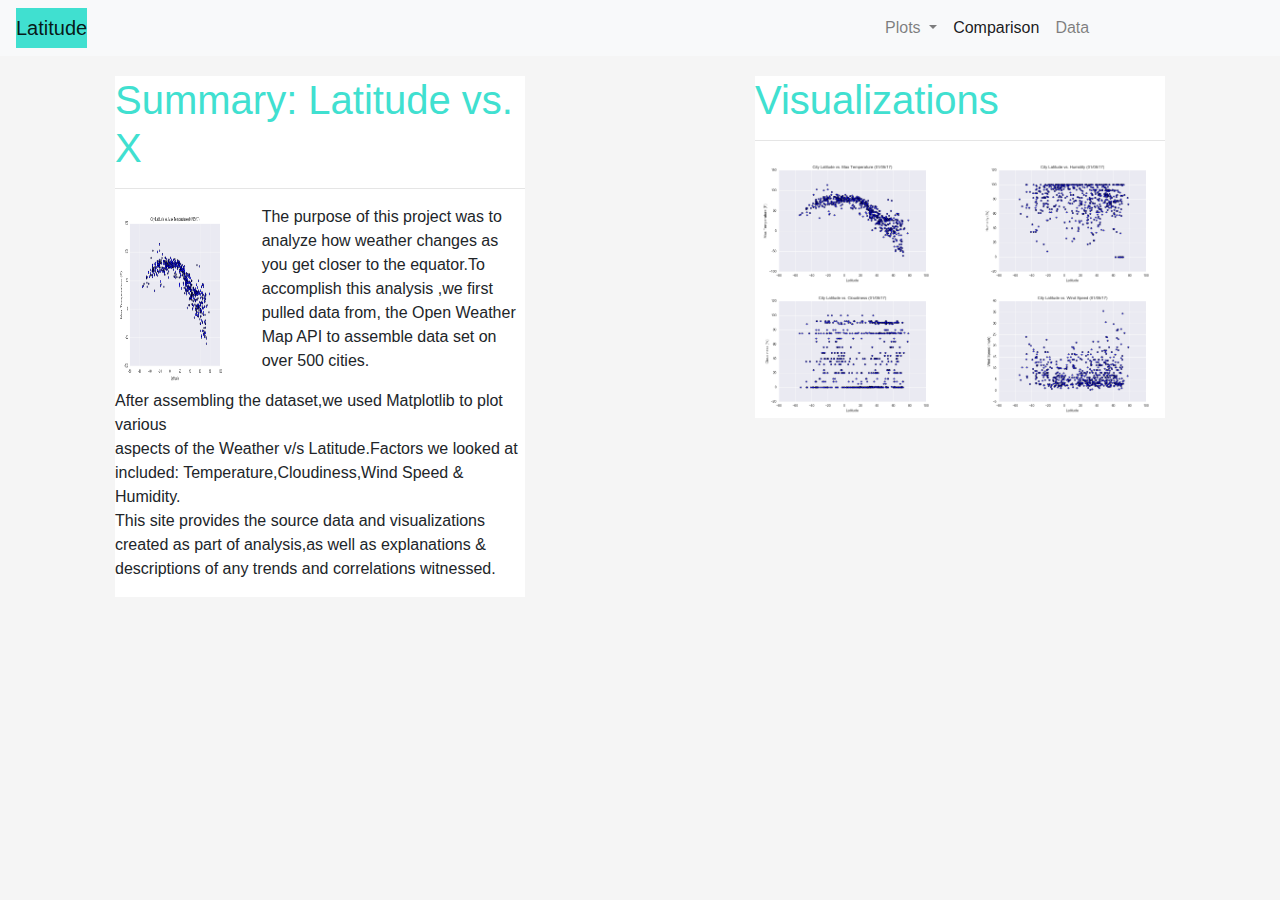
<file: index.html>
<!DOCTYPE html>
<html lang-en>

    <head>
        <meta charset="UTF-8">
        <title> Summary:Latitude vs. X</title>
       <!-- Added links to the Bootstrap & Style.css -->
        <link rel="stylesheet" href="https://stackpath.bootstrapcdn.com/bootstrap/4.5.2/css/bootstrap.min.css" integrity="sha384-JcKb8q3iqJ61gNV9KGb8thSsNjpSL0n8PARn9HuZOnIxN0hoP+VmmDGMN5t9UJ0Z" crossorigin="anonymous">
        <link rel = "stylesheet" href="style.css" type = "text/css">
    </head>
        <body>
    <!-- Bootstrap Navbar crreation -->
            <nav class="navbar navbar-expand-lg navbar-light bg-light" >
                <a class="navbar-brand" href="#">Latitude</a>
                <button class="navbar-toggler" type="button" data-toggle="collapse" data-target="#navbarSupportedContent" aria-controls="navbarSupportedContent" aria-expanded="false" aria-label="Toggle navigation">
                  <span class="navbar-toggler-icon"></span>
                </button>
                <div class="collapse navbar-collapse" id="navbarSupportedContent">
                  <ul class="navbar-nav mr-auto offset-lg-8 offset-md-0 offset-sm-0 ">
                <li class="nav-item dropdown">
                  <a class="nav-link dropdown-toggle" href="#" id="navbarDropdown" role="button" data-toggle="dropdown" aria-haspopup="true" aria-expanded="false">
                    Plots
                  </a>
            <!-- Added contents  and their links to the Drop-Down Menu -->
                  <div class="dropdown-menu" aria-labelledby="navbarDropdown">
                    <a class="dropdown-item" href="MaxTemp.html">Max Temperature</a>
                    <a class="dropdown-item" href="Humidity.html">Humidity</a>
                    <a class="dropdown-item" href="Cloudiness.html">Cloudiness</a>
                    <a class="dropdown-item" href="WindSpeed.html">Wind Speed</a>
                  </div>
                </li>
              
                
                    <li class="nav-item active">
                      <a class="nav-link" href="Comparison.html">Comparison <span class="sr-only">(current)</span></a>
                    </li>
                    <li class="nav-item">
                      <a class="nav-link" href="Data.html">Data</a>
                    </li>
                    
                    
                  </ul>
                  
                </div>
              </nav>
            <!-- Scripts requireed top run Bootstrap components -->
              <script src="https://code.jquery.com/jquery-3.5.1.slim.min.js" integrity="sha384-DfXdz2htPH0lsSSs5nCTpuj/zy4C+OGpamoFVy38MVBnE+IbbVYUew+OrCXaRkfj" crossorigin="anonymous"></script>
              <script src="https://cdn.jsdelivr.net/npm/popper.js@1.16.1/dist/umd/popper.min.js" integrity="sha384-9/reFTGAW83EW2RDu2S0VKaIzap3H66lZH81PoYlFhbGU+6BZp6G7niu735Sk7lN" crossorigin="anonymous"></script>
              <script src="https://stackpath.bootstrapcdn.com/bootstrap/4.5.2/js/bootstrap.min.js" integrity="sha384-B4gt1jrGC7Jh4AgTPSdUtOBvfO8shuf57BaghqFfPlYxofvL8/KUEfYiJOMMV+rV" crossorigin="anonymous"></script>
   
              <div class="container-fluid">
                <div class="row">
                    <div class="col-md-6">
                        <div class="row">
                            <div class="col-md-12">
                                 <!-- Box number 1 -->
                                <div class="box">         
                                <div class="row">
                                    <div class="col-md-12">
                                        <h1 class="title">Summary: Latitude vs. X</h1>
                                            <hr>
                                    </div>
                                </div>
                                <div class="row">
                                    <div class="col-md-4">
                                        <img src="Resources/assets/images/Fig1.png" alt = "MaxTemp">
                                    </div>
                                    <div class="col-md-8">
                                        
                    <p>The purpose of this project was to analyze how weather changes as<br>
                         you get closer to the equator.To accomplish this analysis ,we first<br>
                          pulled data from, the Open Weather Map API to assemble data set on <br>
                          over 500 cities.</p>

                                    </div>
                                </div>
                            <div class ="row">
                                <div class = "col-md-12">
                            
                                <p>After assembling the dataset,we used Matplotlib to plot various<br>
                         aspects of the Weather v/s Latitude.Factors we looked at included:
                         Temperature,Cloudiness,Wind Speed & Humidity.<br>This site provides the source data and 
                         visualizations created as part of analysis,as well as explanations & descriptions of any trends
                          and correlations witnessed.</p> 
                        </div>
                        </div>
                            </div>
                        </div>
                    </div>
                </div>
                    <div class="col-md-6">
                        <div class="row">
                            <div class="col-md-12">
                                 <!-- Box number 2 -->
                                <div class="box">
                                <div class="row">
                                    <div class="col-md-12">
                                        <h1>Visualizations</h1>
                                        <hr>
                                    </div>
                                </div>
                                <div class="row">
                                    <div class="col-md-6 col-sm-3 col-xs-3">
                                        <a href="MaxTemp.html">
                                        <img src="Resources/assets/images/Fig1.png" alt="Max Temp" >
                                    </a>
                                    </div>
                                    <div class="col-md-6 col-sm-3 col-xs-3">
                                        <a href="Humidity.html">
                                        <img src="Resources/assets/images/Fig2.png" alt="Humidity">
                                    </a>
                                    </div>
                                
                                    <div class="col-md-6 col-sm-3 col-xs-3">
                                        <a href="Cloudiness.html">
                                        <img src="Resources/assets/images/Fig3.png" alt="Cloudiness">
                                    </a>
                                    </div>
                                    <div class="col-md-6 col-sm-3 col-xs-3">
                                        <a href="WindSpeed.html">
                                        <img src="Resources/assets/images/Fig4.png" alt="Wind Speed">
                                    </a>
                                    </div>
                                </div>
                            </div>
                        </div>
                    </div>
                </div>
            </div>
        </div>
   
   
   
   
   
            </body>
   </html>
</file>
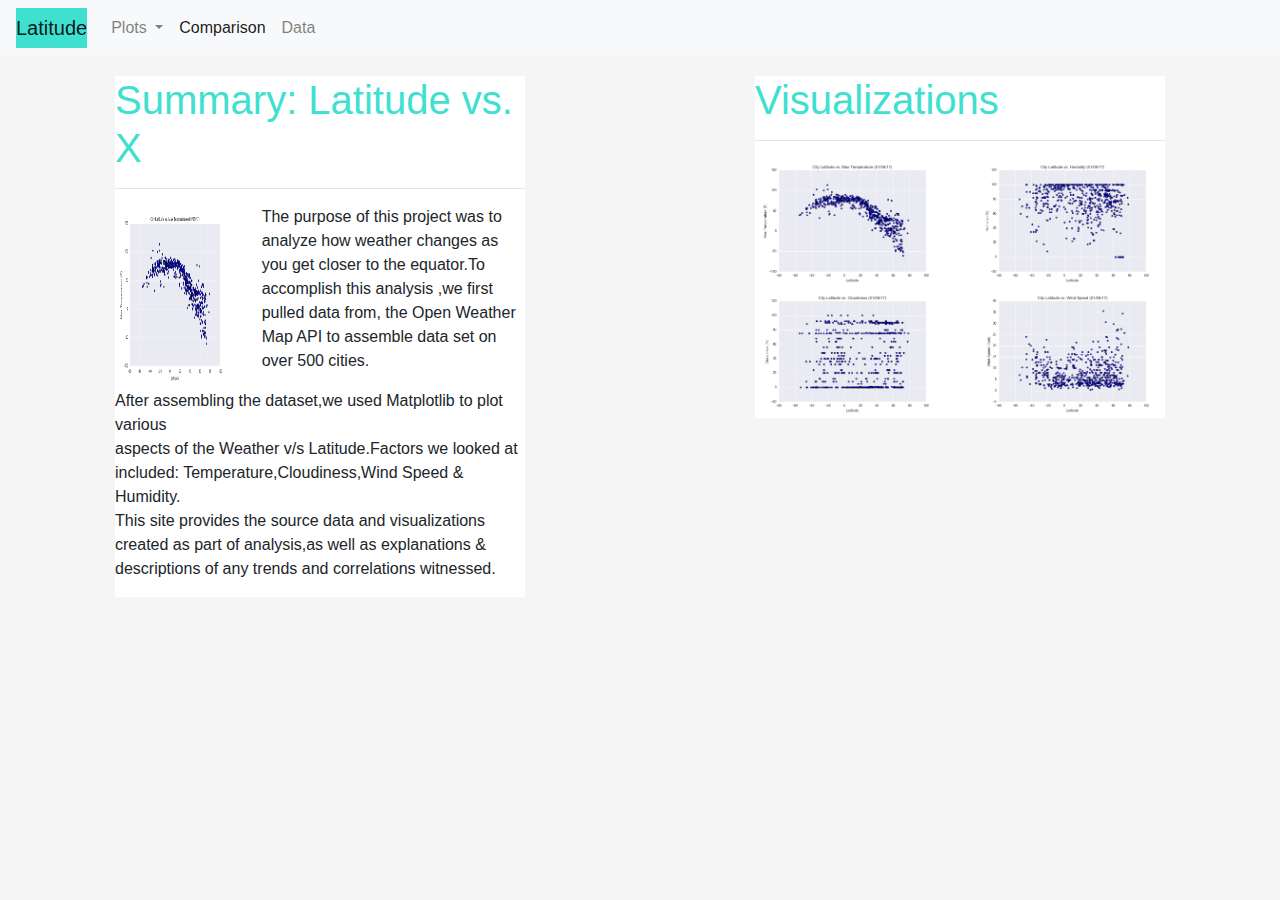
<file: Analysis.html>
<!DOCTYPE html>
<html lang-en>

    <head>
        <meta charset="UTF-8">
        <title> Summary:Latitude vs. X</title>
        
        <link rel="stylesheet" href="https://stackpath.bootstrapcdn.com/bootstrap/4.5.2/css/bootstrap.min.css" integrity="sha384-JcKb8q3iqJ61gNV9KGb8thSsNjpSL0n8PARn9HuZOnIxN0hoP+VmmDGMN5t9UJ0Z" crossorigin="anonymous">
        <link rel = "stylesheet" href="style.css" type = "text/css">
    </head>
        <body>
            <nav class="navbar navbar-expand-lg navbar-light bg-light" >
                <a class="navbar-brand" href="#">Latitude</a>
                <button class="navbar-toggler" type="button" data-toggle="collapse" data-target="#navbarSupportedContent" aria-controls="navbarSupportedContent" aria-expanded="false" aria-label="Toggle navigation">
                  <span class="navbar-toggler-icon"></span>
                </button>
                <div class="collapse navbar-collapse" id="navbarSupportedContent">
                  <ul class="navbar-nav mr-auto">
                <li class="nav-item dropdown">
                  <a class="nav-link dropdown-toggle" href="#" id="navbarDropdown" role="button" data-toggle="dropdown" aria-haspopup="true" aria-expanded="false">
                    Plots
                  </a>
                  <div class="dropdown-menu" aria-labelledby="navbarDropdown">
                    <a class="dropdown-item" href="MaxTemp.html">Max Temperature</a>
                    <a class="dropdown-item" href="Humidity.html">Humidity</a>
                    <a class="dropdown-item" href="Cloudiness.html">Cloudiness</a>
                    <a class="dropdown-item" href="WindSpeed.html">Wind Speed</a>
                  </div>
                </li>
              
                
                    <li class="nav-item active">
                      <a class="nav-link" href="Comparison.html">Comparison <span class="sr-only">(current)</span></a>
                    </li>
                    <li class="nav-item">
                      <a class="nav-link" href="Data.html">Data</a>
                    </li>
                    
                    
                  </ul>
                  
                </div>
              </nav>
              <script src="https://code.jquery.com/jquery-3.5.1.slim.min.js" integrity="sha384-DfXdz2htPH0lsSSs5nCTpuj/zy4C+OGpamoFVy38MVBnE+IbbVYUew+OrCXaRkfj" crossorigin="anonymous"></script>
              <script src="https://cdn.jsdelivr.net/npm/popper.js@1.16.1/dist/umd/popper.min.js" integrity="sha384-9/reFTGAW83EW2RDu2S0VKaIzap3H66lZH81PoYlFhbGU+6BZp6G7niu735Sk7lN" crossorigin="anonymous"></script>
              <script src="https://stackpath.bootstrapcdn.com/bootstrap/4.5.2/js/bootstrap.min.js" integrity="sha384-B4gt1jrGC7Jh4AgTPSdUtOBvfO8shuf57BaghqFfPlYxofvL8/KUEfYiJOMMV+rV" crossorigin="anonymous"></script>
   
              <div class="container-fluid">
                <div class="row">
                    <div class="col-md-6">
                        <div class="row">
                            <div class="col-md-12">
                                <div class="box">
                                <div class="row">
                                    <div class="col-md-12">
                                        <h1 class="title">Summary: Latitude vs. X</h1>
                                            <hr>
                                    </div>
                                </div>
                                <div class="row">
                                    <div class="col-md-4">
                                        <img src="../Resources/assets/images/Fig1.png" alt = "MaxTemp">
                                    </div>
                                    <div class="col-md-8">
                                        
                    <p>The purpose of this project was to analyze how weather changes as<br>
                         you get closer to the equator.To accomplish this analysis ,we first<br>
                          pulled data from, the Open Weather Map API to assemble data set on <br>
                          over 500 cities.</p>

                                    </div>
                                </div>
                            <div class ="row">
                                <div class = "col-md-12">
                            
                                <p>After assembling the dataset,we used Matplotlib to plot various<br>
                         aspects of the Weather v/s Latitude.Factors we looked at included:
                         Temperature,Cloudiness,Wind Speed & Humidity.<br>This site provides the source data and 
                         visualizations created as part of analysis,as well as explanations & descriptions of any trends
                          and correlations witnessed.</p> 
                        </div>
                        </div>
                            </div>
                        </div>
                    </div>
                </div>
                    <div class="col-md-6">
                        <div class="row">
                            <div class="col-md-12">
                                <div class="box">
                                <div class="row">
                                    <div class="col-md-12">
                                        <h1>Visualizations</h1>
                                        <hr>
                                    </div>
                                </div>
                                <div class="row">
                                    <div class="col-md-6 col-sm-3 col-xs-3">
                                        <a href="MaxTemp.html">
                                        <img src="../Resources/assets/images/Fig1.png" alt="Max Temp" >
                                    </a>
                                    </div>
                                    <div class="col-md-6 col-sm-3 col-xs-3">
                                        <a href="Humidity.html">
                                        <img src="../Resources/assets/images/Fig2.png" alt="Max Temp">
                                    </a>
                                    </div>
                                
                                    <div class="col-md-6 col-sm-3 col-xs-3">
                                        <a href="Cloudiness.html">
                                        <img src="../Resources/assets/images/Fig3.png" alt="Max Temp">
                                    </a>
                                    </div>
                                    <div class="col-md-6 col-sm-3 col-xs-3">
                                        <a href="WindSpeed.html">
                                        <img src="../Resources/assets/images/Fig4.png" alt="Max Temp">
                                    </a>
                                    </div>
                                </div>
                            </div>
                        </div>
                    </div>
                </div>
            </div>
        </div>
   
   
   
   
   
            </body>
   </html>
</file>
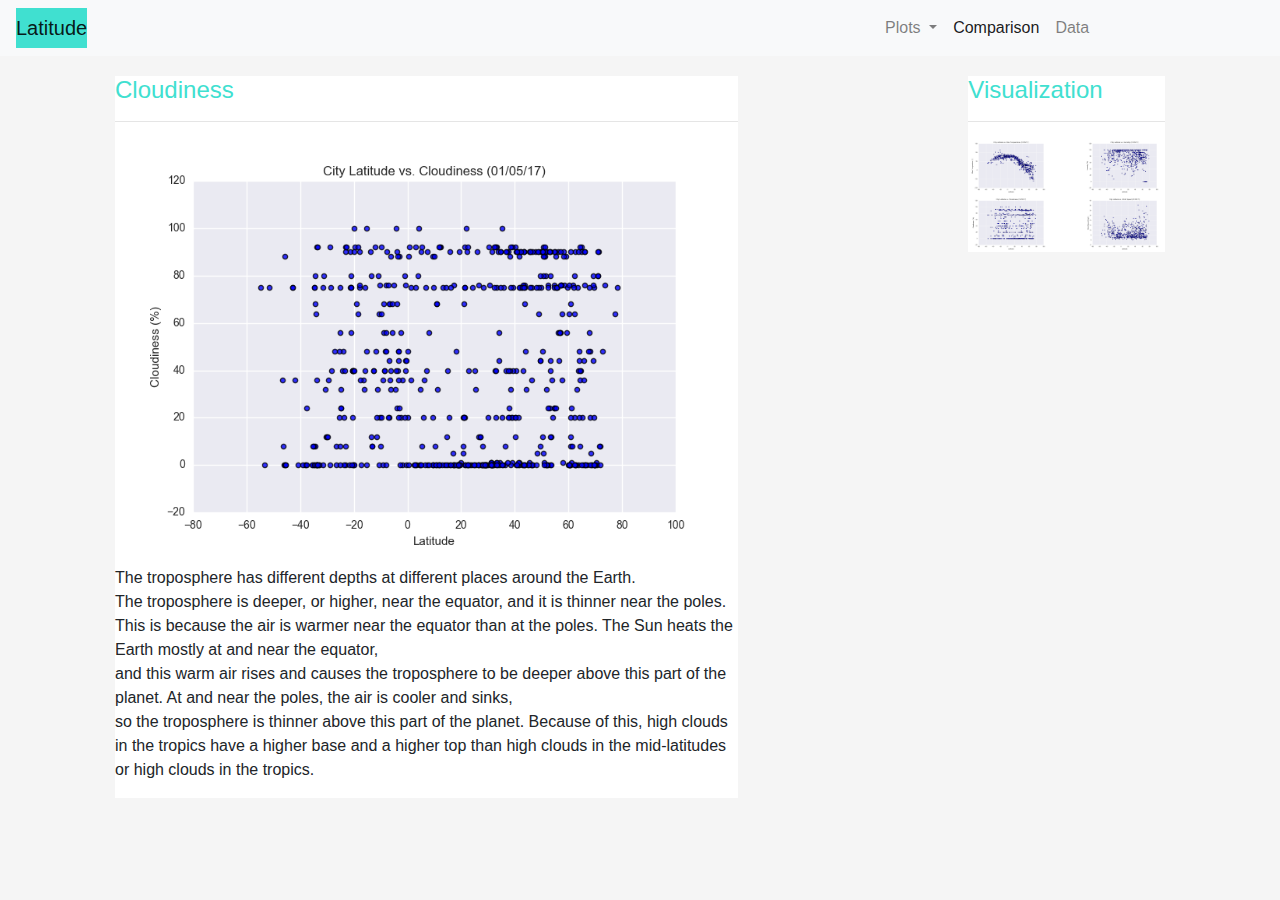
<file: Cloudiness.html>
<!DOCTYPE html>
<html lang ="en">
<head>
<meta charset="UTF-8">
    <link rel="stylesheet" href="https://stackpath.bootstrapcdn.com/bootstrap/4.5.2/css/bootstrap.min.css" integrity="sha384-JcKb8q3iqJ61gNV9KGb8thSsNjpSL0n8PARn9HuZOnIxN0hoP+VmmDGMN5t9UJ0Z" crossorigin="anonymous">
    <link rel = "stylesheet" href="style.css" type = "text/css">
</head>
<body>
    <!DOCTYPE html>
<html lang="en">
<head charset="UTF-8">
    <link rel="stylesheet" href="https://stackpath.bootstrapcdn.com/bootstrap/4.5.2/css/bootstrap.min.css" integrity="sha384-JcKb8q3iqJ61gNV9KGb8thSsNjpSL0n8PARn9HuZOnIxN0hoP+VmmDGMN5t9UJ0Z" crossorigin="anonymous">
    <link rel = "stylesheet" href="style.css" type = "text/css">
</head>
    <body>
         <!-- Bootstrap Navbar crreation -->
        <nav class="navbar navbar-expand-lg navbar-light bg-light" >
            <a class="navbar-brand" href="#">Latitude</a>
            <button class="navbar-toggler" type="button" data-toggle="collapse" data-target="#navbarSupportedContent" aria-controls="navbarSupportedContent" aria-expanded="false" aria-label="Toggle navigation">
              <span class="navbar-toggler-icon"></span>
            </button>
            <div class="collapse navbar-collapse" id="navbarSupportedContent">
              <ul class="navbar-nav mr-auto offset-lg-8 offset-md-0 offset-sm-0">
            <li class="nav-item dropdown">
              <a class="nav-link dropdown-toggle" href="#" id="navbarDropdown" role="button" data-toggle="dropdown" aria-haspopup="true" aria-expanded="false">
                Plots
              </a>
              <div class="dropdown-menu" aria-labelledby="navbarDropdown">
                <a class="dropdown-item" href="MaxTemp.html">Max Temperature</a>
                <a class="dropdown-item" href="Humidity.html">Humidity</a>
                <a class="dropdown-item" href="Cloudiness.html">Cloudiness</a>
                <a class="dropdown-item" href="WindSpeed.html">Wind Speed</a>
              </div>
            </li>
          
            
                <li class="nav-item active">
                  <a class="nav-link" href="Comparison.html">Comparison <span class="sr-only">(current)</span></a>
                </li>
                <li class="nav-item">
                  <a class="nav-link" href="Data.html">Data</a>
                </li>
                
                
              </ul>
              
            </div>
          </nav>
          <script src="https://code.jquery.com/jquery-3.5.1.slim.min.js" integrity="sha384-DfXdz2htPH0lsSSs5nCTpuj/zy4C+OGpamoFVy38MVBnE+IbbVYUew+OrCXaRkfj" crossorigin="anonymous"></script>
          <script src="https://cdn.jsdelivr.net/npm/popper.js@1.16.1/dist/umd/popper.min.js" integrity="sha384-9/reFTGAW83EW2RDu2S0VKaIzap3H66lZH81PoYlFhbGU+6BZp6G7niu735Sk7lN" crossorigin="anonymous"></script>
          <script src="https://stackpath.bootstrapcdn.com/bootstrap/4.5.2/js/bootstrap.min.js" integrity="sha384-B4gt1jrGC7Jh4AgTPSdUtOBvfO8shuf57BaghqFfPlYxofvL8/KUEfYiJOMMV+rV" crossorigin="anonymous"></script>
          
          
          <div class="container-fluid">
            <div class="row">
                <div class="col-md-8">
                    <div class="row">
                        <div class="col-md-12">
                           <!-- Box number 1 -->
                            <div class="box">
                            <div class="row">
                                <div class="col-md-12">
                                    <h4>Cloudiness</h4>
                                    <hr>
                                </div>
                            </div>
                            <div class="row">
                                <div class="col-md-12">
                                    <img src="Resources/assets/images/Fig3.png" alt="Humidity">
                                </div>
                            </div>
                            <div class="row">
                                <div class="col-md-12">
                                    <p>The troposphere has different depths at different places around the Earth. <br>
                                        The troposphere is deeper, or higher, near the equator, and it is thinner near the poles.<br>
                                         This is because the air is warmer near the equator than at the poles. The Sun heats the Earth mostly at and near the equator, <br>
                                         and this warm air rises and causes the troposphere to be deeper above this part of the planet. At and near the poles, the air is cooler and sinks,<br>
                                          so the troposphere is thinner above this part of the planet. Because of this, high clouds in the tropics have a higher base and a higher top than high clouds in the mid-latitudes or high clouds in the tropics.</p>
                                </div>
                            </div>
                        </div>
                    </div>
                </div>
            </div>
                <div class="col-md-4">
                    <div class="row">
                        <div class="col-md-12">
                           <!-- Box number 2 -->
                            <div class="box">
                            <div class="row">
                                <div class="col-md-12">
                                    <h4>Visualization</h4>
                                    <hr>
                                </div>
                            </div>
                            <div class="row">
                                <div class="col-md-6 col-sm-4 col-xs-4">
                                    <a href="MaxTemp.html">
                                  <img src="Resources/assets/images/Fig1.png" alt="MaxTemp">
                                </a>
                                </div>
                                <div class="col-md-6 col-sm-4 col-xs-4">
                                    <a href="Humidity.html">
                                  <img src="Resources/assets/images/Fig2.png" alt="Humidity">
                                </a>
                                </div>
                                <div class="col-md-6 col-sm-4 col-xs-4">
                                    <a href="Cloudiness.html">
                                  <img src="Resources/assets/images/Fig3.png" alt="Cloudiness">
                                </a>
                                </div>
     <!-- Used offset to adjust the image size on the small screen                            -->
                                <div class="col-md-6 col-sm-4 col-xs-4 offset-sm-4 offset-md-0 offset-xs-4">
                                    <a href="WindSpeed.html">
                                  <img src="Resources/assets/images/Fig4.png" alt="WindSpeed">
                                </a>
                                </div>
                            </div>
                        </div>
                    </div>
                </div>
            </div>
        </div>
    </div>
  </body>
</html>

</body>
</html>
</file>
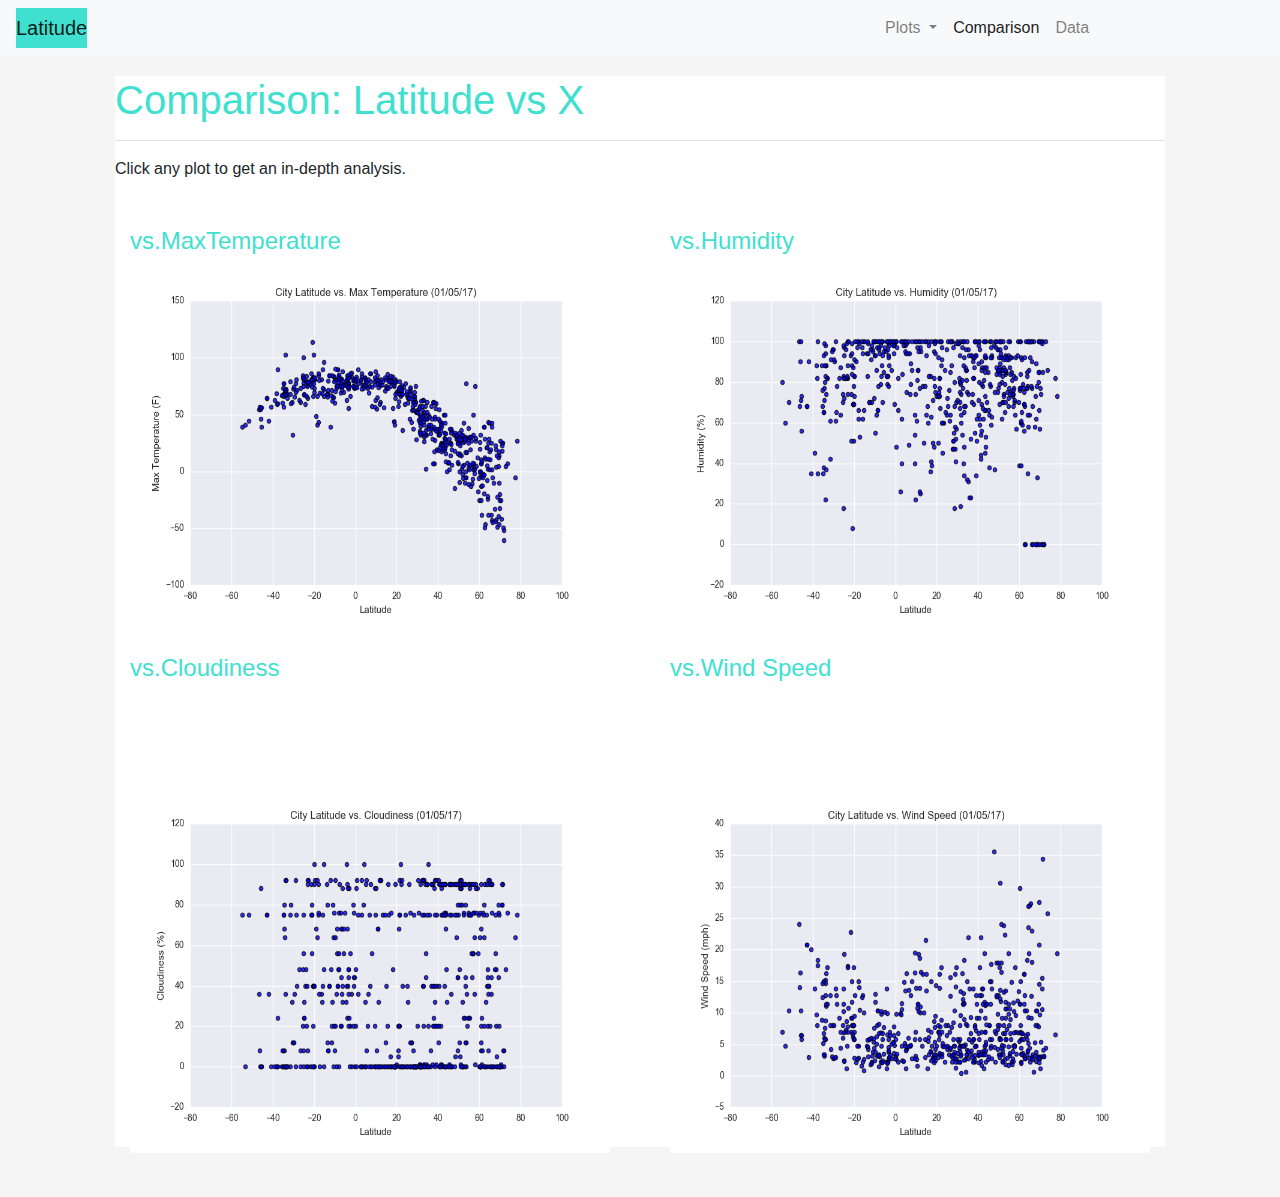
<file: Comparison.html>
<!DOCTYPE html>
<html>
    <head>
        <meta charset="UTF-8">
    <!-- Added links to the Bootstrap & Style.css -->
        <link rel="stylesheet" href="https://stackpath.bootstrapcdn.com/bootstrap/4.5.2/css/bootstrap.min.css" integrity="sha384-JcKb8q3iqJ61gNV9KGb8thSsNjpSL0n8PARn9HuZOnIxN0hoP+VmmDGMN5t9UJ0Z" crossorigin="anonymous">
        <link rel = "stylesheet" href="style.css" type = "text/css">
    </head>
    <body>
        <!-- Bootstrap Navbar crreation -->
        <nav class="navbar navbar-expand-lg navbar-light bg-light" >
            <a class="navbar-brand" href="#">Latitude</a>
            <button class="navbar-toggler" type="button" data-toggle="collapse" data-target="#navbarSupportedContent" aria-controls="navbarSupportedContent" aria-expanded="false" aria-label="Toggle navigation">
              <span class="navbar-toggler-icon"></span>
            </button>
            <div class="collapse navbar-collapse" id="navbarSupportedContent">
              <ul class="navbar-nav mr-auto offset-lg-8 offset-md-0 offset-sm-0">
            <li class="nav-item dropdown">
              <a class="nav-link dropdown-toggle" href="#" id="navbarDropdown" role="button" data-toggle="dropdown" aria-haspopup="true" aria-expanded="false">
                Plots
              </a>
            <!-- Added contents  and their links to the Drop-Down Menu -->
              <div class="dropdown-menu" aria-labelledby="navbarDropdown">
                <a class="dropdown-item" href="MaxTemp.html">Max Temperature</a>
                <a class="dropdown-item" href="Humidity.html">Humidity</a>
                <a class="dropdown-item" href="Cloudiness.html">Cloudiness</a>
                <a class="dropdown-item" href="WindSpeed.html">Wind Speed</a>
              </div>
            </li>
          
            
                <li class="nav-item active">
                  <a class="nav-link" href="Comparison.html">Comparison <span class="sr-only">(current)</span></a>
                </li>
                <li class="nav-item">
                  <a class="nav-link" href="Data.html">Data</a>
                </li>
                
                
              </ul>
              
            </div>
          </nav>
          <!-- Scripts requireed top run Bootstrap components -->
          <script src="https://code.jquery.com/jquery-3.5.1.slim.min.js" integrity="sha384-DfXdz2htPH0lsSSs5nCTpuj/zy4C+OGpamoFVy38MVBnE+IbbVYUew+OrCXaRkfj" crossorigin="anonymous"></script>
          <script src="https://cdn.jsdelivr.net/npm/popper.js@1.16.1/dist/umd/popper.min.js" integrity="sha384-9/reFTGAW83EW2RDu2S0VKaIzap3H66lZH81PoYlFhbGU+6BZp6G7niu735Sk7lN" crossorigin="anonymous"></script>
          <script src="https://stackpath.bootstrapcdn.com/bootstrap/4.5.2/js/bootstrap.min.js" integrity="sha384-B4gt1jrGC7Jh4AgTPSdUtOBvfO8shuf57BaghqFfPlYxofvL8/KUEfYiJOMMV+rV" crossorigin="anonymous"></script>
          
          <div class="container-fluid">
            <div class="row">
                <div class="col-md-12">
                     <!-- Box number 1 -->
                    <div class="box">
                    <div class="row">
                        <div class="col-md-12 col-sm-12">
                            <h1>Comparison: Latitude vs X</h1>
                                <hr>
                        </div>
                    </div>
                    <div class = "row">
                        <div class="col-md-12 col-sm-12">
                            <p > Click any plot to get an in-depth analysis.</p>
                        </div>
                    </div>
                    <div class="row">
                        <div class="col-md-6 col-sm-12" style="padding: 30px";>
                            <a href="MaxTemp.html">
                                <h4> vs.MaxTemperature</h4>
                                <img src="Resources/assets/images/Fig1.png" class="visual rounded float-left" alt="Max Temperature Graph" >
                            </a>
                                
                        </div>
                        <div class="col-md-6 col-sm-12" style="padding: 30px;">
                            <a href="Humidity.html">
                                <h4> vs.Humidity</h4>
                                <img src="Resources/assets/images/Fig2.png" class="visual rounded float-right" alt="Humidity Graph" style="align-content: center;">
                                </a>
                                
                        </div>
                    </div>
                    
                    <div class="row">
                        <div class="col-md-6 col-sm-12" style="padding: 30px;">
                            <a href="Cloudiness.html">
                                <h4> vs.Cloudiness</h4>
                                <img src="Resources/assets/images/Fig3.png" class="visual rounded float-left" alt="Cloudiness Graph" style="padding-top: 20%;">
                            </a>
                            
                        </div>

                        <div class="col-md-6 col-sm-12" style="padding: 30px;">
                            <a href="WindSpeed.html">
                                <h4> vs.Wind Speed</h4>
                                <img src="Resources/assets/images/Fig4.png" class="visual rounded float-right" alt="Wind Speed Graph" style="padding-top: 20%;">
                            </a>
                           
                        </div>
                    </div>
                    
                </div>
            </div>
        </div>
    </div>      
    

    </body>


</html>
</file>
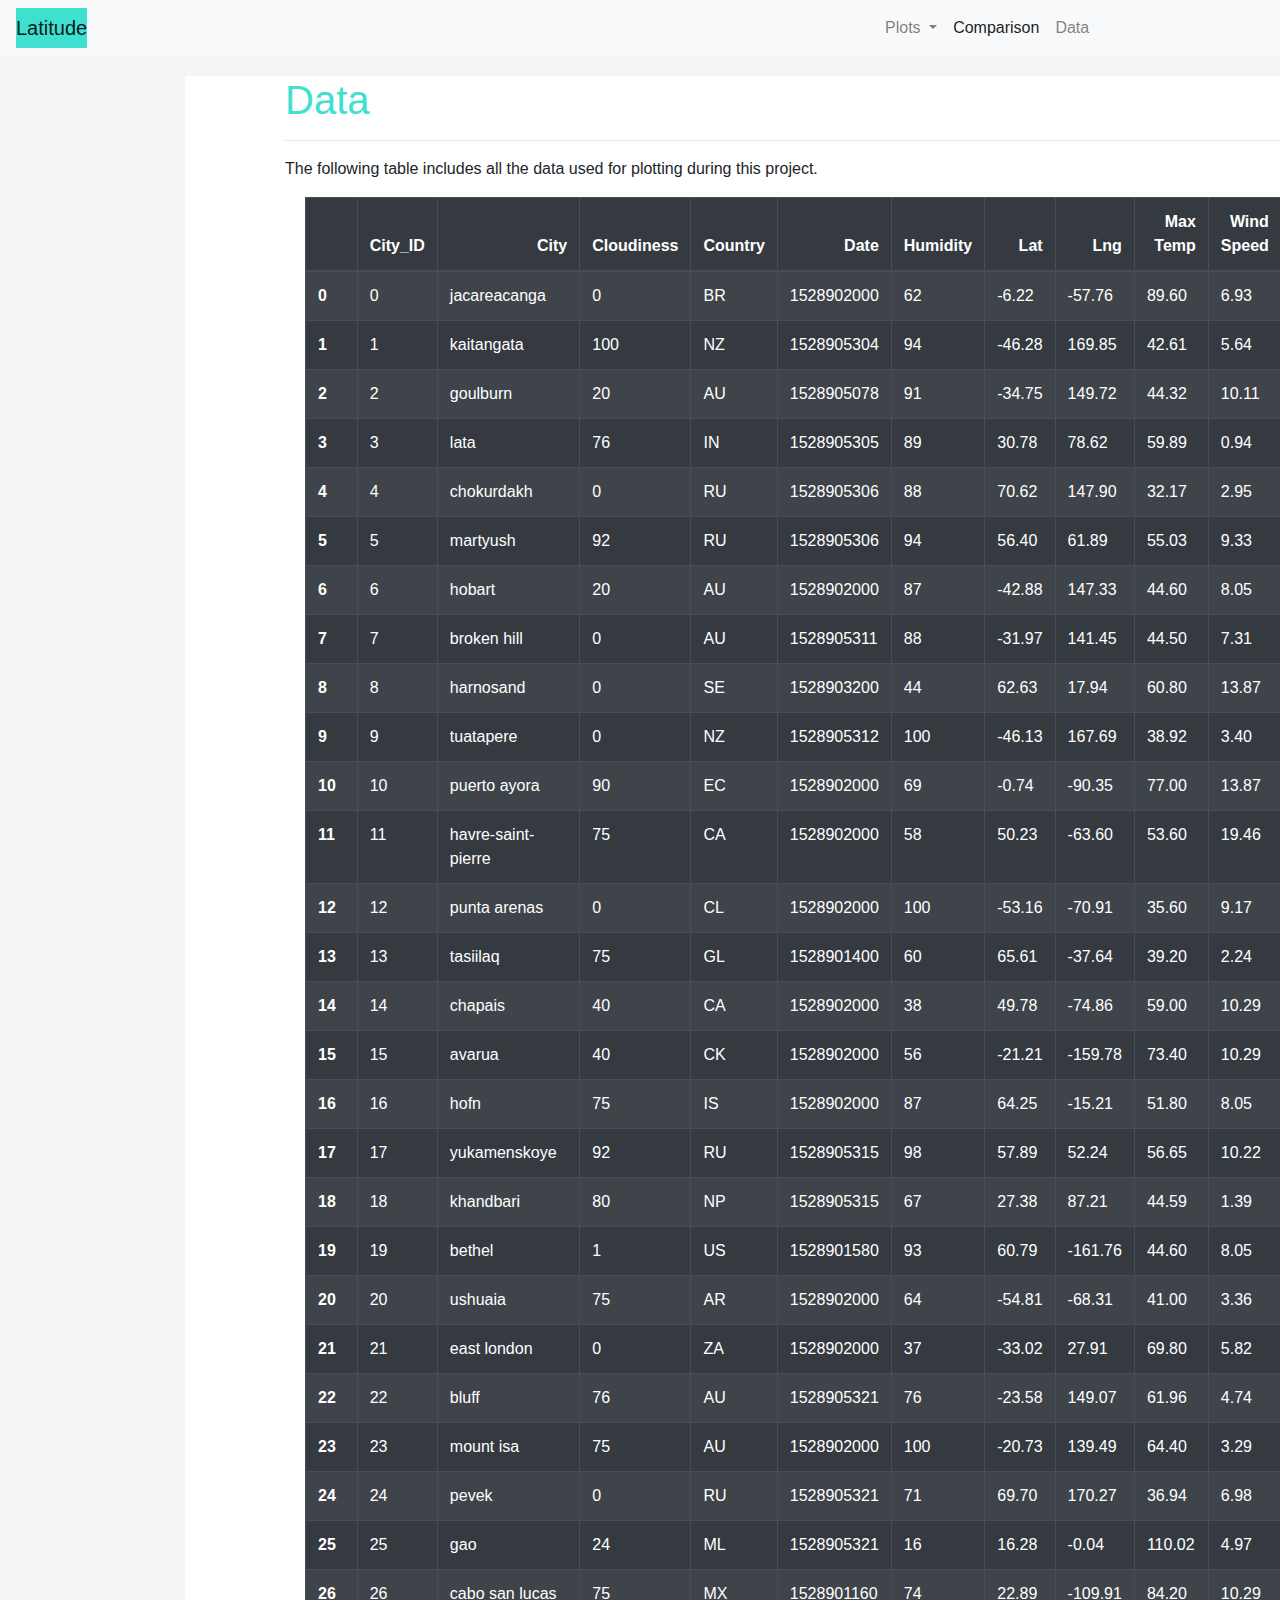
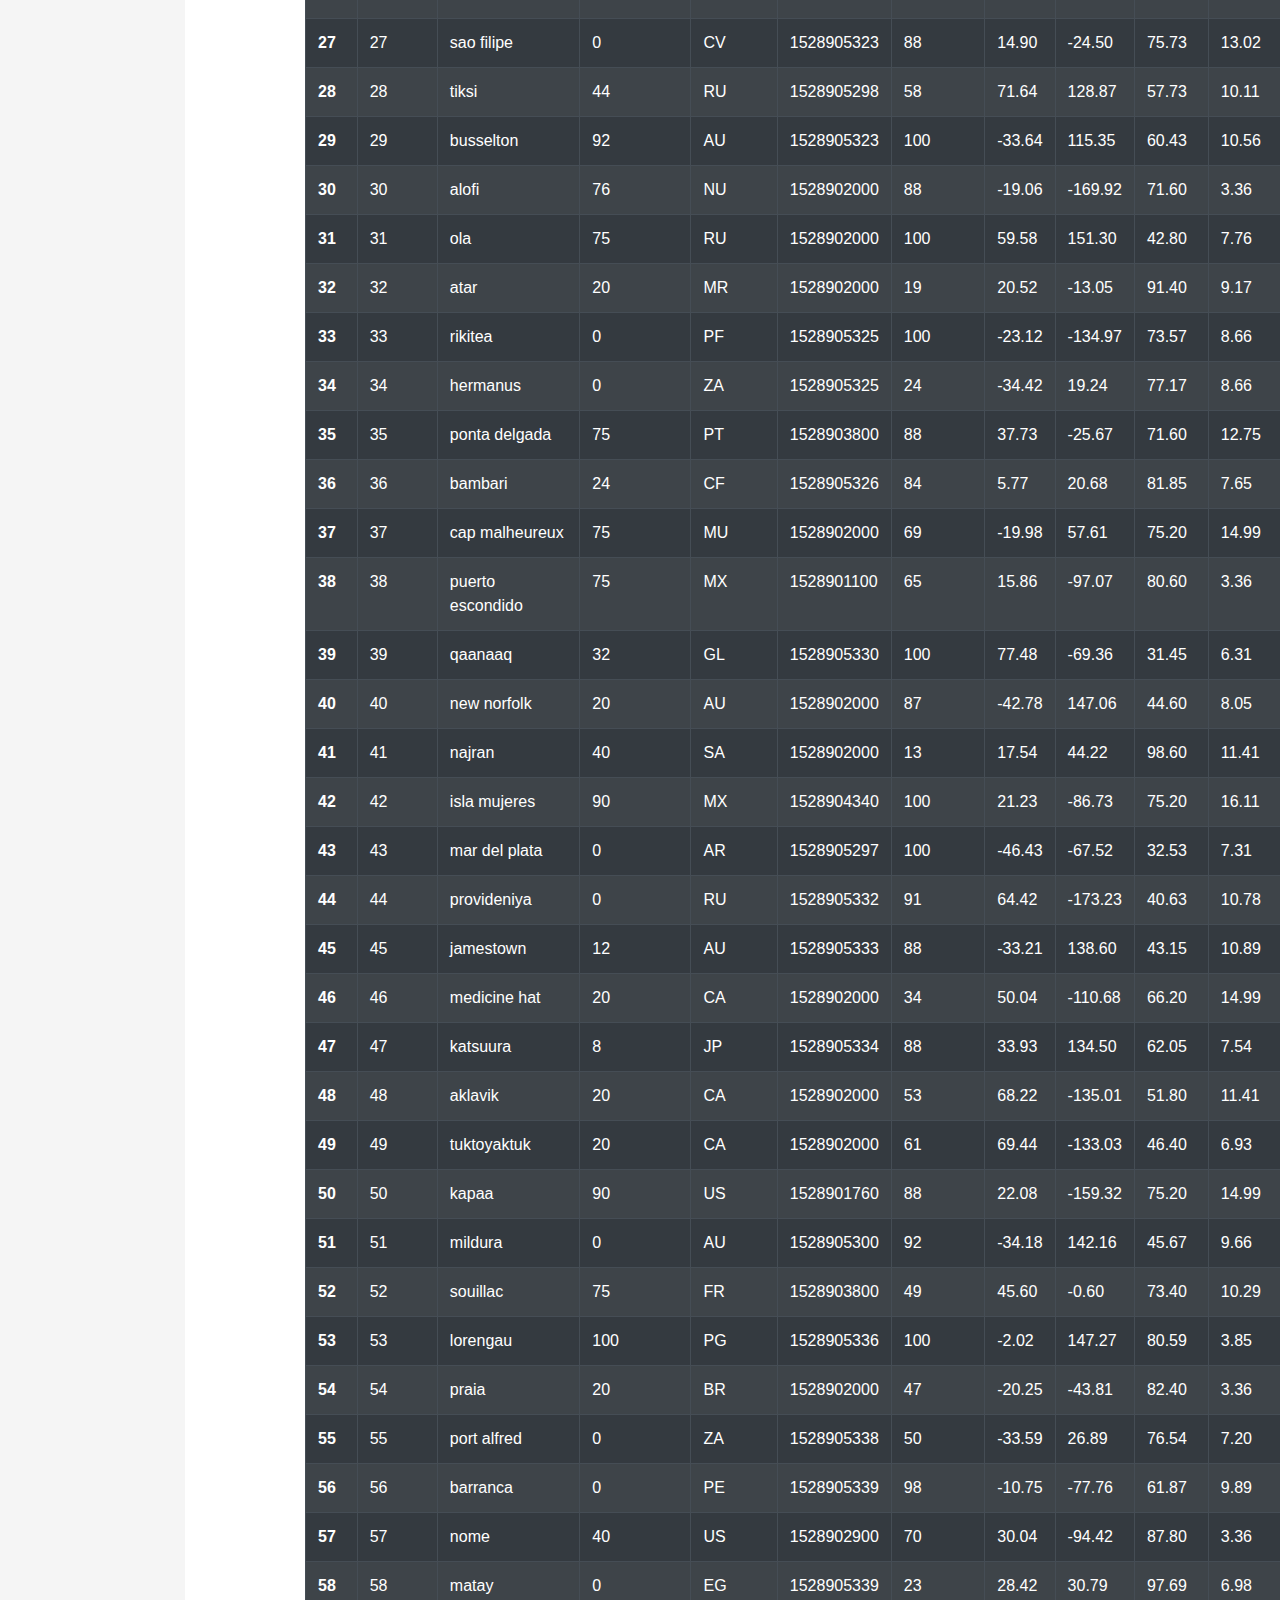
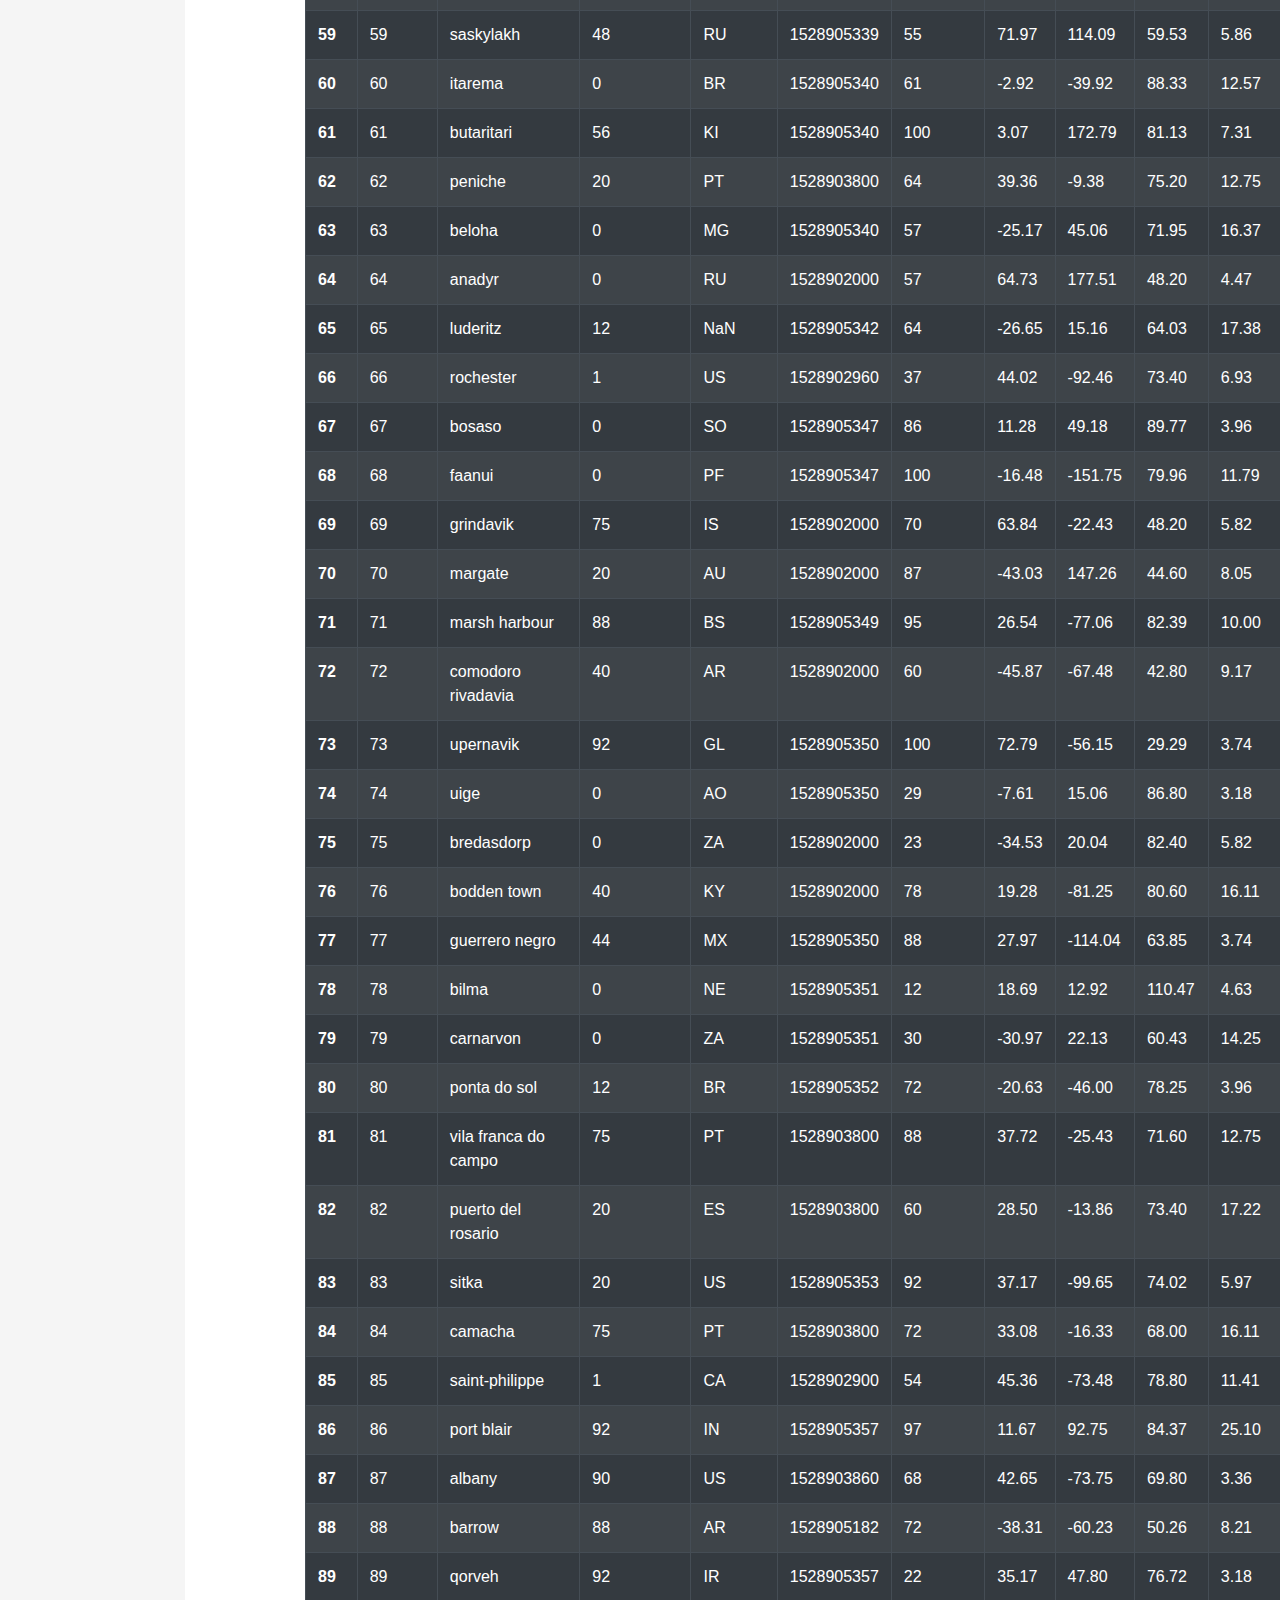
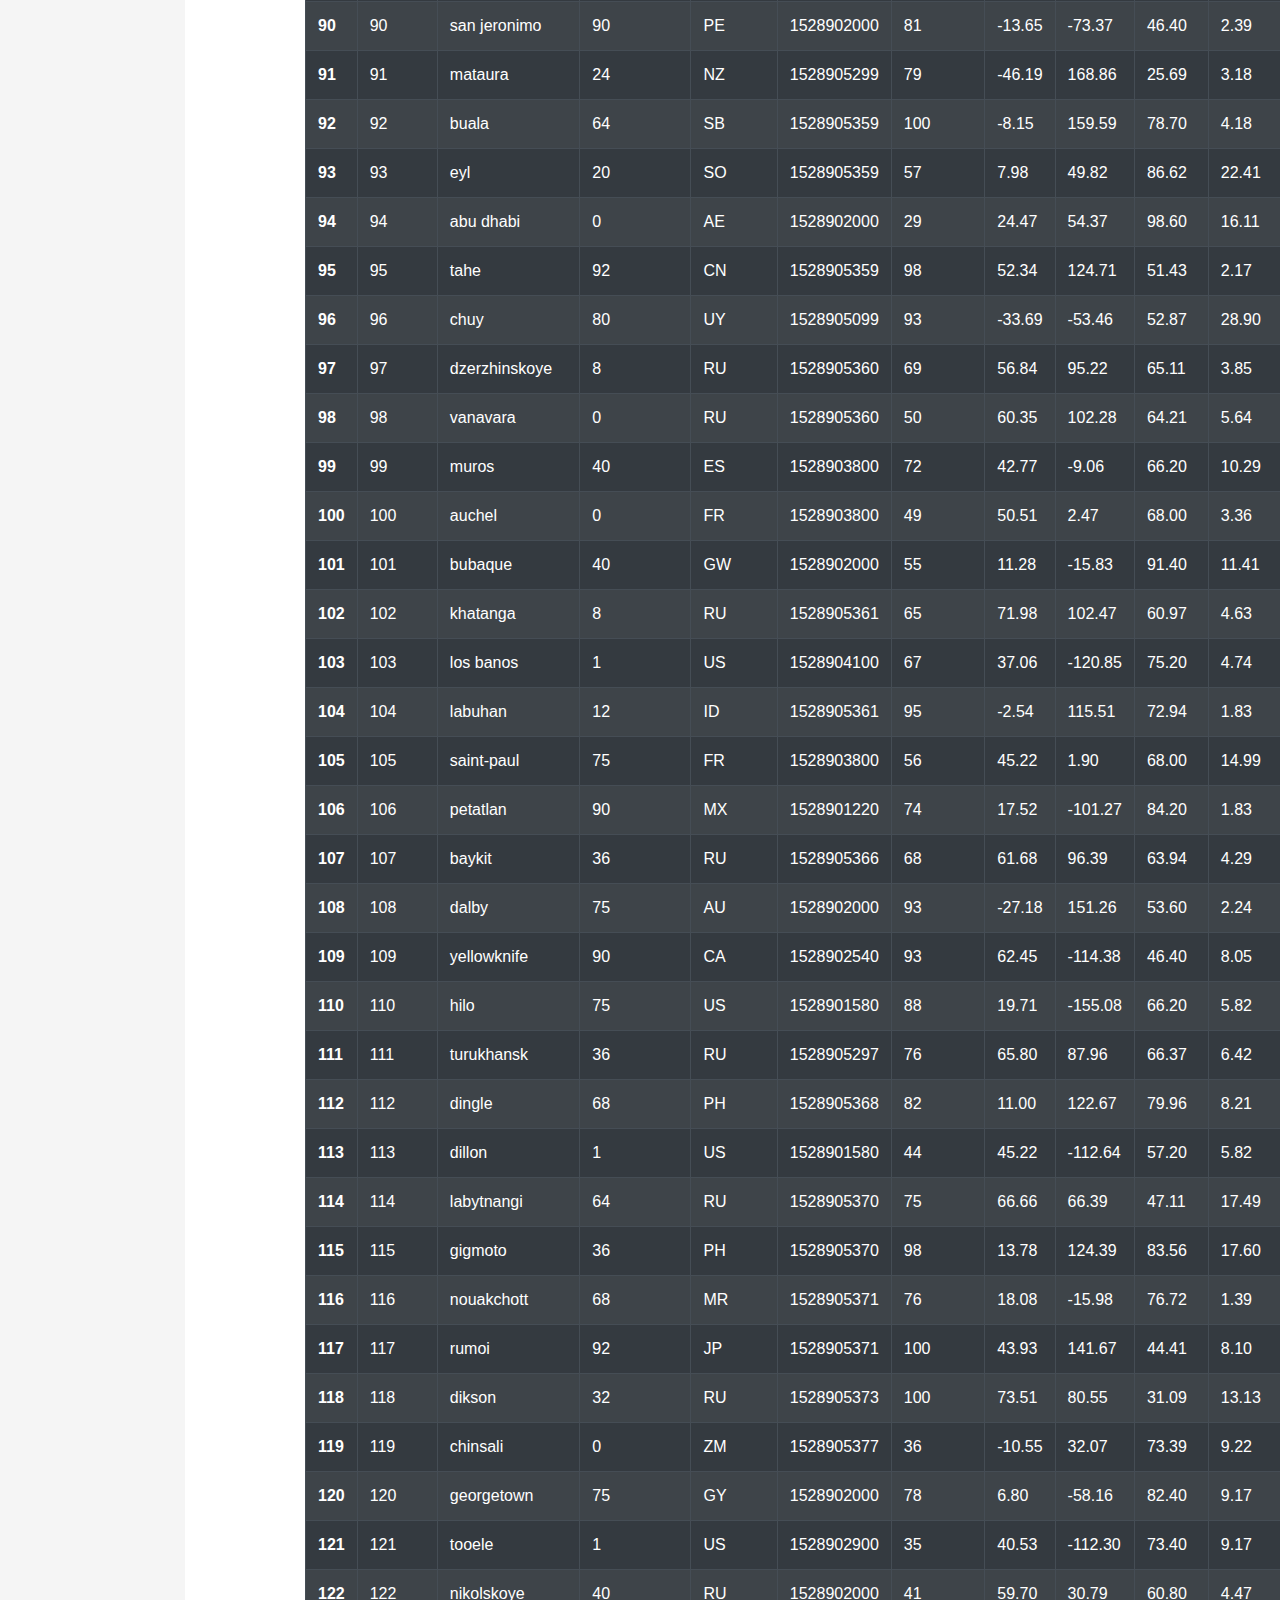
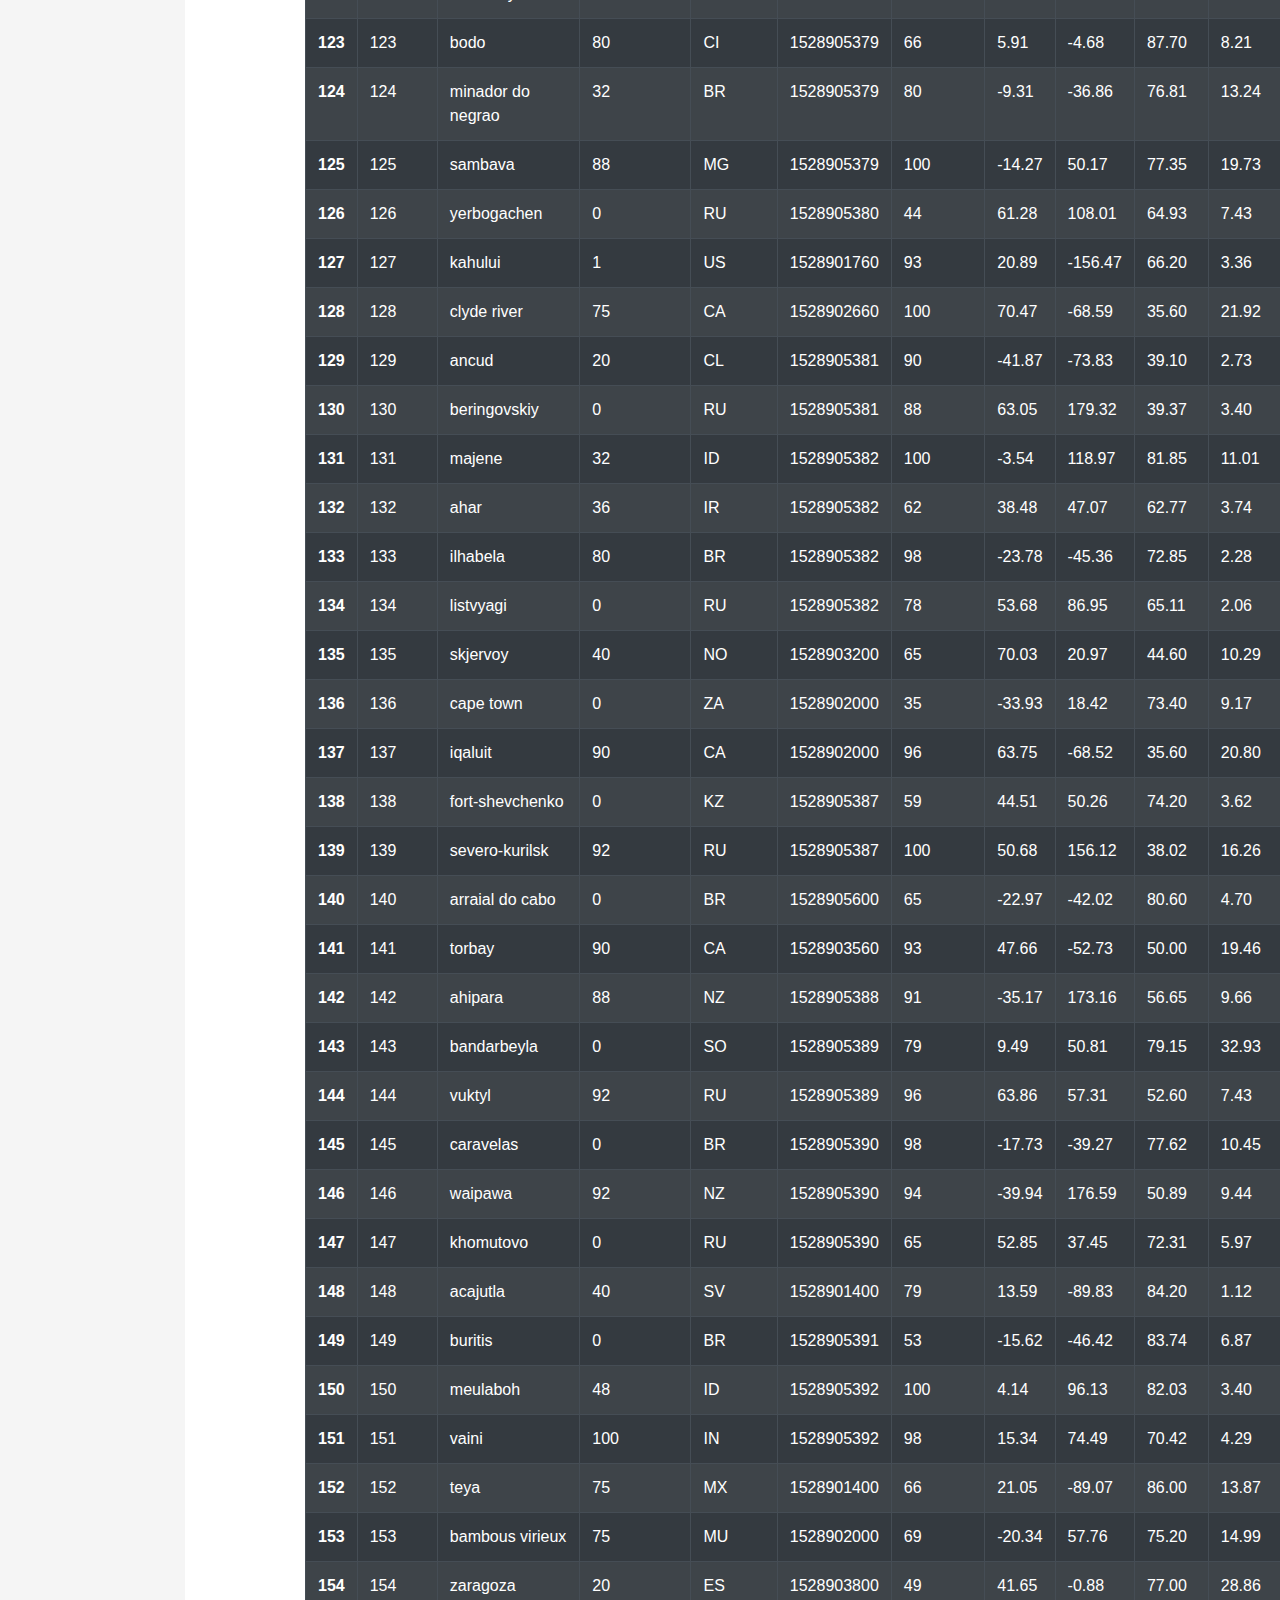
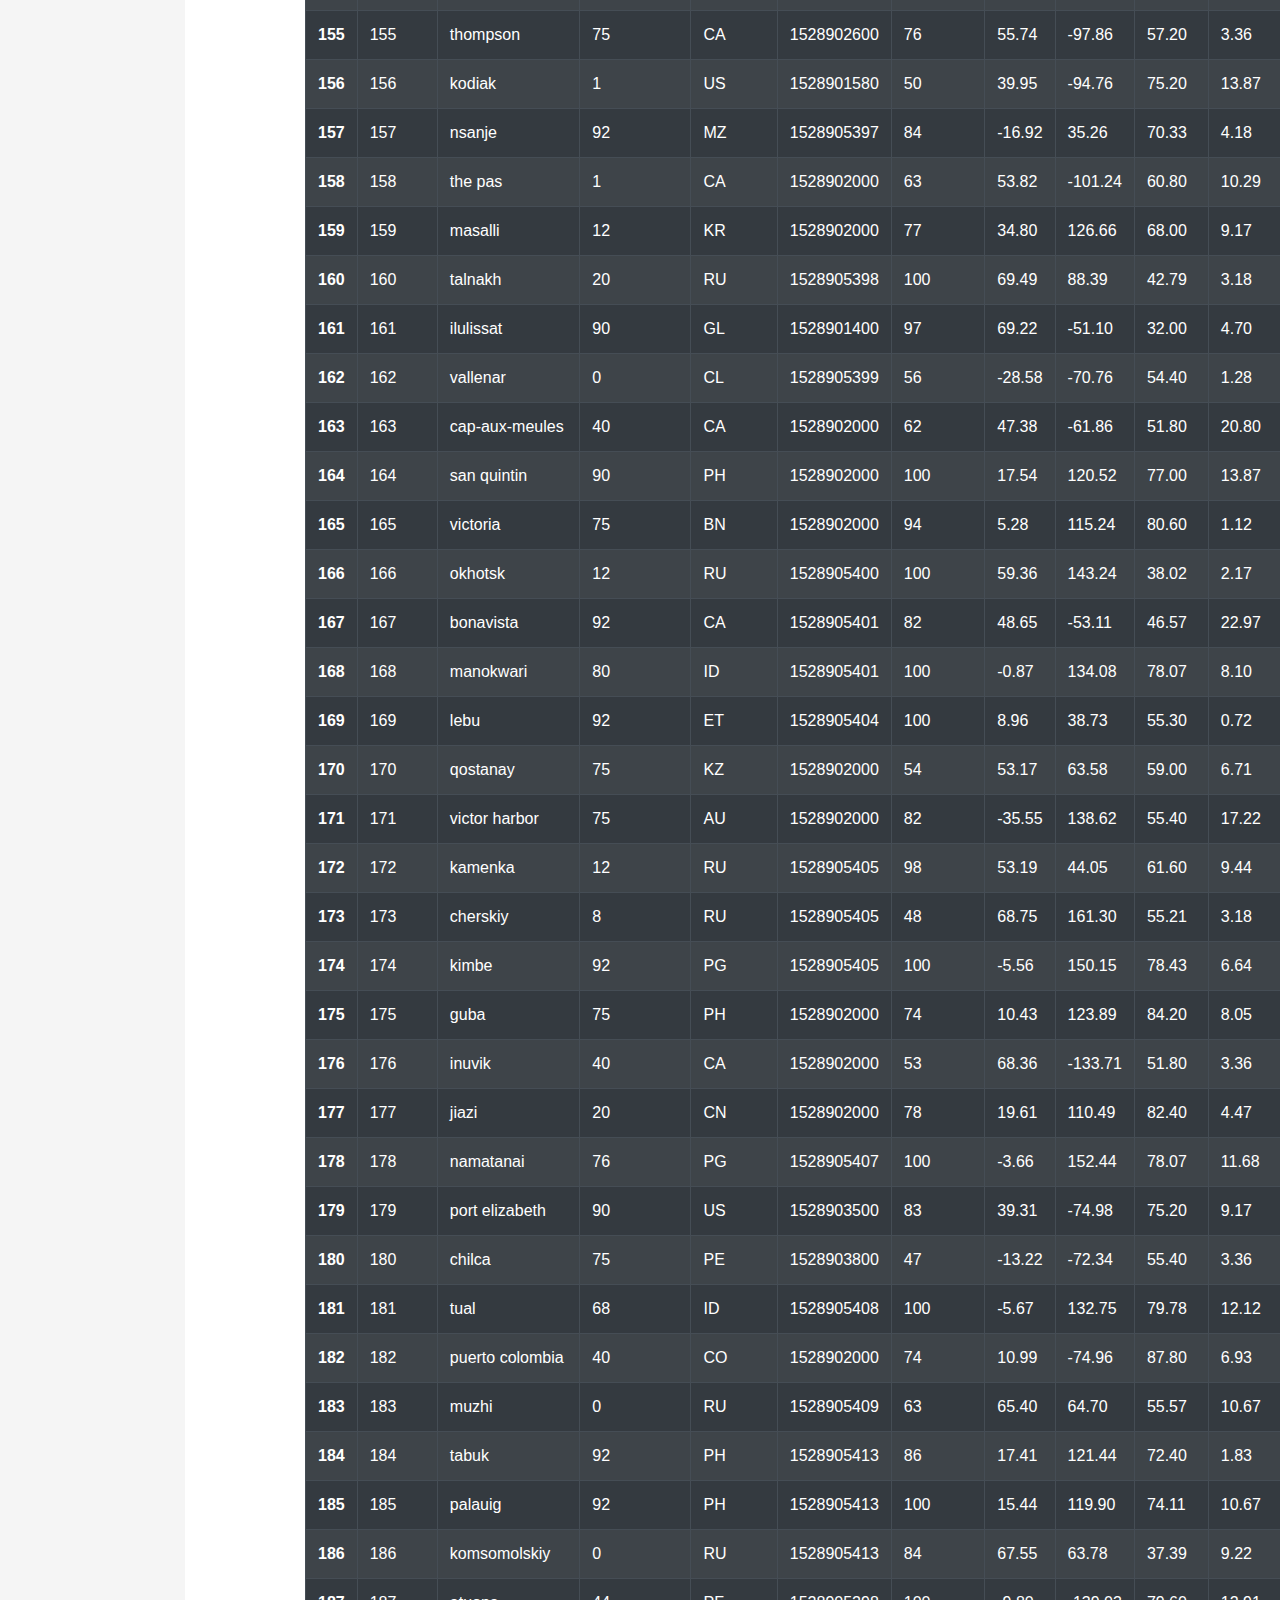
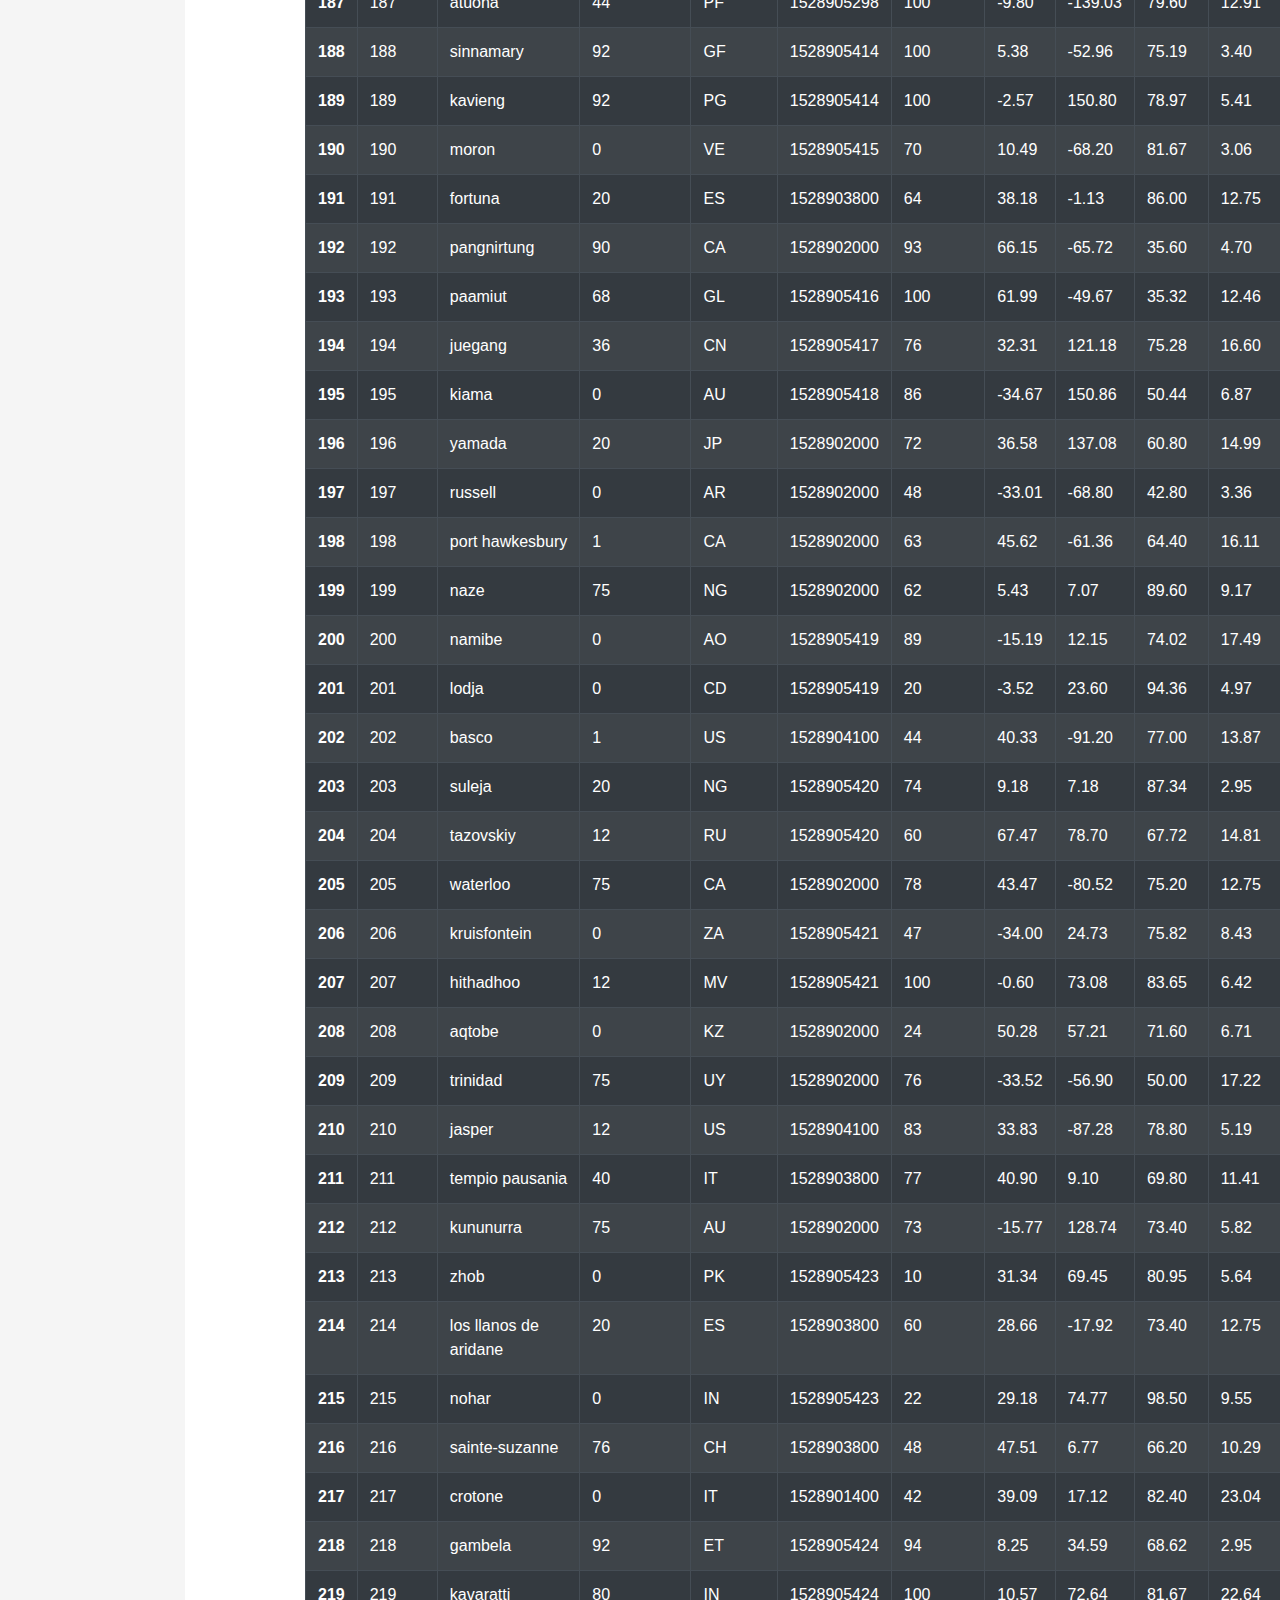
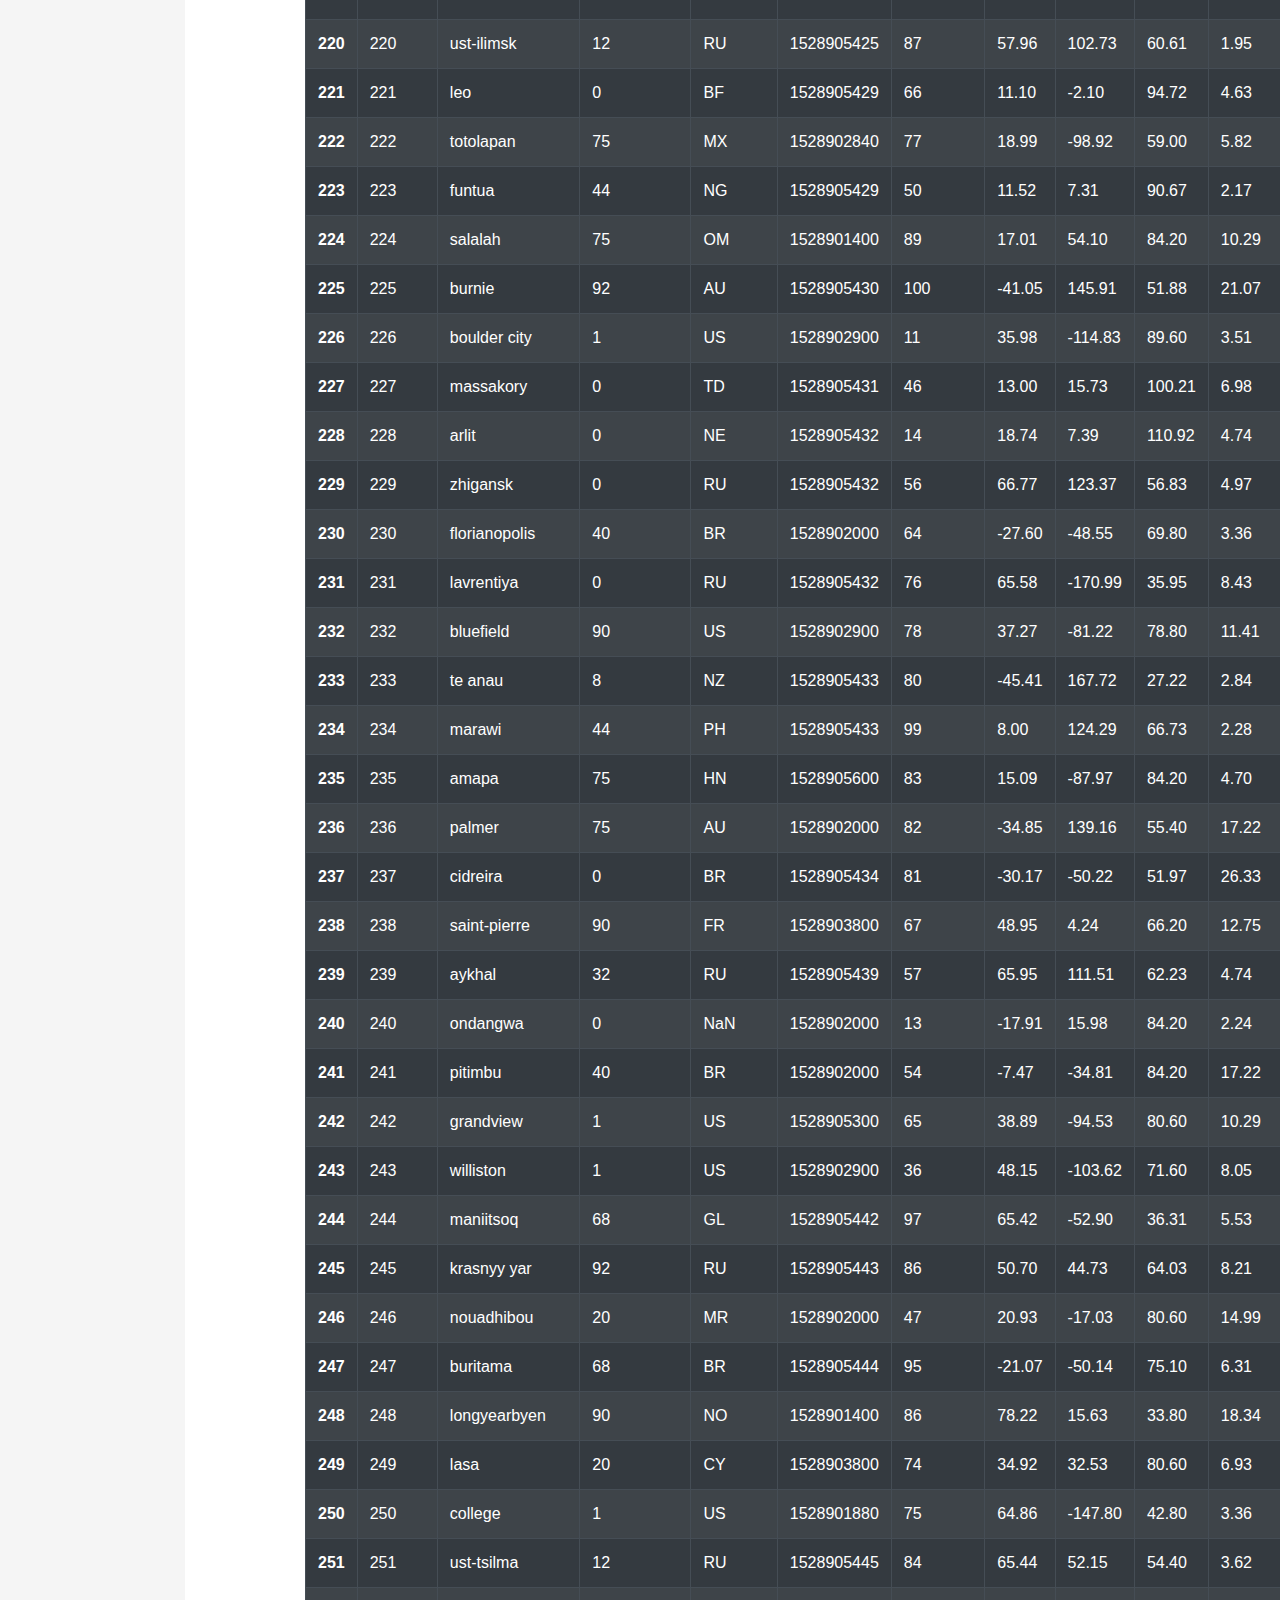
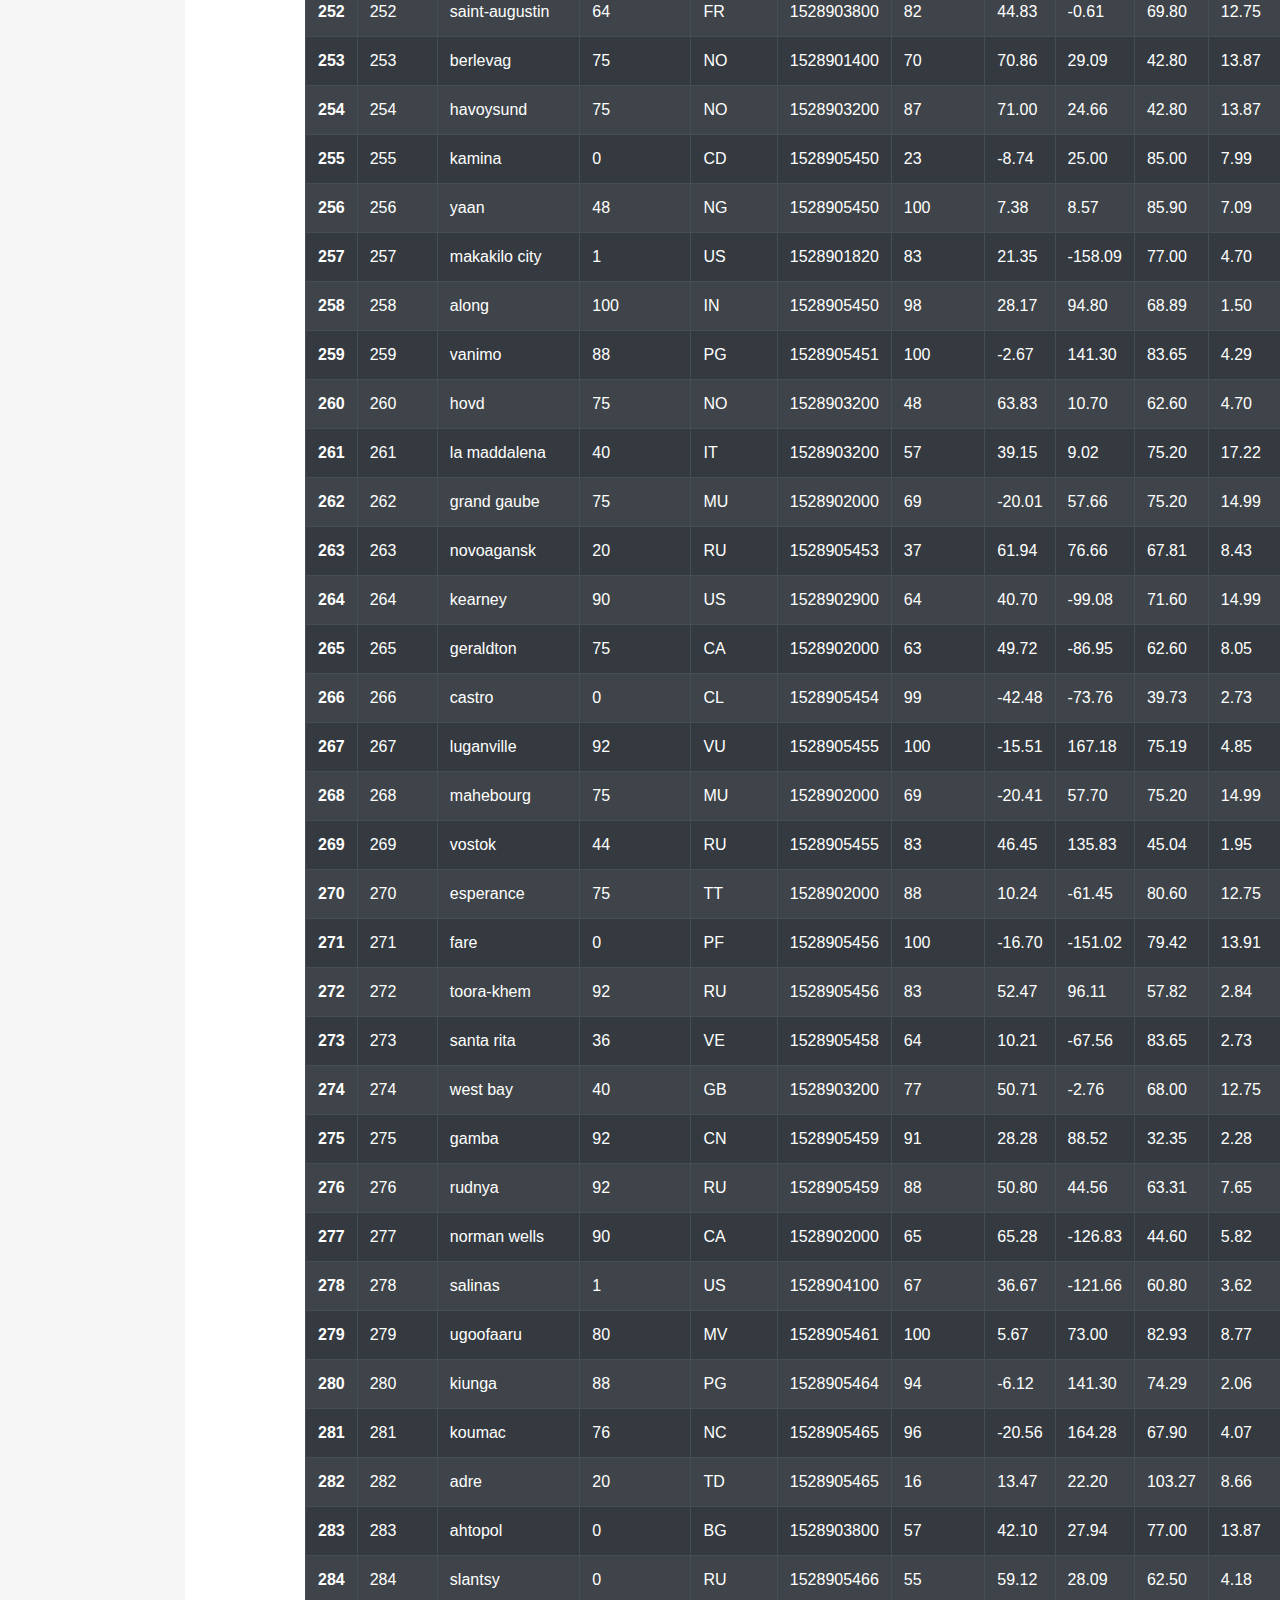
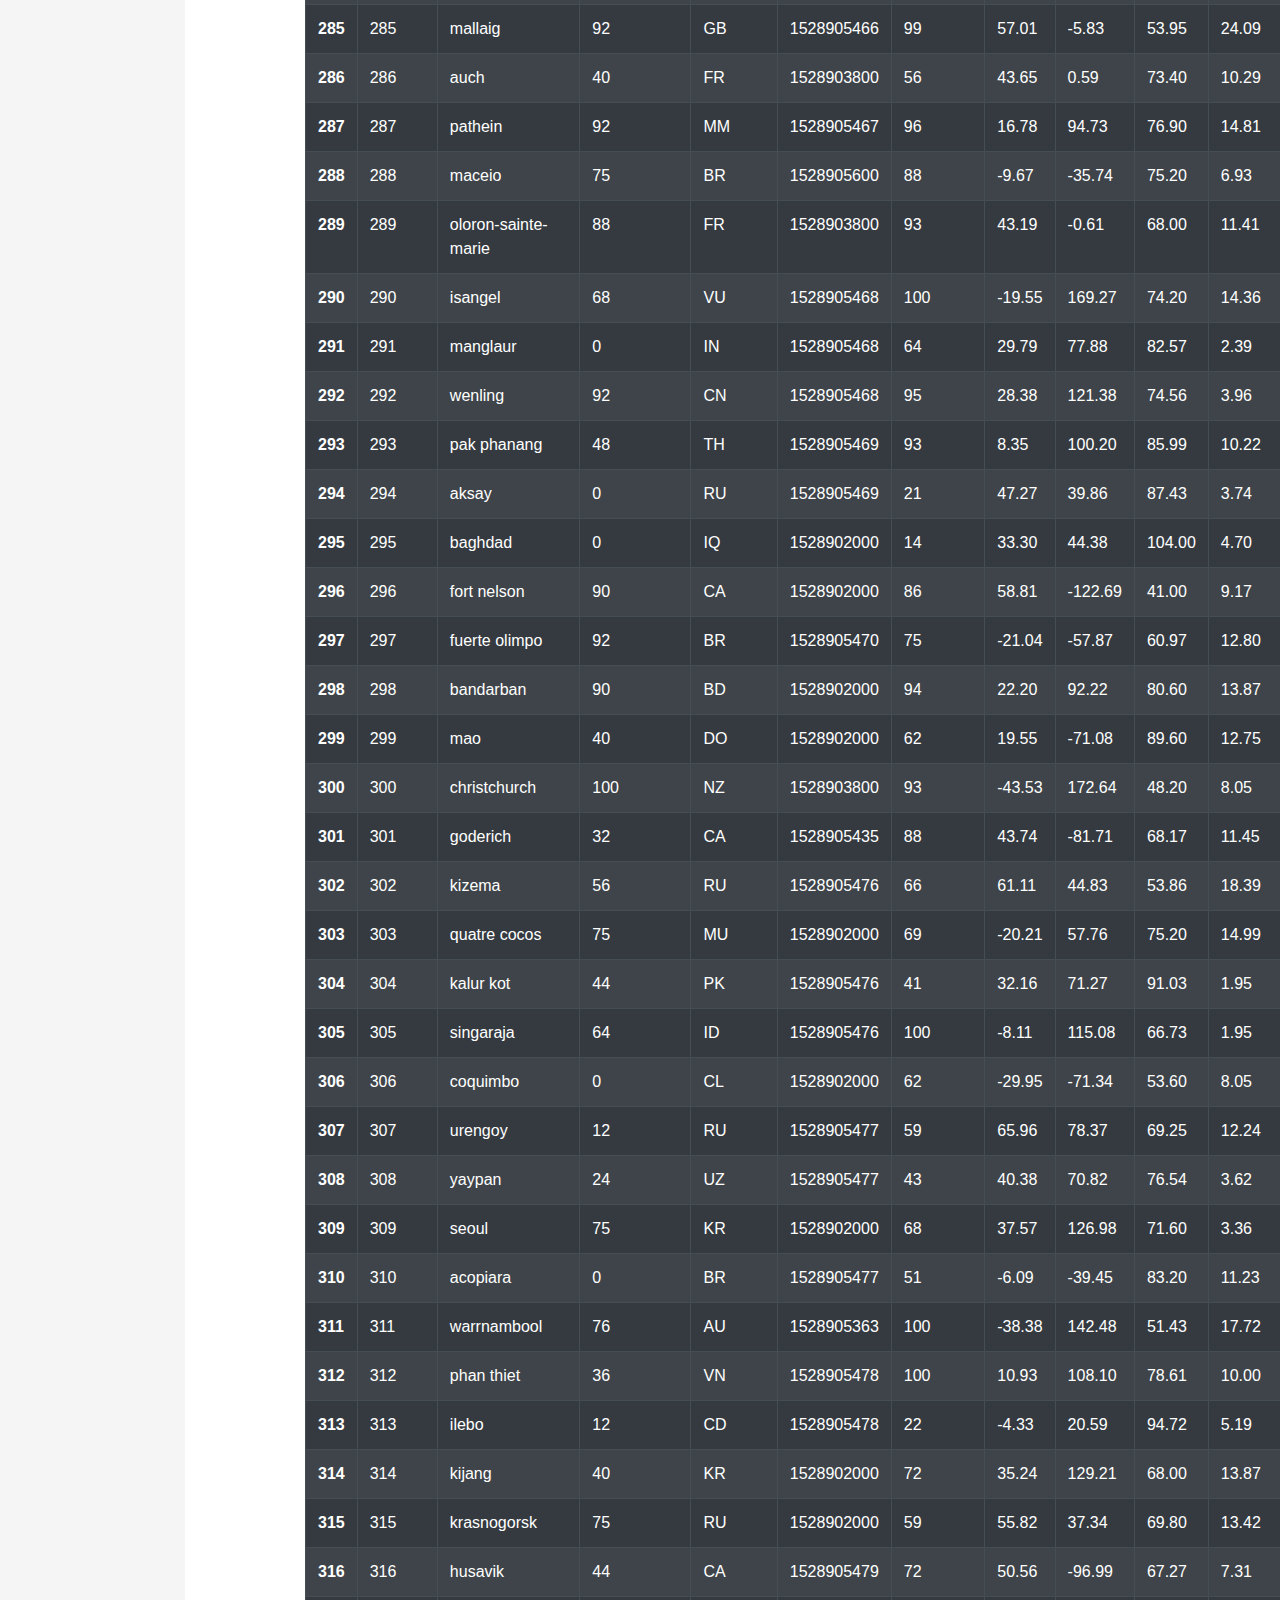
<file: Data.html>
<!DOCTYPE html>
<head>
    <meta charset="UTF-8">
        <link rel="stylesheet" href="https://stackpath.bootstrapcdn.com/bootstrap/4.5.2/css/bootstrap.min.css" integrity="sha384-JcKb8q3iqJ61gNV9KGb8thSsNjpSL0n8PARn9HuZOnIxN0hoP+VmmDGMN5t9UJ0Z" crossorigin="anonymous">
        <link rel = "stylesheet" href="style.css" type = "text/css">
</head>
<body>
    <nav class="navbar navbar-expand-lg navbar-light bg-light" >
        <a class="navbar-brand" href="#">Latitude</a>
        <button class="navbar-toggler" type="button" data-toggle="collapse" data-target="#navbarSupportedContent" aria-controls="navbarSupportedContent" aria-expanded="false" aria-label="Toggle navigation">
          <span class="navbar-toggler-icon"></span>
        </button>
        <div class="collapse navbar-collapse" id="navbarSupportedContent">
          <ul class="navbar-nav mr-auto offset-lg-8 offset-md-0 offset-sm-0">
        <li class="nav-item dropdown">
          <a class="nav-link dropdown-toggle" href="#" id="navbarDropdown" role="button" data-toggle="dropdown" aria-haspopup="true" aria-expanded="false">
            Plots
          </a>
          <div class="dropdown-menu" aria-labelledby="navbarDropdown">
            <a class="dropdown-item" href="MaxTemp.html">Max Temperature</a>
            <a class="dropdown-item" href="Humidity.html">Humidity</a>
            <a class="dropdown-item" href="Cloudiness.html">Cloudiness</a>
            <a class="dropdown-item" href="WindSpeed.html">Wind Speed</a>
          </div>
        </li>
      
        
            <li class="nav-item active">
              <a class="nav-link" href="Comparison.html">Comparison <span class="sr-only">(current)</span></a>
            </li>
            <li class="nav-item">
              <a class="nav-link" href="Data.html">Data</a>
            </li>
            
            
          </ul>
          
        </div>
      </nav>
      <script src="https://code.jquery.com/jquery-3.5.1.slim.min.js" integrity="sha384-DfXdz2htPH0lsSSs5nCTpuj/zy4C+OGpamoFVy38MVBnE+IbbVYUew+OrCXaRkfj" crossorigin="anonymous"></script>
      <script src="https://cdn.jsdelivr.net/npm/popper.js@1.16.1/dist/umd/popper.min.js" integrity="sha384-9/reFTGAW83EW2RDu2S0VKaIzap3H66lZH81PoYlFhbGU+6BZp6G7niu735Sk7lN" crossorigin="anonymous"></script>
      <script src="https://stackpath.bootstrapcdn.com/bootstrap/4.5.2/js/bootstrap.min.js" integrity="sha384-B4gt1jrGC7Jh4AgTPSdUtOBvfO8shuf57BaghqFfPlYxofvL8/KUEfYiJOMMV+rV" crossorigin="anonymous"></script>
      
      <div class="container">
        
        <div class="row">
          <div class="col-md-12">
            <div class="box" style="padding-left: 100px;padding: right 100px;width:fit-content;background-color: white;">
      
          <div class="row">
            <div class="col-lg-12 col-md-12">
              <h1 >Data</h1>
                <hr>
              </div>
          </div>
          <div class="row">
            <div class="col-lg-12 col-md-12">
            <p>The following table includes all the data used for plotting during this project.<br></p>
            </div>
            </div>
                <div class="row" style="padding-left: 20px;padding-right:100px;">
                    <div class="col-lg-12 col-md-12">
                  
                        <table border="1" class="table table-striped table-dark">
                            <thead>
                              <tr style="text-align: right;">
                                <th></th>
                                <th>City_ID</th>
                                <th>City</th>
                                <th>Cloudiness</th>
                                <th>Country</th>
                                <th>Date</th>
                                <th>Humidity</th>
                                <th>Lat</th>
                                <th>Lng</th>
                                <th>Max Temp</th>
                                <th>Wind Speed</th>
                              </tr>
                            </thead>
                            <tbody>
                              <tr>
                                <th>0</th>
                                <td>0</td>
                                <td>jacareacanga</td>
                                <td>0</td>
                                <td>BR</td>
                                <td>1528902000</td>
                                <td>62</td>
                                <td>-6.22</td>
                                <td>-57.76</td>
                                <td>89.60</td>
                                <td>6.93</td>
                              </tr>
                              <tr>
                                <th>1</th>
                                <td>1</td>
                                <td>kaitangata</td>
                                <td>100</td>
                                <td>NZ</td>
                                <td>1528905304</td>
                                <td>94</td>
                                <td>-46.28</td>
                                <td>169.85</td>
                                <td>42.61</td>
                                <td>5.64</td>
                              </tr>
                              <tr>
                                <th>2</th>
                                <td>2</td>
                                <td>goulburn</td>
                                <td>20</td>
                                <td>AU</td>
                                <td>1528905078</td>
                                <td>91</td>
                                <td>-34.75</td>
                                <td>149.72</td>
                                <td>44.32</td>
                                <td>10.11</td>
                              </tr>
                              <tr>
                                <th>3</th>
                                <td>3</td>
                                <td>lata</td>
                                <td>76</td>
                                <td>IN</td>
                                <td>1528905305</td>
                                <td>89</td>
                                <td>30.78</td>
                                <td>78.62</td>
                                <td>59.89</td>
                                <td>0.94</td>
                              </tr>
                              <tr>
                                <th>4</th>
                                <td>4</td>
                                <td>chokurdakh</td>
                                <td>0</td>
                                <td>RU</td>
                                <td>1528905306</td>
                                <td>88</td>
                                <td>70.62</td>
                                <td>147.90</td>
                                <td>32.17</td>
                                <td>2.95</td>
                              </tr>
                              <tr>
                                <th>5</th>
                                <td>5</td>
                                <td>martyush</td>
                                <td>92</td>
                                <td>RU</td>
                                <td>1528905306</td>
                                <td>94</td>
                                <td>56.40</td>
                                <td>61.89</td>
                                <td>55.03</td>
                                <td>9.33</td>
                              </tr>
                              <tr>
                                <th>6</th>
                                <td>6</td>
                                <td>hobart</td>
                                <td>20</td>
                                <td>AU</td>
                                <td>1528902000</td>
                                <td>87</td>
                                <td>-42.88</td>
                                <td>147.33</td>
                                <td>44.60</td>
                                <td>8.05</td>
                              </tr>
                              <tr>
                                <th>7</th>
                                <td>7</td>
                                <td>broken hill</td>
                                <td>0</td>
                                <td>AU</td>
                                <td>1528905311</td>
                                <td>88</td>
                                <td>-31.97</td>
                                <td>141.45</td>
                                <td>44.50</td>
                                <td>7.31</td>
                              </tr>
                              <tr>
                                <th>8</th>
                                <td>8</td>
                                <td>harnosand</td>
                                <td>0</td>
                                <td>SE</td>
                                <td>1528903200</td>
                                <td>44</td>
                                <td>62.63</td>
                                <td>17.94</td>
                                <td>60.80</td>
                                <td>13.87</td>
                              </tr>
                              <tr>
                                <th>9</th>
                                <td>9</td>
                                <td>tuatapere</td>
                                <td>0</td>
                                <td>NZ</td>
                                <td>1528905312</td>
                                <td>100</td>
                                <td>-46.13</td>
                                <td>167.69</td>
                                <td>38.92</td>
                                <td>3.40</td>
                              </tr>
                              <tr>
                                <th>10</th>
                                <td>10</td>
                                <td>puerto ayora</td>
                                <td>90</td>
                                <td>EC</td>
                                <td>1528902000</td>
                                <td>69</td>
                                <td>-0.74</td>
                                <td>-90.35</td>
                                <td>77.00</td>
                                <td>13.87</td>
                              </tr>
                              <tr>
                                <th>11</th>
                                <td>11</td>
                                <td>havre-saint-pierre</td>
                                <td>75</td>
                                <td>CA</td>
                                <td>1528902000</td>
                                <td>58</td>
                                <td>50.23</td>
                                <td>-63.60</td>
                                <td>53.60</td>
                                <td>19.46</td>
                              </tr>
                              <tr>
                                <th>12</th>
                                <td>12</td>
                                <td>punta arenas</td>
                                <td>0</td>
                                <td>CL</td>
                                <td>1528902000</td>
                                <td>100</td>
                                <td>-53.16</td>
                                <td>-70.91</td>
                                <td>35.60</td>
                                <td>9.17</td>
                              </tr>
                              <tr>
                                <th>13</th>
                                <td>13</td>
                                <td>tasiilaq</td>
                                <td>75</td>
                                <td>GL</td>
                                <td>1528901400</td>
                                <td>60</td>
                                <td>65.61</td>
                                <td>-37.64</td>
                                <td>39.20</td>
                                <td>2.24</td>
                              </tr>
                              <tr>
                                <th>14</th>
                                <td>14</td>
                                <td>chapais</td>
                                <td>40</td>
                                <td>CA</td>
                                <td>1528902000</td>
                                <td>38</td>
                                <td>49.78</td>
                                <td>-74.86</td>
                                <td>59.00</td>
                                <td>10.29</td>
                              </tr>
                              <tr>
                                <th>15</th>
                                <td>15</td>
                                <td>avarua</td>
                                <td>40</td>
                                <td>CK</td>
                                <td>1528902000</td>
                                <td>56</td>
                                <td>-21.21</td>
                                <td>-159.78</td>
                                <td>73.40</td>
                                <td>10.29</td>
                              </tr>
                              <tr>
                                <th>16</th>
                                <td>16</td>
                                <td>hofn</td>
                                <td>75</td>
                                <td>IS</td>
                                <td>1528902000</td>
                                <td>87</td>
                                <td>64.25</td>
                                <td>-15.21</td>
                                <td>51.80</td>
                                <td>8.05</td>
                              </tr>
                              <tr>
                                <th>17</th>
                                <td>17</td>
                                <td>yukamenskoye</td>
                                <td>92</td>
                                <td>RU</td>
                                <td>1528905315</td>
                                <td>98</td>
                                <td>57.89</td>
                                <td>52.24</td>
                                <td>56.65</td>
                                <td>10.22</td>
                              </tr>
                              <tr>
                                <th>18</th>
                                <td>18</td>
                                <td>khandbari</td>
                                <td>80</td>
                                <td>NP</td>
                                <td>1528905315</td>
                                <td>67</td>
                                <td>27.38</td>
                                <td>87.21</td>
                                <td>44.59</td>
                                <td>1.39</td>
                              </tr>
                              <tr>
                                <th>19</th>
                                <td>19</td>
                                <td>bethel</td>
                                <td>1</td>
                                <td>US</td>
                                <td>1528901580</td>
                                <td>93</td>
                                <td>60.79</td>
                                <td>-161.76</td>
                                <td>44.60</td>
                                <td>8.05</td>
                              </tr>
                              <tr>
                                <th>20</th>
                                <td>20</td>
                                <td>ushuaia</td>
                                <td>75</td>
                                <td>AR</td>
                                <td>1528902000</td>
                                <td>64</td>
                                <td>-54.81</td>
                                <td>-68.31</td>
                                <td>41.00</td>
                                <td>3.36</td>
                              </tr>
                              <tr>
                                <th>21</th>
                                <td>21</td>
                                <td>east london</td>
                                <td>0</td>
                                <td>ZA</td>
                                <td>1528902000</td>
                                <td>37</td>
                                <td>-33.02</td>
                                <td>27.91</td>
                                <td>69.80</td>
                                <td>5.82</td>
                              </tr>
                              <tr>
                                <th>22</th>
                                <td>22</td>
                                <td>bluff</td>
                                <td>76</td>
                                <td>AU</td>
                                <td>1528905321</td>
                                <td>76</td>
                                <td>-23.58</td>
                                <td>149.07</td>
                                <td>61.96</td>
                                <td>4.74</td>
                              </tr>
                              <tr>
                                <th>23</th>
                                <td>23</td>
                                <td>mount isa</td>
                                <td>75</td>
                                <td>AU</td>
                                <td>1528902000</td>
                                <td>100</td>
                                <td>-20.73</td>
                                <td>139.49</td>
                                <td>64.40</td>
                                <td>3.29</td>
                              </tr>
                              <tr>
                                <th>24</th>
                                <td>24</td>
                                <td>pevek</td>
                                <td>0</td>
                                <td>RU</td>
                                <td>1528905321</td>
                                <td>71</td>
                                <td>69.70</td>
                                <td>170.27</td>
                                <td>36.94</td>
                                <td>6.98</td>
                              </tr>
                              <tr>
                                <th>25</th>
                                <td>25</td>
                                <td>gao</td>
                                <td>24</td>
                                <td>ML</td>
                                <td>1528905321</td>
                                <td>16</td>
                                <td>16.28</td>
                                <td>-0.04</td>
                                <td>110.02</td>
                                <td>4.97</td>
                              </tr>
                              <tr>
                                <th>26</th>
                                <td>26</td>
                                <td>cabo san lucas</td>
                                <td>75</td>
                                <td>MX</td>
                                <td>1528901160</td>
                                <td>74</td>
                                <td>22.89</td>
                                <td>-109.91</td>
                                <td>84.20</td>
                                <td>10.29</td>
                              </tr>
                              <tr>
                                <th>27</th>
                                <td>27</td>
                                <td>sao filipe</td>
                                <td>0</td>
                                <td>CV</td>
                                <td>1528905323</td>
                                <td>88</td>
                                <td>14.90</td>
                                <td>-24.50</td>
                                <td>75.73</td>
                                <td>13.02</td>
                              </tr>
                              <tr>
                                <th>28</th>
                                <td>28</td>
                                <td>tiksi</td>
                                <td>44</td>
                                <td>RU</td>
                                <td>1528905298</td>
                                <td>58</td>
                                <td>71.64</td>
                                <td>128.87</td>
                                <td>57.73</td>
                                <td>10.11</td>
                              </tr>
                              <tr>
                                <th>29</th>
                                <td>29</td>
                                <td>busselton</td>
                                <td>92</td>
                                <td>AU</td>
                                <td>1528905323</td>
                                <td>100</td>
                                <td>-33.64</td>
                                <td>115.35</td>
                                <td>60.43</td>
                                <td>10.56</td>
                              </tr>
                              <tr>
                                <th>30</th>
                                <td>30</td>
                                <td>alofi</td>
                                <td>76</td>
                                <td>NU</td>
                                <td>1528902000</td>
                                <td>88</td>
                                <td>-19.06</td>
                                <td>-169.92</td>
                                <td>71.60</td>
                                <td>3.36</td>
                              </tr>
                              <tr>
                                <th>31</th>
                                <td>31</td>
                                <td>ola</td>
                                <td>75</td>
                                <td>RU</td>
                                <td>1528902000</td>
                                <td>100</td>
                                <td>59.58</td>
                                <td>151.30</td>
                                <td>42.80</td>
                                <td>7.76</td>
                              </tr>
                              <tr>
                                <th>32</th>
                                <td>32</td>
                                <td>atar</td>
                                <td>20</td>
                                <td>MR</td>
                                <td>1528902000</td>
                                <td>19</td>
                                <td>20.52</td>
                                <td>-13.05</td>
                                <td>91.40</td>
                                <td>9.17</td>
                              </tr>
                              <tr>
                                <th>33</th>
                                <td>33</td>
                                <td>rikitea</td>
                                <td>0</td>
                                <td>PF</td>
                                <td>1528905325</td>
                                <td>100</td>
                                <td>-23.12</td>
                                <td>-134.97</td>
                                <td>73.57</td>
                                <td>8.66</td>
                              </tr>
                              <tr>
                                <th>34</th>
                                <td>34</td>
                                <td>hermanus</td>
                                <td>0</td>
                                <td>ZA</td>
                                <td>1528905325</td>
                                <td>24</td>
                                <td>-34.42</td>
                                <td>19.24</td>
                                <td>77.17</td>
                                <td>8.66</td>
                              </tr>
                              <tr>
                                <th>35</th>
                                <td>35</td>
                                <td>ponta delgada</td>
                                <td>75</td>
                                <td>PT</td>
                                <td>1528903800</td>
                                <td>88</td>
                                <td>37.73</td>
                                <td>-25.67</td>
                                <td>71.60</td>
                                <td>12.75</td>
                              </tr>
                              <tr>
                                <th>36</th>
                                <td>36</td>
                                <td>bambari</td>
                                <td>24</td>
                                <td>CF</td>
                                <td>1528905326</td>
                                <td>84</td>
                                <td>5.77</td>
                                <td>20.68</td>
                                <td>81.85</td>
                                <td>7.65</td>
                              </tr>
                              <tr>
                                <th>37</th>
                                <td>37</td>
                                <td>cap malheureux</td>
                                <td>75</td>
                                <td>MU</td>
                                <td>1528902000</td>
                                <td>69</td>
                                <td>-19.98</td>
                                <td>57.61</td>
                                <td>75.20</td>
                                <td>14.99</td>
                              </tr>
                              <tr>
                                <th>38</th>
                                <td>38</td>
                                <td>puerto escondido</td>
                                <td>75</td>
                                <td>MX</td>
                                <td>1528901100</td>
                                <td>65</td>
                                <td>15.86</td>
                                <td>-97.07</td>
                                <td>80.60</td>
                                <td>3.36</td>
                              </tr>
                              <tr>
                                <th>39</th>
                                <td>39</td>
                                <td>qaanaaq</td>
                                <td>32</td>
                                <td>GL</td>
                                <td>1528905330</td>
                                <td>100</td>
                                <td>77.48</td>
                                <td>-69.36</td>
                                <td>31.45</td>
                                <td>6.31</td>
                              </tr>
                              <tr>
                                <th>40</th>
                                <td>40</td>
                                <td>new norfolk</td>
                                <td>20</td>
                                <td>AU</td>
                                <td>1528902000</td>
                                <td>87</td>
                                <td>-42.78</td>
                                <td>147.06</td>
                                <td>44.60</td>
                                <td>8.05</td>
                              </tr>
                              <tr>
                                <th>41</th>
                                <td>41</td>
                                <td>najran</td>
                                <td>40</td>
                                <td>SA</td>
                                <td>1528902000</td>
                                <td>13</td>
                                <td>17.54</td>
                                <td>44.22</td>
                                <td>98.60</td>
                                <td>11.41</td>
                              </tr>
                              <tr>
                                <th>42</th>
                                <td>42</td>
                                <td>isla mujeres</td>
                                <td>90</td>
                                <td>MX</td>
                                <td>1528904340</td>
                                <td>100</td>
                                <td>21.23</td>
                                <td>-86.73</td>
                                <td>75.20</td>
                                <td>16.11</td>
                              </tr>
                              <tr>
                                <th>43</th>
                                <td>43</td>
                                <td>mar del plata</td>
                                <td>0</td>
                                <td>AR</td>
                                <td>1528905297</td>
                                <td>100</td>
                                <td>-46.43</td>
                                <td>-67.52</td>
                                <td>32.53</td>
                                <td>7.31</td>
                              </tr>
                              <tr>
                                <th>44</th>
                                <td>44</td>
                                <td>provideniya</td>
                                <td>0</td>
                                <td>RU</td>
                                <td>1528905332</td>
                                <td>91</td>
                                <td>64.42</td>
                                <td>-173.23</td>
                                <td>40.63</td>
                                <td>10.78</td>
                              </tr>
                              <tr>
                                <th>45</th>
                                <td>45</td>
                                <td>jamestown</td>
                                <td>12</td>
                                <td>AU</td>
                                <td>1528905333</td>
                                <td>88</td>
                                <td>-33.21</td>
                                <td>138.60</td>
                                <td>43.15</td>
                                <td>10.89</td>
                              </tr>
                              <tr>
                                <th>46</th>
                                <td>46</td>
                                <td>medicine hat</td>
                                <td>20</td>
                                <td>CA</td>
                                <td>1528902000</td>
                                <td>34</td>
                                <td>50.04</td>
                                <td>-110.68</td>
                                <td>66.20</td>
                                <td>14.99</td>
                              </tr>
                              <tr>
                                <th>47</th>
                                <td>47</td>
                                <td>katsuura</td>
                                <td>8</td>
                                <td>JP</td>
                                <td>1528905334</td>
                                <td>88</td>
                                <td>33.93</td>
                                <td>134.50</td>
                                <td>62.05</td>
                                <td>7.54</td>
                              </tr>
                              <tr>
                                <th>48</th>
                                <td>48</td>
                                <td>aklavik</td>
                                <td>20</td>
                                <td>CA</td>
                                <td>1528902000</td>
                                <td>53</td>
                                <td>68.22</td>
                                <td>-135.01</td>
                                <td>51.80</td>
                                <td>11.41</td>
                              </tr>
                              <tr>
                                <th>49</th>
                                <td>49</td>
                                <td>tuktoyaktuk</td>
                                <td>20</td>
                                <td>CA</td>
                                <td>1528902000</td>
                                <td>61</td>
                                <td>69.44</td>
                                <td>-133.03</td>
                                <td>46.40</td>
                                <td>6.93</td>
                              </tr>
                              <tr>
                                <th>50</th>
                                <td>50</td>
                                <td>kapaa</td>
                                <td>90</td>
                                <td>US</td>
                                <td>1528901760</td>
                                <td>88</td>
                                <td>22.08</td>
                                <td>-159.32</td>
                                <td>75.20</td>
                                <td>14.99</td>
                              </tr>
                              <tr>
                                <th>51</th>
                                <td>51</td>
                                <td>mildura</td>
                                <td>0</td>
                                <td>AU</td>
                                <td>1528905300</td>
                                <td>92</td>
                                <td>-34.18</td>
                                <td>142.16</td>
                                <td>45.67</td>
                                <td>9.66</td>
                              </tr>
                              <tr>
                                <th>52</th>
                                <td>52</td>
                                <td>souillac</td>
                                <td>75</td>
                                <td>FR</td>
                                <td>1528903800</td>
                                <td>49</td>
                                <td>45.60</td>
                                <td>-0.60</td>
                                <td>73.40</td>
                                <td>10.29</td>
                              </tr>
                              <tr>
                                <th>53</th>
                                <td>53</td>
                                <td>lorengau</td>
                                <td>100</td>
                                <td>PG</td>
                                <td>1528905336</td>
                                <td>100</td>
                                <td>-2.02</td>
                                <td>147.27</td>
                                <td>80.59</td>
                                <td>3.85</td>
                              </tr>
                              <tr>
                                <th>54</th>
                                <td>54</td>
                                <td>praia</td>
                                <td>20</td>
                                <td>BR</td>
                                <td>1528902000</td>
                                <td>47</td>
                                <td>-20.25</td>
                                <td>-43.81</td>
                                <td>82.40</td>
                                <td>3.36</td>
                              </tr>
                              <tr>
                                <th>55</th>
                                <td>55</td>
                                <td>port alfred</td>
                                <td>0</td>
                                <td>ZA</td>
                                <td>1528905338</td>
                                <td>50</td>
                                <td>-33.59</td>
                                <td>26.89</td>
                                <td>76.54</td>
                                <td>7.20</td>
                              </tr>
                              <tr>
                                <th>56</th>
                                <td>56</td>
                                <td>barranca</td>
                                <td>0</td>
                                <td>PE</td>
                                <td>1528905339</td>
                                <td>98</td>
                                <td>-10.75</td>
                                <td>-77.76</td>
                                <td>61.87</td>
                                <td>9.89</td>
                              </tr>
                              <tr>
                                <th>57</th>
                                <td>57</td>
                                <td>nome</td>
                                <td>40</td>
                                <td>US</td>
                                <td>1528902900</td>
                                <td>70</td>
                                <td>30.04</td>
                                <td>-94.42</td>
                                <td>87.80</td>
                                <td>3.36</td>
                              </tr>
                              <tr>
                                <th>58</th>
                                <td>58</td>
                                <td>matay</td>
                                <td>0</td>
                                <td>EG</td>
                                <td>1528905339</td>
                                <td>23</td>
                                <td>28.42</td>
                                <td>30.79</td>
                                <td>97.69</td>
                                <td>6.98</td>
                              </tr>
                              <tr>
                                <th>59</th>
                                <td>59</td>
                                <td>saskylakh</td>
                                <td>48</td>
                                <td>RU</td>
                                <td>1528905339</td>
                                <td>55</td>
                                <td>71.97</td>
                                <td>114.09</td>
                                <td>59.53</td>
                                <td>5.86</td>
                              </tr>
                              <tr>
                                <th>60</th>
                                <td>60</td>
                                <td>itarema</td>
                                <td>0</td>
                                <td>BR</td>
                                <td>1528905340</td>
                                <td>61</td>
                                <td>-2.92</td>
                                <td>-39.92</td>
                                <td>88.33</td>
                                <td>12.57</td>
                              </tr>
                              <tr>
                                <th>61</th>
                                <td>61</td>
                                <td>butaritari</td>
                                <td>56</td>
                                <td>KI</td>
                                <td>1528905340</td>
                                <td>100</td>
                                <td>3.07</td>
                                <td>172.79</td>
                                <td>81.13</td>
                                <td>7.31</td>
                              </tr>
                              <tr>
                                <th>62</th>
                                <td>62</td>
                                <td>peniche</td>
                                <td>20</td>
                                <td>PT</td>
                                <td>1528903800</td>
                                <td>64</td>
                                <td>39.36</td>
                                <td>-9.38</td>
                                <td>75.20</td>
                                <td>12.75</td>
                              </tr>
                              <tr>
                                <th>63</th>
                                <td>63</td>
                                <td>beloha</td>
                                <td>0</td>
                                <td>MG</td>
                                <td>1528905340</td>
                                <td>57</td>
                                <td>-25.17</td>
                                <td>45.06</td>
                                <td>71.95</td>
                                <td>16.37</td>
                              </tr>
                              <tr>
                                <th>64</th>
                                <td>64</td>
                                <td>anadyr</td>
                                <td>0</td>
                                <td>RU</td>
                                <td>1528902000</td>
                                <td>57</td>
                                <td>64.73</td>
                                <td>177.51</td>
                                <td>48.20</td>
                                <td>4.47</td>
                              </tr>
                              <tr>
                                <th>65</th>
                                <td>65</td>
                                <td>luderitz</td>
                                <td>12</td>
                                <td>NaN</td>
                                <td>1528905342</td>
                                <td>64</td>
                                <td>-26.65</td>
                                <td>15.16</td>
                                <td>64.03</td>
                                <td>17.38</td>
                              </tr>
                              <tr>
                                <th>66</th>
                                <td>66</td>
                                <td>rochester</td>
                                <td>1</td>
                                <td>US</td>
                                <td>1528902960</td>
                                <td>37</td>
                                <td>44.02</td>
                                <td>-92.46</td>
                                <td>73.40</td>
                                <td>6.93</td>
                              </tr>
                              <tr>
                                <th>67</th>
                                <td>67</td>
                                <td>bosaso</td>
                                <td>0</td>
                                <td>SO</td>
                                <td>1528905347</td>
                                <td>86</td>
                                <td>11.28</td>
                                <td>49.18</td>
                                <td>89.77</td>
                                <td>3.96</td>
                              </tr>
                              <tr>
                                <th>68</th>
                                <td>68</td>
                                <td>faanui</td>
                                <td>0</td>
                                <td>PF</td>
                                <td>1528905347</td>
                                <td>100</td>
                                <td>-16.48</td>
                                <td>-151.75</td>
                                <td>79.96</td>
                                <td>11.79</td>
                              </tr>
                              <tr>
                                <th>69</th>
                                <td>69</td>
                                <td>grindavik</td>
                                <td>75</td>
                                <td>IS</td>
                                <td>1528902000</td>
                                <td>70</td>
                                <td>63.84</td>
                                <td>-22.43</td>
                                <td>48.20</td>
                                <td>5.82</td>
                              </tr>
                              <tr>
                                <th>70</th>
                                <td>70</td>
                                <td>margate</td>
                                <td>20</td>
                                <td>AU</td>
                                <td>1528902000</td>
                                <td>87</td>
                                <td>-43.03</td>
                                <td>147.26</td>
                                <td>44.60</td>
                                <td>8.05</td>
                              </tr>
                              <tr>
                                <th>71</th>
                                <td>71</td>
                                <td>marsh harbour</td>
                                <td>88</td>
                                <td>BS</td>
                                <td>1528905349</td>
                                <td>95</td>
                                <td>26.54</td>
                                <td>-77.06</td>
                                <td>82.39</td>
                                <td>10.00</td>
                              </tr>
                              <tr>
                                <th>72</th>
                                <td>72</td>
                                <td>comodoro rivadavia</td>
                                <td>40</td>
                                <td>AR</td>
                                <td>1528902000</td>
                                <td>60</td>
                                <td>-45.87</td>
                                <td>-67.48</td>
                                <td>42.80</td>
                                <td>9.17</td>
                              </tr>
                              <tr>
                                <th>73</th>
                                <td>73</td>
                                <td>upernavik</td>
                                <td>92</td>
                                <td>GL</td>
                                <td>1528905350</td>
                                <td>100</td>
                                <td>72.79</td>
                                <td>-56.15</td>
                                <td>29.29</td>
                                <td>3.74</td>
                              </tr>
                              <tr>
                                <th>74</th>
                                <td>74</td>
                                <td>uige</td>
                                <td>0</td>
                                <td>AO</td>
                                <td>1528905350</td>
                                <td>29</td>
                                <td>-7.61</td>
                                <td>15.06</td>
                                <td>86.80</td>
                                <td>3.18</td>
                              </tr>
                              <tr>
                                <th>75</th>
                                <td>75</td>
                                <td>bredasdorp</td>
                                <td>0</td>
                                <td>ZA</td>
                                <td>1528902000</td>
                                <td>23</td>
                                <td>-34.53</td>
                                <td>20.04</td>
                                <td>82.40</td>
                                <td>5.82</td>
                              </tr>
                              <tr>
                                <th>76</th>
                                <td>76</td>
                                <td>bodden town</td>
                                <td>40</td>
                                <td>KY</td>
                                <td>1528902000</td>
                                <td>78</td>
                                <td>19.28</td>
                                <td>-81.25</td>
                                <td>80.60</td>
                                <td>16.11</td>
                              </tr>
                              <tr>
                                <th>77</th>
                                <td>77</td>
                                <td>guerrero negro</td>
                                <td>44</td>
                                <td>MX</td>
                                <td>1528905350</td>
                                <td>88</td>
                                <td>27.97</td>
                                <td>-114.04</td>
                                <td>63.85</td>
                                <td>3.74</td>
                              </tr>
                              <tr>
                                <th>78</th>
                                <td>78</td>
                                <td>bilma</td>
                                <td>0</td>
                                <td>NE</td>
                                <td>1528905351</td>
                                <td>12</td>
                                <td>18.69</td>
                                <td>12.92</td>
                                <td>110.47</td>
                                <td>4.63</td>
                              </tr>
                              <tr>
                                <th>79</th>
                                <td>79</td>
                                <td>carnarvon</td>
                                <td>0</td>
                                <td>ZA</td>
                                <td>1528905351</td>
                                <td>30</td>
                                <td>-30.97</td>
                                <td>22.13</td>
                                <td>60.43</td>
                                <td>14.25</td>
                              </tr>
                              <tr>
                                <th>80</th>
                                <td>80</td>
                                <td>ponta do sol</td>
                                <td>12</td>
                                <td>BR</td>
                                <td>1528905352</td>
                                <td>72</td>
                                <td>-20.63</td>
                                <td>-46.00</td>
                                <td>78.25</td>
                                <td>3.96</td>
                              </tr>
                              <tr>
                                <th>81</th>
                                <td>81</td>
                                <td>vila franca do campo</td>
                                <td>75</td>
                                <td>PT</td>
                                <td>1528903800</td>
                                <td>88</td>
                                <td>37.72</td>
                                <td>-25.43</td>
                                <td>71.60</td>
                                <td>12.75</td>
                              </tr>
                              <tr>
                                <th>82</th>
                                <td>82</td>
                                <td>puerto del rosario</td>
                                <td>20</td>
                                <td>ES</td>
                                <td>1528903800</td>
                                <td>60</td>
                                <td>28.50</td>
                                <td>-13.86</td>
                                <td>73.40</td>
                                <td>17.22</td>
                              </tr>
                              <tr>
                                <th>83</th>
                                <td>83</td>
                                <td>sitka</td>
                                <td>20</td>
                                <td>US</td>
                                <td>1528905353</td>
                                <td>92</td>
                                <td>37.17</td>
                                <td>-99.65</td>
                                <td>74.02</td>
                                <td>5.97</td>
                              </tr>
                              <tr>
                                <th>84</th>
                                <td>84</td>
                                <td>camacha</td>
                                <td>75</td>
                                <td>PT</td>
                                <td>1528903800</td>
                                <td>72</td>
                                <td>33.08</td>
                                <td>-16.33</td>
                                <td>68.00</td>
                                <td>16.11</td>
                              </tr>
                              <tr>
                                <th>85</th>
                                <td>85</td>
                                <td>saint-philippe</td>
                                <td>1</td>
                                <td>CA</td>
                                <td>1528902900</td>
                                <td>54</td>
                                <td>45.36</td>
                                <td>-73.48</td>
                                <td>78.80</td>
                                <td>11.41</td>
                              </tr>
                              <tr>
                                <th>86</th>
                                <td>86</td>
                                <td>port blair</td>
                                <td>92</td>
                                <td>IN</td>
                                <td>1528905357</td>
                                <td>97</td>
                                <td>11.67</td>
                                <td>92.75</td>
                                <td>84.37</td>
                                <td>25.10</td>
                              </tr>
                              <tr>
                                <th>87</th>
                                <td>87</td>
                                <td>albany</td>
                                <td>90</td>
                                <td>US</td>
                                <td>1528903860</td>
                                <td>68</td>
                                <td>42.65</td>
                                <td>-73.75</td>
                                <td>69.80</td>
                                <td>3.36</td>
                              </tr>
                              <tr>
                                <th>88</th>
                                <td>88</td>
                                <td>barrow</td>
                                <td>88</td>
                                <td>AR</td>
                                <td>1528905182</td>
                                <td>72</td>
                                <td>-38.31</td>
                                <td>-60.23</td>
                                <td>50.26</td>
                                <td>8.21</td>
                              </tr>
                              <tr>
                                <th>89</th>
                                <td>89</td>
                                <td>qorveh</td>
                                <td>92</td>
                                <td>IR</td>
                                <td>1528905357</td>
                                <td>22</td>
                                <td>35.17</td>
                                <td>47.80</td>
                                <td>76.72</td>
                                <td>3.18</td>
                              </tr>
                              <tr>
                                <th>90</th>
                                <td>90</td>
                                <td>san jeronimo</td>
                                <td>90</td>
                                <td>PE</td>
                                <td>1528902000</td>
                                <td>81</td>
                                <td>-13.65</td>
                                <td>-73.37</td>
                                <td>46.40</td>
                                <td>2.39</td>
                              </tr>
                              <tr>
                                <th>91</th>
                                <td>91</td>
                                <td>mataura</td>
                                <td>24</td>
                                <td>NZ</td>
                                <td>1528905299</td>
                                <td>79</td>
                                <td>-46.19</td>
                                <td>168.86</td>
                                <td>25.69</td>
                                <td>3.18</td>
                              </tr>
                              <tr>
                                <th>92</th>
                                <td>92</td>
                                <td>buala</td>
                                <td>64</td>
                                <td>SB</td>
                                <td>1528905359</td>
                                <td>100</td>
                                <td>-8.15</td>
                                <td>159.59</td>
                                <td>78.70</td>
                                <td>4.18</td>
                              </tr>
                              <tr>
                                <th>93</th>
                                <td>93</td>
                                <td>eyl</td>
                                <td>20</td>
                                <td>SO</td>
                                <td>1528905359</td>
                                <td>57</td>
                                <td>7.98</td>
                                <td>49.82</td>
                                <td>86.62</td>
                                <td>22.41</td>
                              </tr>
                              <tr>
                                <th>94</th>
                                <td>94</td>
                                <td>abu dhabi</td>
                                <td>0</td>
                                <td>AE</td>
                                <td>1528902000</td>
                                <td>29</td>
                                <td>24.47</td>
                                <td>54.37</td>
                                <td>98.60</td>
                                <td>16.11</td>
                              </tr>
                              <tr>
                                <th>95</th>
                                <td>95</td>
                                <td>tahe</td>
                                <td>92</td>
                                <td>CN</td>
                                <td>1528905359</td>
                                <td>98</td>
                                <td>52.34</td>
                                <td>124.71</td>
                                <td>51.43</td>
                                <td>2.17</td>
                              </tr>
                              <tr>
                                <th>96</th>
                                <td>96</td>
                                <td>chuy</td>
                                <td>80</td>
                                <td>UY</td>
                                <td>1528905099</td>
                                <td>93</td>
                                <td>-33.69</td>
                                <td>-53.46</td>
                                <td>52.87</td>
                                <td>28.90</td>
                              </tr>
                              <tr>
                                <th>97</th>
                                <td>97</td>
                                <td>dzerzhinskoye</td>
                                <td>8</td>
                                <td>RU</td>
                                <td>1528905360</td>
                                <td>69</td>
                                <td>56.84</td>
                                <td>95.22</td>
                                <td>65.11</td>
                                <td>3.85</td>
                              </tr>
                              <tr>
                                <th>98</th>
                                <td>98</td>
                                <td>vanavara</td>
                                <td>0</td>
                                <td>RU</td>
                                <td>1528905360</td>
                                <td>50</td>
                                <td>60.35</td>
                                <td>102.28</td>
                                <td>64.21</td>
                                <td>5.64</td>
                              </tr>
                              <tr>
                                <th>99</th>
                                <td>99</td>
                                <td>muros</td>
                                <td>40</td>
                                <td>ES</td>
                                <td>1528903800</td>
                                <td>72</td>
                                <td>42.77</td>
                                <td>-9.06</td>
                                <td>66.20</td>
                                <td>10.29</td>
                              </tr>
                              <tr>
                                <th>100</th>
                                <td>100</td>
                                <td>auchel</td>
                                <td>0</td>
                                <td>FR</td>
                                <td>1528903800</td>
                                <td>49</td>
                                <td>50.51</td>
                                <td>2.47</td>
                                <td>68.00</td>
                                <td>3.36</td>
                              </tr>
                              <tr>
                                <th>101</th>
                                <td>101</td>
                                <td>bubaque</td>
                                <td>40</td>
                                <td>GW</td>
                                <td>1528902000</td>
                                <td>55</td>
                                <td>11.28</td>
                                <td>-15.83</td>
                                <td>91.40</td>
                                <td>11.41</td>
                              </tr>
                              <tr>
                                <th>102</th>
                                <td>102</td>
                                <td>khatanga</td>
                                <td>8</td>
                                <td>RU</td>
                                <td>1528905361</td>
                                <td>65</td>
                                <td>71.98</td>
                                <td>102.47</td>
                                <td>60.97</td>
                                <td>4.63</td>
                              </tr>
                              <tr>
                                <th>103</th>
                                <td>103</td>
                                <td>los banos</td>
                                <td>1</td>
                                <td>US</td>
                                <td>1528904100</td>
                                <td>67</td>
                                <td>37.06</td>
                                <td>-120.85</td>
                                <td>75.20</td>
                                <td>4.74</td>
                              </tr>
                              <tr>
                                <th>104</th>
                                <td>104</td>
                                <td>labuhan</td>
                                <td>12</td>
                                <td>ID</td>
                                <td>1528905361</td>
                                <td>95</td>
                                <td>-2.54</td>
                                <td>115.51</td>
                                <td>72.94</td>
                                <td>1.83</td>
                              </tr>
                              <tr>
                                <th>105</th>
                                <td>105</td>
                                <td>saint-paul</td>
                                <td>75</td>
                                <td>FR</td>
                                <td>1528903800</td>
                                <td>56</td>
                                <td>45.22</td>
                                <td>1.90</td>
                                <td>68.00</td>
                                <td>14.99</td>
                              </tr>
                              <tr>
                                <th>106</th>
                                <td>106</td>
                                <td>petatlan</td>
                                <td>90</td>
                                <td>MX</td>
                                <td>1528901220</td>
                                <td>74</td>
                                <td>17.52</td>
                                <td>-101.27</td>
                                <td>84.20</td>
                                <td>1.83</td>
                              </tr>
                              <tr>
                                <th>107</th>
                                <td>107</td>
                                <td>baykit</td>
                                <td>36</td>
                                <td>RU</td>
                                <td>1528905366</td>
                                <td>68</td>
                                <td>61.68</td>
                                <td>96.39</td>
                                <td>63.94</td>
                                <td>4.29</td>
                              </tr>
                              <tr>
                                <th>108</th>
                                <td>108</td>
                                <td>dalby</td>
                                <td>75</td>
                                <td>AU</td>
                                <td>1528902000</td>
                                <td>93</td>
                                <td>-27.18</td>
                                <td>151.26</td>
                                <td>53.60</td>
                                <td>2.24</td>
                              </tr>
                              <tr>
                                <th>109</th>
                                <td>109</td>
                                <td>yellowknife</td>
                                <td>90</td>
                                <td>CA</td>
                                <td>1528902540</td>
                                <td>93</td>
                                <td>62.45</td>
                                <td>-114.38</td>
                                <td>46.40</td>
                                <td>8.05</td>
                              </tr>
                              <tr>
                                <th>110</th>
                                <td>110</td>
                                <td>hilo</td>
                                <td>75</td>
                                <td>US</td>
                                <td>1528901580</td>
                                <td>88</td>
                                <td>19.71</td>
                                <td>-155.08</td>
                                <td>66.20</td>
                                <td>5.82</td>
                              </tr>
                              <tr>
                                <th>111</th>
                                <td>111</td>
                                <td>turukhansk</td>
                                <td>36</td>
                                <td>RU</td>
                                <td>1528905297</td>
                                <td>76</td>
                                <td>65.80</td>
                                <td>87.96</td>
                                <td>66.37</td>
                                <td>6.42</td>
                              </tr>
                              <tr>
                                <th>112</th>
                                <td>112</td>
                                <td>dingle</td>
                                <td>68</td>
                                <td>PH</td>
                                <td>1528905368</td>
                                <td>82</td>
                                <td>11.00</td>
                                <td>122.67</td>
                                <td>79.96</td>
                                <td>8.21</td>
                              </tr>
                              <tr>
                                <th>113</th>
                                <td>113</td>
                                <td>dillon</td>
                                <td>1</td>
                                <td>US</td>
                                <td>1528901580</td>
                                <td>44</td>
                                <td>45.22</td>
                                <td>-112.64</td>
                                <td>57.20</td>
                                <td>5.82</td>
                              </tr>
                              <tr>
                                <th>114</th>
                                <td>114</td>
                                <td>labytnangi</td>
                                <td>64</td>
                                <td>RU</td>
                                <td>1528905370</td>
                                <td>75</td>
                                <td>66.66</td>
                                <td>66.39</td>
                                <td>47.11</td>
                                <td>17.49</td>
                              </tr>
                              <tr>
                                <th>115</th>
                                <td>115</td>
                                <td>gigmoto</td>
                                <td>36</td>
                                <td>PH</td>
                                <td>1528905370</td>
                                <td>98</td>
                                <td>13.78</td>
                                <td>124.39</td>
                                <td>83.56</td>
                                <td>17.60</td>
                              </tr>
                              <tr>
                                <th>116</th>
                                <td>116</td>
                                <td>nouakchott</td>
                                <td>68</td>
                                <td>MR</td>
                                <td>1528905371</td>
                                <td>76</td>
                                <td>18.08</td>
                                <td>-15.98</td>
                                <td>76.72</td>
                                <td>1.39</td>
                              </tr>
                              <tr>
                                <th>117</th>
                                <td>117</td>
                                <td>rumoi</td>
                                <td>92</td>
                                <td>JP</td>
                                <td>1528905371</td>
                                <td>100</td>
                                <td>43.93</td>
                                <td>141.67</td>
                                <td>44.41</td>
                                <td>8.10</td>
                              </tr>
                              <tr>
                                <th>118</th>
                                <td>118</td>
                                <td>dikson</td>
                                <td>32</td>
                                <td>RU</td>
                                <td>1528905373</td>
                                <td>100</td>
                                <td>73.51</td>
                                <td>80.55</td>
                                <td>31.09</td>
                                <td>13.13</td>
                              </tr>
                              <tr>
                                <th>119</th>
                                <td>119</td>
                                <td>chinsali</td>
                                <td>0</td>
                                <td>ZM</td>
                                <td>1528905377</td>
                                <td>36</td>
                                <td>-10.55</td>
                                <td>32.07</td>
                                <td>73.39</td>
                                <td>9.22</td>
                              </tr>
                              <tr>
                                <th>120</th>
                                <td>120</td>
                                <td>georgetown</td>
                                <td>75</td>
                                <td>GY</td>
                                <td>1528902000</td>
                                <td>78</td>
                                <td>6.80</td>
                                <td>-58.16</td>
                                <td>82.40</td>
                                <td>9.17</td>
                              </tr>
                              <tr>
                                <th>121</th>
                                <td>121</td>
                                <td>tooele</td>
                                <td>1</td>
                                <td>US</td>
                                <td>1528902900</td>
                                <td>35</td>
                                <td>40.53</td>
                                <td>-112.30</td>
                                <td>73.40</td>
                                <td>9.17</td>
                              </tr>
                              <tr>
                                <th>122</th>
                                <td>122</td>
                                <td>nikolskoye</td>
                                <td>40</td>
                                <td>RU</td>
                                <td>1528902000</td>
                                <td>41</td>
                                <td>59.70</td>
                                <td>30.79</td>
                                <td>60.80</td>
                                <td>4.47</td>
                              </tr>
                              <tr>
                                <th>123</th>
                                <td>123</td>
                                <td>bodo</td>
                                <td>80</td>
                                <td>CI</td>
                                <td>1528905379</td>
                                <td>66</td>
                                <td>5.91</td>
                                <td>-4.68</td>
                                <td>87.70</td>
                                <td>8.21</td>
                              </tr>
                              <tr>
                                <th>124</th>
                                <td>124</td>
                                <td>minador do negrao</td>
                                <td>32</td>
                                <td>BR</td>
                                <td>1528905379</td>
                                <td>80</td>
                                <td>-9.31</td>
                                <td>-36.86</td>
                                <td>76.81</td>
                                <td>13.24</td>
                              </tr>
                              <tr>
                                <th>125</th>
                                <td>125</td>
                                <td>sambava</td>
                                <td>88</td>
                                <td>MG</td>
                                <td>1528905379</td>
                                <td>100</td>
                                <td>-14.27</td>
                                <td>50.17</td>
                                <td>77.35</td>
                                <td>19.73</td>
                              </tr>
                              <tr>
                                <th>126</th>
                                <td>126</td>
                                <td>yerbogachen</td>
                                <td>0</td>
                                <td>RU</td>
                                <td>1528905380</td>
                                <td>44</td>
                                <td>61.28</td>
                                <td>108.01</td>
                                <td>64.93</td>
                                <td>7.43</td>
                              </tr>
                              <tr>
                                <th>127</th>
                                <td>127</td>
                                <td>kahului</td>
                                <td>1</td>
                                <td>US</td>
                                <td>1528901760</td>
                                <td>93</td>
                                <td>20.89</td>
                                <td>-156.47</td>
                                <td>66.20</td>
                                <td>3.36</td>
                              </tr>
                              <tr>
                                <th>128</th>
                                <td>128</td>
                                <td>clyde river</td>
                                <td>75</td>
                                <td>CA</td>
                                <td>1528902660</td>
                                <td>100</td>
                                <td>70.47</td>
                                <td>-68.59</td>
                                <td>35.60</td>
                                <td>21.92</td>
                              </tr>
                              <tr>
                                <th>129</th>
                                <td>129</td>
                                <td>ancud</td>
                                <td>20</td>
                                <td>CL</td>
                                <td>1528905381</td>
                                <td>90</td>
                                <td>-41.87</td>
                                <td>-73.83</td>
                                <td>39.10</td>
                                <td>2.73</td>
                              </tr>
                              <tr>
                                <th>130</th>
                                <td>130</td>
                                <td>beringovskiy</td>
                                <td>0</td>
                                <td>RU</td>
                                <td>1528905381</td>
                                <td>88</td>
                                <td>63.05</td>
                                <td>179.32</td>
                                <td>39.37</td>
                                <td>3.40</td>
                              </tr>
                              <tr>
                                <th>131</th>
                                <td>131</td>
                                <td>majene</td>
                                <td>32</td>
                                <td>ID</td>
                                <td>1528905382</td>
                                <td>100</td>
                                <td>-3.54</td>
                                <td>118.97</td>
                                <td>81.85</td>
                                <td>11.01</td>
                              </tr>
                              <tr>
                                <th>132</th>
                                <td>132</td>
                                <td>ahar</td>
                                <td>36</td>
                                <td>IR</td>
                                <td>1528905382</td>
                                <td>62</td>
                                <td>38.48</td>
                                <td>47.07</td>
                                <td>62.77</td>
                                <td>3.74</td>
                              </tr>
                              <tr>
                                <th>133</th>
                                <td>133</td>
                                <td>ilhabela</td>
                                <td>80</td>
                                <td>BR</td>
                                <td>1528905382</td>
                                <td>98</td>
                                <td>-23.78</td>
                                <td>-45.36</td>
                                <td>72.85</td>
                                <td>2.28</td>
                              </tr>
                              <tr>
                                <th>134</th>
                                <td>134</td>
                                <td>listvyagi</td>
                                <td>0</td>
                                <td>RU</td>
                                <td>1528905382</td>
                                <td>78</td>
                                <td>53.68</td>
                                <td>86.95</td>
                                <td>65.11</td>
                                <td>2.06</td>
                              </tr>
                              <tr>
                                <th>135</th>
                                <td>135</td>
                                <td>skjervoy</td>
                                <td>40</td>
                                <td>NO</td>
                                <td>1528903200</td>
                                <td>65</td>
                                <td>70.03</td>
                                <td>20.97</td>
                                <td>44.60</td>
                                <td>10.29</td>
                              </tr>
                              <tr>
                                <th>136</th>
                                <td>136</td>
                                <td>cape town</td>
                                <td>0</td>
                                <td>ZA</td>
                                <td>1528902000</td>
                                <td>35</td>
                                <td>-33.93</td>
                                <td>18.42</td>
                                <td>73.40</td>
                                <td>9.17</td>
                              </tr>
                              <tr>
                                <th>137</th>
                                <td>137</td>
                                <td>iqaluit</td>
                                <td>90</td>
                                <td>CA</td>
                                <td>1528902000</td>
                                <td>96</td>
                                <td>63.75</td>
                                <td>-68.52</td>
                                <td>35.60</td>
                                <td>20.80</td>
                              </tr>
                              <tr>
                                <th>138</th>
                                <td>138</td>
                                <td>fort-shevchenko</td>
                                <td>0</td>
                                <td>KZ</td>
                                <td>1528905387</td>
                                <td>59</td>
                                <td>44.51</td>
                                <td>50.26</td>
                                <td>74.20</td>
                                <td>3.62</td>
                              </tr>
                              <tr>
                                <th>139</th>
                                <td>139</td>
                                <td>severo-kurilsk</td>
                                <td>92</td>
                                <td>RU</td>
                                <td>1528905387</td>
                                <td>100</td>
                                <td>50.68</td>
                                <td>156.12</td>
                                <td>38.02</td>
                                <td>16.26</td>
                              </tr>
                              <tr>
                                <th>140</th>
                                <td>140</td>
                                <td>arraial do cabo</td>
                                <td>0</td>
                                <td>BR</td>
                                <td>1528905600</td>
                                <td>65</td>
                                <td>-22.97</td>
                                <td>-42.02</td>
                                <td>80.60</td>
                                <td>4.70</td>
                              </tr>
                              <tr>
                                <th>141</th>
                                <td>141</td>
                                <td>torbay</td>
                                <td>90</td>
                                <td>CA</td>
                                <td>1528903560</td>
                                <td>93</td>
                                <td>47.66</td>
                                <td>-52.73</td>
                                <td>50.00</td>
                                <td>19.46</td>
                              </tr>
                              <tr>
                                <th>142</th>
                                <td>142</td>
                                <td>ahipara</td>
                                <td>88</td>
                                <td>NZ</td>
                                <td>1528905388</td>
                                <td>91</td>
                                <td>-35.17</td>
                                <td>173.16</td>
                                <td>56.65</td>
                                <td>9.66</td>
                              </tr>
                              <tr>
                                <th>143</th>
                                <td>143</td>
                                <td>bandarbeyla</td>
                                <td>0</td>
                                <td>SO</td>
                                <td>1528905389</td>
                                <td>79</td>
                                <td>9.49</td>
                                <td>50.81</td>
                                <td>79.15</td>
                                <td>32.93</td>
                              </tr>
                              <tr>
                                <th>144</th>
                                <td>144</td>
                                <td>vuktyl</td>
                                <td>92</td>
                                <td>RU</td>
                                <td>1528905389</td>
                                <td>96</td>
                                <td>63.86</td>
                                <td>57.31</td>
                                <td>52.60</td>
                                <td>7.43</td>
                              </tr>
                              <tr>
                                <th>145</th>
                                <td>145</td>
                                <td>caravelas</td>
                                <td>0</td>
                                <td>BR</td>
                                <td>1528905390</td>
                                <td>98</td>
                                <td>-17.73</td>
                                <td>-39.27</td>
                                <td>77.62</td>
                                <td>10.45</td>
                              </tr>
                              <tr>
                                <th>146</th>
                                <td>146</td>
                                <td>waipawa</td>
                                <td>92</td>
                                <td>NZ</td>
                                <td>1528905390</td>
                                <td>94</td>
                                <td>-39.94</td>
                                <td>176.59</td>
                                <td>50.89</td>
                                <td>9.44</td>
                              </tr>
                              <tr>
                                <th>147</th>
                                <td>147</td>
                                <td>khomutovo</td>
                                <td>0</td>
                                <td>RU</td>
                                <td>1528905390</td>
                                <td>65</td>
                                <td>52.85</td>
                                <td>37.45</td>
                                <td>72.31</td>
                                <td>5.97</td>
                              </tr>
                              <tr>
                                <th>148</th>
                                <td>148</td>
                                <td>acajutla</td>
                                <td>40</td>
                                <td>SV</td>
                                <td>1528901400</td>
                                <td>79</td>
                                <td>13.59</td>
                                <td>-89.83</td>
                                <td>84.20</td>
                                <td>1.12</td>
                              </tr>
                              <tr>
                                <th>149</th>
                                <td>149</td>
                                <td>buritis</td>
                                <td>0</td>
                                <td>BR</td>
                                <td>1528905391</td>
                                <td>53</td>
                                <td>-15.62</td>
                                <td>-46.42</td>
                                <td>83.74</td>
                                <td>6.87</td>
                              </tr>
                              <tr>
                                <th>150</th>
                                <td>150</td>
                                <td>meulaboh</td>
                                <td>48</td>
                                <td>ID</td>
                                <td>1528905392</td>
                                <td>100</td>
                                <td>4.14</td>
                                <td>96.13</td>
                                <td>82.03</td>
                                <td>3.40</td>
                              </tr>
                              <tr>
                                <th>151</th>
                                <td>151</td>
                                <td>vaini</td>
                                <td>100</td>
                                <td>IN</td>
                                <td>1528905392</td>
                                <td>98</td>
                                <td>15.34</td>
                                <td>74.49</td>
                                <td>70.42</td>
                                <td>4.29</td>
                              </tr>
                              <tr>
                                <th>152</th>
                                <td>152</td>
                                <td>teya</td>
                                <td>75</td>
                                <td>MX</td>
                                <td>1528901400</td>
                                <td>66</td>
                                <td>21.05</td>
                                <td>-89.07</td>
                                <td>86.00</td>
                                <td>13.87</td>
                              </tr>
                              <tr>
                                <th>153</th>
                                <td>153</td>
                                <td>bambous virieux</td>
                                <td>75</td>
                                <td>MU</td>
                                <td>1528902000</td>
                                <td>69</td>
                                <td>-20.34</td>
                                <td>57.76</td>
                                <td>75.20</td>
                                <td>14.99</td>
                              </tr>
                              <tr>
                                <th>154</th>
                                <td>154</td>
                                <td>zaragoza</td>
                                <td>20</td>
                                <td>ES</td>
                                <td>1528903800</td>
                                <td>49</td>
                                <td>41.65</td>
                                <td>-0.88</td>
                                <td>77.00</td>
                                <td>28.86</td>
                              </tr>
                              <tr>
                                <th>155</th>
                                <td>155</td>
                                <td>thompson</td>
                                <td>75</td>
                                <td>CA</td>
                                <td>1528902600</td>
                                <td>76</td>
                                <td>55.74</td>
                                <td>-97.86</td>
                                <td>57.20</td>
                                <td>3.36</td>
                              </tr>
                              <tr>
                                <th>156</th>
                                <td>156</td>
                                <td>kodiak</td>
                                <td>1</td>
                                <td>US</td>
                                <td>1528901580</td>
                                <td>50</td>
                                <td>39.95</td>
                                <td>-94.76</td>
                                <td>75.20</td>
                                <td>13.87</td>
                              </tr>
                              <tr>
                                <th>157</th>
                                <td>157</td>
                                <td>nsanje</td>
                                <td>92</td>
                                <td>MZ</td>
                                <td>1528905397</td>
                                <td>84</td>
                                <td>-16.92</td>
                                <td>35.26</td>
                                <td>70.33</td>
                                <td>4.18</td>
                              </tr>
                              <tr>
                                <th>158</th>
                                <td>158</td>
                                <td>the pas</td>
                                <td>1</td>
                                <td>CA</td>
                                <td>1528902000</td>
                                <td>63</td>
                                <td>53.82</td>
                                <td>-101.24</td>
                                <td>60.80</td>
                                <td>10.29</td>
                              </tr>
                              <tr>
                                <th>159</th>
                                <td>159</td>
                                <td>masalli</td>
                                <td>12</td>
                                <td>KR</td>
                                <td>1528902000</td>
                                <td>77</td>
                                <td>34.80</td>
                                <td>126.66</td>
                                <td>68.00</td>
                                <td>9.17</td>
                              </tr>
                              <tr>
                                <th>160</th>
                                <td>160</td>
                                <td>talnakh</td>
                                <td>20</td>
                                <td>RU</td>
                                <td>1528905398</td>
                                <td>100</td>
                                <td>69.49</td>
                                <td>88.39</td>
                                <td>42.79</td>
                                <td>3.18</td>
                              </tr>
                              <tr>
                                <th>161</th>
                                <td>161</td>
                                <td>ilulissat</td>
                                <td>90</td>
                                <td>GL</td>
                                <td>1528901400</td>
                                <td>97</td>
                                <td>69.22</td>
                                <td>-51.10</td>
                                <td>32.00</td>
                                <td>4.70</td>
                              </tr>
                              <tr>
                                <th>162</th>
                                <td>162</td>
                                <td>vallenar</td>
                                <td>0</td>
                                <td>CL</td>
                                <td>1528905399</td>
                                <td>56</td>
                                <td>-28.58</td>
                                <td>-70.76</td>
                                <td>54.40</td>
                                <td>1.28</td>
                              </tr>
                              <tr>
                                <th>163</th>
                                <td>163</td>
                                <td>cap-aux-meules</td>
                                <td>40</td>
                                <td>CA</td>
                                <td>1528902000</td>
                                <td>62</td>
                                <td>47.38</td>
                                <td>-61.86</td>
                                <td>51.80</td>
                                <td>20.80</td>
                              </tr>
                              <tr>
                                <th>164</th>
                                <td>164</td>
                                <td>san quintin</td>
                                <td>90</td>
                                <td>PH</td>
                                <td>1528902000</td>
                                <td>100</td>
                                <td>17.54</td>
                                <td>120.52</td>
                                <td>77.00</td>
                                <td>13.87</td>
                              </tr>
                              <tr>
                                <th>165</th>
                                <td>165</td>
                                <td>victoria</td>
                                <td>75</td>
                                <td>BN</td>
                                <td>1528902000</td>
                                <td>94</td>
                                <td>5.28</td>
                                <td>115.24</td>
                                <td>80.60</td>
                                <td>1.12</td>
                              </tr>
                              <tr>
                                <th>166</th>
                                <td>166</td>
                                <td>okhotsk</td>
                                <td>12</td>
                                <td>RU</td>
                                <td>1528905400</td>
                                <td>100</td>
                                <td>59.36</td>
                                <td>143.24</td>
                                <td>38.02</td>
                                <td>2.17</td>
                              </tr>
                              <tr>
                                <th>167</th>
                                <td>167</td>
                                <td>bonavista</td>
                                <td>92</td>
                                <td>CA</td>
                                <td>1528905401</td>
                                <td>82</td>
                                <td>48.65</td>
                                <td>-53.11</td>
                                <td>46.57</td>
                                <td>22.97</td>
                              </tr>
                              <tr>
                                <th>168</th>
                                <td>168</td>
                                <td>manokwari</td>
                                <td>80</td>
                                <td>ID</td>
                                <td>1528905401</td>
                                <td>100</td>
                                <td>-0.87</td>
                                <td>134.08</td>
                                <td>78.07</td>
                                <td>8.10</td>
                              </tr>
                              <tr>
                                <th>169</th>
                                <td>169</td>
                                <td>lebu</td>
                                <td>92</td>
                                <td>ET</td>
                                <td>1528905404</td>
                                <td>100</td>
                                <td>8.96</td>
                                <td>38.73</td>
                                <td>55.30</td>
                                <td>0.72</td>
                              </tr>
                              <tr>
                                <th>170</th>
                                <td>170</td>
                                <td>qostanay</td>
                                <td>75</td>
                                <td>KZ</td>
                                <td>1528902000</td>
                                <td>54</td>
                                <td>53.17</td>
                                <td>63.58</td>
                                <td>59.00</td>
                                <td>6.71</td>
                              </tr>
                              <tr>
                                <th>171</th>
                                <td>171</td>
                                <td>victor harbor</td>
                                <td>75</td>
                                <td>AU</td>
                                <td>1528902000</td>
                                <td>82</td>
                                <td>-35.55</td>
                                <td>138.62</td>
                                <td>55.40</td>
                                <td>17.22</td>
                              </tr>
                              <tr>
                                <th>172</th>
                                <td>172</td>
                                <td>kamenka</td>
                                <td>12</td>
                                <td>RU</td>
                                <td>1528905405</td>
                                <td>98</td>
                                <td>53.19</td>
                                <td>44.05</td>
                                <td>61.60</td>
                                <td>9.44</td>
                              </tr>
                              <tr>
                                <th>173</th>
                                <td>173</td>
                                <td>cherskiy</td>
                                <td>8</td>
                                <td>RU</td>
                                <td>1528905405</td>
                                <td>48</td>
                                <td>68.75</td>
                                <td>161.30</td>
                                <td>55.21</td>
                                <td>3.18</td>
                              </tr>
                              <tr>
                                <th>174</th>
                                <td>174</td>
                                <td>kimbe</td>
                                <td>92</td>
                                <td>PG</td>
                                <td>1528905405</td>
                                <td>100</td>
                                <td>-5.56</td>
                                <td>150.15</td>
                                <td>78.43</td>
                                <td>6.64</td>
                              </tr>
                              <tr>
                                <th>175</th>
                                <td>175</td>
                                <td>guba</td>
                                <td>75</td>
                                <td>PH</td>
                                <td>1528902000</td>
                                <td>74</td>
                                <td>10.43</td>
                                <td>123.89</td>
                                <td>84.20</td>
                                <td>8.05</td>
                              </tr>
                              <tr>
                                <th>176</th>
                                <td>176</td>
                                <td>inuvik</td>
                                <td>40</td>
                                <td>CA</td>
                                <td>1528902000</td>
                                <td>53</td>
                                <td>68.36</td>
                                <td>-133.71</td>
                                <td>51.80</td>
                                <td>3.36</td>
                              </tr>
                              <tr>
                                <th>177</th>
                                <td>177</td>
                                <td>jiazi</td>
                                <td>20</td>
                                <td>CN</td>
                                <td>1528902000</td>
                                <td>78</td>
                                <td>19.61</td>
                                <td>110.49</td>
                                <td>82.40</td>
                                <td>4.47</td>
                              </tr>
                              <tr>
                                <th>178</th>
                                <td>178</td>
                                <td>namatanai</td>
                                <td>76</td>
                                <td>PG</td>
                                <td>1528905407</td>
                                <td>100</td>
                                <td>-3.66</td>
                                <td>152.44</td>
                                <td>78.07</td>
                                <td>11.68</td>
                              </tr>
                              <tr>
                                <th>179</th>
                                <td>179</td>
                                <td>port elizabeth</td>
                                <td>90</td>
                                <td>US</td>
                                <td>1528903500</td>
                                <td>83</td>
                                <td>39.31</td>
                                <td>-74.98</td>
                                <td>75.20</td>
                                <td>9.17</td>
                              </tr>
                              <tr>
                                <th>180</th>
                                <td>180</td>
                                <td>chilca</td>
                                <td>75</td>
                                <td>PE</td>
                                <td>1528903800</td>
                                <td>47</td>
                                <td>-13.22</td>
                                <td>-72.34</td>
                                <td>55.40</td>
                                <td>3.36</td>
                              </tr>
                              <tr>
                                <th>181</th>
                                <td>181</td>
                                <td>tual</td>
                                <td>68</td>
                                <td>ID</td>
                                <td>1528905408</td>
                                <td>100</td>
                                <td>-5.67</td>
                                <td>132.75</td>
                                <td>79.78</td>
                                <td>12.12</td>
                              </tr>
                              <tr>
                                <th>182</th>
                                <td>182</td>
                                <td>puerto colombia</td>
                                <td>40</td>
                                <td>CO</td>
                                <td>1528902000</td>
                                <td>74</td>
                                <td>10.99</td>
                                <td>-74.96</td>
                                <td>87.80</td>
                                <td>6.93</td>
                              </tr>
                              <tr>
                                <th>183</th>
                                <td>183</td>
                                <td>muzhi</td>
                                <td>0</td>
                                <td>RU</td>
                                <td>1528905409</td>
                                <td>63</td>
                                <td>65.40</td>
                                <td>64.70</td>
                                <td>55.57</td>
                                <td>10.67</td>
                              </tr>
                              <tr>
                                <th>184</th>
                                <td>184</td>
                                <td>tabuk</td>
                                <td>92</td>
                                <td>PH</td>
                                <td>1528905413</td>
                                <td>86</td>
                                <td>17.41</td>
                                <td>121.44</td>
                                <td>72.40</td>
                                <td>1.83</td>
                              </tr>
                              <tr>
                                <th>185</th>
                                <td>185</td>
                                <td>palauig</td>
                                <td>92</td>
                                <td>PH</td>
                                <td>1528905413</td>
                                <td>100</td>
                                <td>15.44</td>
                                <td>119.90</td>
                                <td>74.11</td>
                                <td>10.67</td>
                              </tr>
                              <tr>
                                <th>186</th>
                                <td>186</td>
                                <td>komsomolskiy</td>
                                <td>0</td>
                                <td>RU</td>
                                <td>1528905413</td>
                                <td>84</td>
                                <td>67.55</td>
                                <td>63.78</td>
                                <td>37.39</td>
                                <td>9.22</td>
                              </tr>
                              <tr>
                                <th>187</th>
                                <td>187</td>
                                <td>atuona</td>
                                <td>44</td>
                                <td>PF</td>
                                <td>1528905298</td>
                                <td>100</td>
                                <td>-9.80</td>
                                <td>-139.03</td>
                                <td>79.60</td>
                                <td>12.91</td>
                              </tr>
                              <tr>
                                <th>188</th>
                                <td>188</td>
                                <td>sinnamary</td>
                                <td>92</td>
                                <td>GF</td>
                                <td>1528905414</td>
                                <td>100</td>
                                <td>5.38</td>
                                <td>-52.96</td>
                                <td>75.19</td>
                                <td>3.40</td>
                              </tr>
                              <tr>
                                <th>189</th>
                                <td>189</td>
                                <td>kavieng</td>
                                <td>92</td>
                                <td>PG</td>
                                <td>1528905414</td>
                                <td>100</td>
                                <td>-2.57</td>
                                <td>150.80</td>
                                <td>78.97</td>
                                <td>5.41</td>
                              </tr>
                              <tr>
                                <th>190</th>
                                <td>190</td>
                                <td>moron</td>
                                <td>0</td>
                                <td>VE</td>
                                <td>1528905415</td>
                                <td>70</td>
                                <td>10.49</td>
                                <td>-68.20</td>
                                <td>81.67</td>
                                <td>3.06</td>
                              </tr>
                              <tr>
                                <th>191</th>
                                <td>191</td>
                                <td>fortuna</td>
                                <td>20</td>
                                <td>ES</td>
                                <td>1528903800</td>
                                <td>64</td>
                                <td>38.18</td>
                                <td>-1.13</td>
                                <td>86.00</td>
                                <td>12.75</td>
                              </tr>
                              <tr>
                                <th>192</th>
                                <td>192</td>
                                <td>pangnirtung</td>
                                <td>90</td>
                                <td>CA</td>
                                <td>1528902000</td>
                                <td>93</td>
                                <td>66.15</td>
                                <td>-65.72</td>
                                <td>35.60</td>
                                <td>4.70</td>
                              </tr>
                              <tr>
                                <th>193</th>
                                <td>193</td>
                                <td>paamiut</td>
                                <td>68</td>
                                <td>GL</td>
                                <td>1528905416</td>
                                <td>100</td>
                                <td>61.99</td>
                                <td>-49.67</td>
                                <td>35.32</td>
                                <td>12.46</td>
                              </tr>
                              <tr>
                                <th>194</th>
                                <td>194</td>
                                <td>juegang</td>
                                <td>36</td>
                                <td>CN</td>
                                <td>1528905417</td>
                                <td>76</td>
                                <td>32.31</td>
                                <td>121.18</td>
                                <td>75.28</td>
                                <td>16.60</td>
                              </tr>
                              <tr>
                                <th>195</th>
                                <td>195</td>
                                <td>kiama</td>
                                <td>0</td>
                                <td>AU</td>
                                <td>1528905418</td>
                                <td>86</td>
                                <td>-34.67</td>
                                <td>150.86</td>
                                <td>50.44</td>
                                <td>6.87</td>
                              </tr>
                              <tr>
                                <th>196</th>
                                <td>196</td>
                                <td>yamada</td>
                                <td>20</td>
                                <td>JP</td>
                                <td>1528902000</td>
                                <td>72</td>
                                <td>36.58</td>
                                <td>137.08</td>
                                <td>60.80</td>
                                <td>14.99</td>
                              </tr>
                              <tr>
                                <th>197</th>
                                <td>197</td>
                                <td>russell</td>
                                <td>0</td>
                                <td>AR</td>
                                <td>1528902000</td>
                                <td>48</td>
                                <td>-33.01</td>
                                <td>-68.80</td>
                                <td>42.80</td>
                                <td>3.36</td>
                              </tr>
                              <tr>
                                <th>198</th>
                                <td>198</td>
                                <td>port hawkesbury</td>
                                <td>1</td>
                                <td>CA</td>
                                <td>1528902000</td>
                                <td>63</td>
                                <td>45.62</td>
                                <td>-61.36</td>
                                <td>64.40</td>
                                <td>16.11</td>
                              </tr>
                              <tr>
                                <th>199</th>
                                <td>199</td>
                                <td>naze</td>
                                <td>75</td>
                                <td>NG</td>
                                <td>1528902000</td>
                                <td>62</td>
                                <td>5.43</td>
                                <td>7.07</td>
                                <td>89.60</td>
                                <td>9.17</td>
                              </tr>
                              <tr>
                                <th>200</th>
                                <td>200</td>
                                <td>namibe</td>
                                <td>0</td>
                                <td>AO</td>
                                <td>1528905419</td>
                                <td>89</td>
                                <td>-15.19</td>
                                <td>12.15</td>
                                <td>74.02</td>
                                <td>17.49</td>
                              </tr>
                              <tr>
                                <th>201</th>
                                <td>201</td>
                                <td>lodja</td>
                                <td>0</td>
                                <td>CD</td>
                                <td>1528905419</td>
                                <td>20</td>
                                <td>-3.52</td>
                                <td>23.60</td>
                                <td>94.36</td>
                                <td>4.97</td>
                              </tr>
                              <tr>
                                <th>202</th>
                                <td>202</td>
                                <td>basco</td>
                                <td>1</td>
                                <td>US</td>
                                <td>1528904100</td>
                                <td>44</td>
                                <td>40.33</td>
                                <td>-91.20</td>
                                <td>77.00</td>
                                <td>13.87</td>
                              </tr>
                              <tr>
                                <th>203</th>
                                <td>203</td>
                                <td>suleja</td>
                                <td>20</td>
                                <td>NG</td>
                                <td>1528905420</td>
                                <td>74</td>
                                <td>9.18</td>
                                <td>7.18</td>
                                <td>87.34</td>
                                <td>2.95</td>
                              </tr>
                              <tr>
                                <th>204</th>
                                <td>204</td>
                                <td>tazovskiy</td>
                                <td>12</td>
                                <td>RU</td>
                                <td>1528905420</td>
                                <td>60</td>
                                <td>67.47</td>
                                <td>78.70</td>
                                <td>67.72</td>
                                <td>14.81</td>
                              </tr>
                              <tr>
                                <th>205</th>
                                <td>205</td>
                                <td>waterloo</td>
                                <td>75</td>
                                <td>CA</td>
                                <td>1528902000</td>
                                <td>78</td>
                                <td>43.47</td>
                                <td>-80.52</td>
                                <td>75.20</td>
                                <td>12.75</td>
                              </tr>
                              <tr>
                                <th>206</th>
                                <td>206</td>
                                <td>kruisfontein</td>
                                <td>0</td>
                                <td>ZA</td>
                                <td>1528905421</td>
                                <td>47</td>
                                <td>-34.00</td>
                                <td>24.73</td>
                                <td>75.82</td>
                                <td>8.43</td>
                              </tr>
                              <tr>
                                <th>207</th>
                                <td>207</td>
                                <td>hithadhoo</td>
                                <td>12</td>
                                <td>MV</td>
                                <td>1528905421</td>
                                <td>100</td>
                                <td>-0.60</td>
                                <td>73.08</td>
                                <td>83.65</td>
                                <td>6.42</td>
                              </tr>
                              <tr>
                                <th>208</th>
                                <td>208</td>
                                <td>aqtobe</td>
                                <td>0</td>
                                <td>KZ</td>
                                <td>1528902000</td>
                                <td>24</td>
                                <td>50.28</td>
                                <td>57.21</td>
                                <td>71.60</td>
                                <td>6.71</td>
                              </tr>
                              <tr>
                                <th>209</th>
                                <td>209</td>
                                <td>trinidad</td>
                                <td>75</td>
                                <td>UY</td>
                                <td>1528902000</td>
                                <td>76</td>
                                <td>-33.52</td>
                                <td>-56.90</td>
                                <td>50.00</td>
                                <td>17.22</td>
                              </tr>
                              <tr>
                                <th>210</th>
                                <td>210</td>
                                <td>jasper</td>
                                <td>12</td>
                                <td>US</td>
                                <td>1528904100</td>
                                <td>83</td>
                                <td>33.83</td>
                                <td>-87.28</td>
                                <td>78.80</td>
                                <td>5.19</td>
                              </tr>
                              <tr>
                                <th>211</th>
                                <td>211</td>
                                <td>tempio pausania</td>
                                <td>40</td>
                                <td>IT</td>
                                <td>1528903800</td>
                                <td>77</td>
                                <td>40.90</td>
                                <td>9.10</td>
                                <td>69.80</td>
                                <td>11.41</td>
                              </tr>
                              <tr>
                                <th>212</th>
                                <td>212</td>
                                <td>kununurra</td>
                                <td>75</td>
                                <td>AU</td>
                                <td>1528902000</td>
                                <td>73</td>
                                <td>-15.77</td>
                                <td>128.74</td>
                                <td>73.40</td>
                                <td>5.82</td>
                              </tr>
                              <tr>
                                <th>213</th>
                                <td>213</td>
                                <td>zhob</td>
                                <td>0</td>
                                <td>PK</td>
                                <td>1528905423</td>
                                <td>10</td>
                                <td>31.34</td>
                                <td>69.45</td>
                                <td>80.95</td>
                                <td>5.64</td>
                              </tr>
                              <tr>
                                <th>214</th>
                                <td>214</td>
                                <td>los llanos de aridane</td>
                                <td>20</td>
                                <td>ES</td>
                                <td>1528903800</td>
                                <td>60</td>
                                <td>28.66</td>
                                <td>-17.92</td>
                                <td>73.40</td>
                                <td>12.75</td>
                              </tr>
                              <tr>
                                <th>215</th>
                                <td>215</td>
                                <td>nohar</td>
                                <td>0</td>
                                <td>IN</td>
                                <td>1528905423</td>
                                <td>22</td>
                                <td>29.18</td>
                                <td>74.77</td>
                                <td>98.50</td>
                                <td>9.55</td>
                              </tr>
                              <tr>
                                <th>216</th>
                                <td>216</td>
                                <td>sainte-suzanne</td>
                                <td>76</td>
                                <td>CH</td>
                                <td>1528903800</td>
                                <td>48</td>
                                <td>47.51</td>
                                <td>6.77</td>
                                <td>66.20</td>
                                <td>10.29</td>
                              </tr>
                              <tr>
                                <th>217</th>
                                <td>217</td>
                                <td>crotone</td>
                                <td>0</td>
                                <td>IT</td>
                                <td>1528901400</td>
                                <td>42</td>
                                <td>39.09</td>
                                <td>17.12</td>
                                <td>82.40</td>
                                <td>23.04</td>
                              </tr>
                              <tr>
                                <th>218</th>
                                <td>218</td>
                                <td>gambela</td>
                                <td>92</td>
                                <td>ET</td>
                                <td>1528905424</td>
                                <td>94</td>
                                <td>8.25</td>
                                <td>34.59</td>
                                <td>68.62</td>
                                <td>2.95</td>
                              </tr>
                              <tr>
                                <th>219</th>
                                <td>219</td>
                                <td>kavaratti</td>
                                <td>80</td>
                                <td>IN</td>
                                <td>1528905424</td>
                                <td>100</td>
                                <td>10.57</td>
                                <td>72.64</td>
                                <td>81.67</td>
                                <td>22.64</td>
                              </tr>
                              <tr>
                                <th>220</th>
                                <td>220</td>
                                <td>ust-ilimsk</td>
                                <td>12</td>
                                <td>RU</td>
                                <td>1528905425</td>
                                <td>87</td>
                                <td>57.96</td>
                                <td>102.73</td>
                                <td>60.61</td>
                                <td>1.95</td>
                              </tr>
                              <tr>
                                <th>221</th>
                                <td>221</td>
                                <td>leo</td>
                                <td>0</td>
                                <td>BF</td>
                                <td>1528905429</td>
                                <td>66</td>
                                <td>11.10</td>
                                <td>-2.10</td>
                                <td>94.72</td>
                                <td>4.63</td>
                              </tr>
                              <tr>
                                <th>222</th>
                                <td>222</td>
                                <td>totolapan</td>
                                <td>75</td>
                                <td>MX</td>
                                <td>1528902840</td>
                                <td>77</td>
                                <td>18.99</td>
                                <td>-98.92</td>
                                <td>59.00</td>
                                <td>5.82</td>
                              </tr>
                              <tr>
                                <th>223</th>
                                <td>223</td>
                                <td>funtua</td>
                                <td>44</td>
                                <td>NG</td>
                                <td>1528905429</td>
                                <td>50</td>
                                <td>11.52</td>
                                <td>7.31</td>
                                <td>90.67</td>
                                <td>2.17</td>
                              </tr>
                              <tr>
                                <th>224</th>
                                <td>224</td>
                                <td>salalah</td>
                                <td>75</td>
                                <td>OM</td>
                                <td>1528901400</td>
                                <td>89</td>
                                <td>17.01</td>
                                <td>54.10</td>
                                <td>84.20</td>
                                <td>10.29</td>
                              </tr>
                              <tr>
                                <th>225</th>
                                <td>225</td>
                                <td>burnie</td>
                                <td>92</td>
                                <td>AU</td>
                                <td>1528905430</td>
                                <td>100</td>
                                <td>-41.05</td>
                                <td>145.91</td>
                                <td>51.88</td>
                                <td>21.07</td>
                              </tr>
                              <tr>
                                <th>226</th>
                                <td>226</td>
                                <td>boulder city</td>
                                <td>1</td>
                                <td>US</td>
                                <td>1528902900</td>
                                <td>11</td>
                                <td>35.98</td>
                                <td>-114.83</td>
                                <td>89.60</td>
                                <td>3.51</td>
                              </tr>
                              <tr>
                                <th>227</th>
                                <td>227</td>
                                <td>massakory</td>
                                <td>0</td>
                                <td>TD</td>
                                <td>1528905431</td>
                                <td>46</td>
                                <td>13.00</td>
                                <td>15.73</td>
                                <td>100.21</td>
                                <td>6.98</td>
                              </tr>
                              <tr>
                                <th>228</th>
                                <td>228</td>
                                <td>arlit</td>
                                <td>0</td>
                                <td>NE</td>
                                <td>1528905432</td>
                                <td>14</td>
                                <td>18.74</td>
                                <td>7.39</td>
                                <td>110.92</td>
                                <td>4.74</td>
                              </tr>
                              <tr>
                                <th>229</th>
                                <td>229</td>
                                <td>zhigansk</td>
                                <td>0</td>
                                <td>RU</td>
                                <td>1528905432</td>
                                <td>56</td>
                                <td>66.77</td>
                                <td>123.37</td>
                                <td>56.83</td>
                                <td>4.97</td>
                              </tr>
                              <tr>
                                <th>230</th>
                                <td>230</td>
                                <td>florianopolis</td>
                                <td>40</td>
                                <td>BR</td>
                                <td>1528902000</td>
                                <td>64</td>
                                <td>-27.60</td>
                                <td>-48.55</td>
                                <td>69.80</td>
                                <td>3.36</td>
                              </tr>
                              <tr>
                                <th>231</th>
                                <td>231</td>
                                <td>lavrentiya</td>
                                <td>0</td>
                                <td>RU</td>
                                <td>1528905432</td>
                                <td>76</td>
                                <td>65.58</td>
                                <td>-170.99</td>
                                <td>35.95</td>
                                <td>8.43</td>
                              </tr>
                              <tr>
                                <th>232</th>
                                <td>232</td>
                                <td>bluefield</td>
                                <td>90</td>
                                <td>US</td>
                                <td>1528902900</td>
                                <td>78</td>
                                <td>37.27</td>
                                <td>-81.22</td>
                                <td>78.80</td>
                                <td>11.41</td>
                              </tr>
                              <tr>
                                <th>233</th>
                                <td>233</td>
                                <td>te anau</td>
                                <td>8</td>
                                <td>NZ</td>
                                <td>1528905433</td>
                                <td>80</td>
                                <td>-45.41</td>
                                <td>167.72</td>
                                <td>27.22</td>
                                <td>2.84</td>
                              </tr>
                              <tr>
                                <th>234</th>
                                <td>234</td>
                                <td>marawi</td>
                                <td>44</td>
                                <td>PH</td>
                                <td>1528905433</td>
                                <td>99</td>
                                <td>8.00</td>
                                <td>124.29</td>
                                <td>66.73</td>
                                <td>2.28</td>
                              </tr>
                              <tr>
                                <th>235</th>
                                <td>235</td>
                                <td>amapa</td>
                                <td>75</td>
                                <td>HN</td>
                                <td>1528905600</td>
                                <td>83</td>
                                <td>15.09</td>
                                <td>-87.97</td>
                                <td>84.20</td>
                                <td>4.70</td>
                              </tr>
                              <tr>
                                <th>236</th>
                                <td>236</td>
                                <td>palmer</td>
                                <td>75</td>
                                <td>AU</td>
                                <td>1528902000</td>
                                <td>82</td>
                                <td>-34.85</td>
                                <td>139.16</td>
                                <td>55.40</td>
                                <td>17.22</td>
                              </tr>
                              <tr>
                                <th>237</th>
                                <td>237</td>
                                <td>cidreira</td>
                                <td>0</td>
                                <td>BR</td>
                                <td>1528905434</td>
                                <td>81</td>
                                <td>-30.17</td>
                                <td>-50.22</td>
                                <td>51.97</td>
                                <td>26.33</td>
                              </tr>
                              <tr>
                                <th>238</th>
                                <td>238</td>
                                <td>saint-pierre</td>
                                <td>90</td>
                                <td>FR</td>
                                <td>1528903800</td>
                                <td>67</td>
                                <td>48.95</td>
                                <td>4.24</td>
                                <td>66.20</td>
                                <td>12.75</td>
                              </tr>
                              <tr>
                                <th>239</th>
                                <td>239</td>
                                <td>aykhal</td>
                                <td>32</td>
                                <td>RU</td>
                                <td>1528905439</td>
                                <td>57</td>
                                <td>65.95</td>
                                <td>111.51</td>
                                <td>62.23</td>
                                <td>4.74</td>
                              </tr>
                              <tr>
                                <th>240</th>
                                <td>240</td>
                                <td>ondangwa</td>
                                <td>0</td>
                                <td>NaN</td>
                                <td>1528902000</td>
                                <td>13</td>
                                <td>-17.91</td>
                                <td>15.98</td>
                                <td>84.20</td>
                                <td>2.24</td>
                              </tr>
                              <tr>
                                <th>241</th>
                                <td>241</td>
                                <td>pitimbu</td>
                                <td>40</td>
                                <td>BR</td>
                                <td>1528902000</td>
                                <td>54</td>
                                <td>-7.47</td>
                                <td>-34.81</td>
                                <td>84.20</td>
                                <td>17.22</td>
                              </tr>
                              <tr>
                                <th>242</th>
                                <td>242</td>
                                <td>grandview</td>
                                <td>1</td>
                                <td>US</td>
                                <td>1528905300</td>
                                <td>65</td>
                                <td>38.89</td>
                                <td>-94.53</td>
                                <td>80.60</td>
                                <td>10.29</td>
                              </tr>
                              <tr>
                                <th>243</th>
                                <td>243</td>
                                <td>williston</td>
                                <td>1</td>
                                <td>US</td>
                                <td>1528902900</td>
                                <td>36</td>
                                <td>48.15</td>
                                <td>-103.62</td>
                                <td>71.60</td>
                                <td>8.05</td>
                              </tr>
                              <tr>
                                <th>244</th>
                                <td>244</td>
                                <td>maniitsoq</td>
                                <td>68</td>
                                <td>GL</td>
                                <td>1528905442</td>
                                <td>97</td>
                                <td>65.42</td>
                                <td>-52.90</td>
                                <td>36.31</td>
                                <td>5.53</td>
                              </tr>
                              <tr>
                                <th>245</th>
                                <td>245</td>
                                <td>krasnyy yar</td>
                                <td>92</td>
                                <td>RU</td>
                                <td>1528905443</td>
                                <td>86</td>
                                <td>50.70</td>
                                <td>44.73</td>
                                <td>64.03</td>
                                <td>8.21</td>
                              </tr>
                              <tr>
                                <th>246</th>
                                <td>246</td>
                                <td>nouadhibou</td>
                                <td>20</td>
                                <td>MR</td>
                                <td>1528902000</td>
                                <td>47</td>
                                <td>20.93</td>
                                <td>-17.03</td>
                                <td>80.60</td>
                                <td>14.99</td>
                              </tr>
                              <tr>
                                <th>247</th>
                                <td>247</td>
                                <td>buritama</td>
                                <td>68</td>
                                <td>BR</td>
                                <td>1528905444</td>
                                <td>95</td>
                                <td>-21.07</td>
                                <td>-50.14</td>
                                <td>75.10</td>
                                <td>6.31</td>
                              </tr>
                              <tr>
                                <th>248</th>
                                <td>248</td>
                                <td>longyearbyen</td>
                                <td>90</td>
                                <td>NO</td>
                                <td>1528901400</td>
                                <td>86</td>
                                <td>78.22</td>
                                <td>15.63</td>
                                <td>33.80</td>
                                <td>18.34</td>
                              </tr>
                              <tr>
                                <th>249</th>
                                <td>249</td>
                                <td>lasa</td>
                                <td>20</td>
                                <td>CY</td>
                                <td>1528903800</td>
                                <td>74</td>
                                <td>34.92</td>
                                <td>32.53</td>
                                <td>80.60</td>
                                <td>6.93</td>
                              </tr>
                              <tr>
                                <th>250</th>
                                <td>250</td>
                                <td>college</td>
                                <td>1</td>
                                <td>US</td>
                                <td>1528901880</td>
                                <td>75</td>
                                <td>64.86</td>
                                <td>-147.80</td>
                                <td>42.80</td>
                                <td>3.36</td>
                              </tr>
                              <tr>
                                <th>251</th>
                                <td>251</td>
                                <td>ust-tsilma</td>
                                <td>12</td>
                                <td>RU</td>
                                <td>1528905445</td>
                                <td>84</td>
                                <td>65.44</td>
                                <td>52.15</td>
                                <td>54.40</td>
                                <td>3.62</td>
                              </tr>
                              <tr>
                                <th>252</th>
                                <td>252</td>
                                <td>saint-augustin</td>
                                <td>64</td>
                                <td>FR</td>
                                <td>1528903800</td>
                                <td>82</td>
                                <td>44.83</td>
                                <td>-0.61</td>
                                <td>69.80</td>
                                <td>12.75</td>
                              </tr>
                              <tr>
                                <th>253</th>
                                <td>253</td>
                                <td>berlevag</td>
                                <td>75</td>
                                <td>NO</td>
                                <td>1528901400</td>
                                <td>70</td>
                                <td>70.86</td>
                                <td>29.09</td>
                                <td>42.80</td>
                                <td>13.87</td>
                              </tr>
                              <tr>
                                <th>254</th>
                                <td>254</td>
                                <td>havoysund</td>
                                <td>75</td>
                                <td>NO</td>
                                <td>1528903200</td>
                                <td>87</td>
                                <td>71.00</td>
                                <td>24.66</td>
                                <td>42.80</td>
                                <td>13.87</td>
                              </tr>
                              <tr>
                                <th>255</th>
                                <td>255</td>
                                <td>kamina</td>
                                <td>0</td>
                                <td>CD</td>
                                <td>1528905450</td>
                                <td>23</td>
                                <td>-8.74</td>
                                <td>25.00</td>
                                <td>85.00</td>
                                <td>7.99</td>
                              </tr>
                              <tr>
                                <th>256</th>
                                <td>256</td>
                                <td>yaan</td>
                                <td>48</td>
                                <td>NG</td>
                                <td>1528905450</td>
                                <td>100</td>
                                <td>7.38</td>
                                <td>8.57</td>
                                <td>85.90</td>
                                <td>7.09</td>
                              </tr>
                              <tr>
                                <th>257</th>
                                <td>257</td>
                                <td>makakilo city</td>
                                <td>1</td>
                                <td>US</td>
                                <td>1528901820</td>
                                <td>83</td>
                                <td>21.35</td>
                                <td>-158.09</td>
                                <td>77.00</td>
                                <td>4.70</td>
                              </tr>
                              <tr>
                                <th>258</th>
                                <td>258</td>
                                <td>along</td>
                                <td>100</td>
                                <td>IN</td>
                                <td>1528905450</td>
                                <td>98</td>
                                <td>28.17</td>
                                <td>94.80</td>
                                <td>68.89</td>
                                <td>1.50</td>
                              </tr>
                              <tr>
                                <th>259</th>
                                <td>259</td>
                                <td>vanimo</td>
                                <td>88</td>
                                <td>PG</td>
                                <td>1528905451</td>
                                <td>100</td>
                                <td>-2.67</td>
                                <td>141.30</td>
                                <td>83.65</td>
                                <td>4.29</td>
                              </tr>
                              <tr>
                                <th>260</th>
                                <td>260</td>
                                <td>hovd</td>
                                <td>75</td>
                                <td>NO</td>
                                <td>1528903200</td>
                                <td>48</td>
                                <td>63.83</td>
                                <td>10.70</td>
                                <td>62.60</td>
                                <td>4.70</td>
                              </tr>
                              <tr>
                                <th>261</th>
                                <td>261</td>
                                <td>la maddalena</td>
                                <td>40</td>
                                <td>IT</td>
                                <td>1528903200</td>
                                <td>57</td>
                                <td>39.15</td>
                                <td>9.02</td>
                                <td>75.20</td>
                                <td>17.22</td>
                              </tr>
                              <tr>
                                <th>262</th>
                                <td>262</td>
                                <td>grand gaube</td>
                                <td>75</td>
                                <td>MU</td>
                                <td>1528902000</td>
                                <td>69</td>
                                <td>-20.01</td>
                                <td>57.66</td>
                                <td>75.20</td>
                                <td>14.99</td>
                              </tr>
                              <tr>
                                <th>263</th>
                                <td>263</td>
                                <td>novoagansk</td>
                                <td>20</td>
                                <td>RU</td>
                                <td>1528905453</td>
                                <td>37</td>
                                <td>61.94</td>
                                <td>76.66</td>
                                <td>67.81</td>
                                <td>8.43</td>
                              </tr>
                              <tr>
                                <th>264</th>
                                <td>264</td>
                                <td>kearney</td>
                                <td>90</td>
                                <td>US</td>
                                <td>1528902900</td>
                                <td>64</td>
                                <td>40.70</td>
                                <td>-99.08</td>
                                <td>71.60</td>
                                <td>14.99</td>
                              </tr>
                              <tr>
                                <th>265</th>
                                <td>265</td>
                                <td>geraldton</td>
                                <td>75</td>
                                <td>CA</td>
                                <td>1528902000</td>
                                <td>63</td>
                                <td>49.72</td>
                                <td>-86.95</td>
                                <td>62.60</td>
                                <td>8.05</td>
                              </tr>
                              <tr>
                                <th>266</th>
                                <td>266</td>
                                <td>castro</td>
                                <td>0</td>
                                <td>CL</td>
                                <td>1528905454</td>
                                <td>99</td>
                                <td>-42.48</td>
                                <td>-73.76</td>
                                <td>39.73</td>
                                <td>2.73</td>
                              </tr>
                              <tr>
                                <th>267</th>
                                <td>267</td>
                                <td>luganville</td>
                                <td>92</td>
                                <td>VU</td>
                                <td>1528905455</td>
                                <td>100</td>
                                <td>-15.51</td>
                                <td>167.18</td>
                                <td>75.19</td>
                                <td>4.85</td>
                              </tr>
                              <tr>
                                <th>268</th>
                                <td>268</td>
                                <td>mahebourg</td>
                                <td>75</td>
                                <td>MU</td>
                                <td>1528902000</td>
                                <td>69</td>
                                <td>-20.41</td>
                                <td>57.70</td>
                                <td>75.20</td>
                                <td>14.99</td>
                              </tr>
                              <tr>
                                <th>269</th>
                                <td>269</td>
                                <td>vostok</td>
                                <td>44</td>
                                <td>RU</td>
                                <td>1528905455</td>
                                <td>83</td>
                                <td>46.45</td>
                                <td>135.83</td>
                                <td>45.04</td>
                                <td>1.95</td>
                              </tr>
                              <tr>
                                <th>270</th>
                                <td>270</td>
                                <td>esperance</td>
                                <td>75</td>
                                <td>TT</td>
                                <td>1528902000</td>
                                <td>88</td>
                                <td>10.24</td>
                                <td>-61.45</td>
                                <td>80.60</td>
                                <td>12.75</td>
                              </tr>
                              <tr>
                                <th>271</th>
                                <td>271</td>
                                <td>fare</td>
                                <td>0</td>
                                <td>PF</td>
                                <td>1528905456</td>
                                <td>100</td>
                                <td>-16.70</td>
                                <td>-151.02</td>
                                <td>79.42</td>
                                <td>13.91</td>
                              </tr>
                              <tr>
                                <th>272</th>
                                <td>272</td>
                                <td>toora-khem</td>
                                <td>92</td>
                                <td>RU</td>
                                <td>1528905456</td>
                                <td>83</td>
                                <td>52.47</td>
                                <td>96.11</td>
                                <td>57.82</td>
                                <td>2.84</td>
                              </tr>
                              <tr>
                                <th>273</th>
                                <td>273</td>
                                <td>santa rita</td>
                                <td>36</td>
                                <td>VE</td>
                                <td>1528905458</td>
                                <td>64</td>
                                <td>10.21</td>
                                <td>-67.56</td>
                                <td>83.65</td>
                                <td>2.73</td>
                              </tr>
                              <tr>
                                <th>274</th>
                                <td>274</td>
                                <td>west bay</td>
                                <td>40</td>
                                <td>GB</td>
                                <td>1528903200</td>
                                <td>77</td>
                                <td>50.71</td>
                                <td>-2.76</td>
                                <td>68.00</td>
                                <td>12.75</td>
                              </tr>
                              <tr>
                                <th>275</th>
                                <td>275</td>
                                <td>gamba</td>
                                <td>92</td>
                                <td>CN</td>
                                <td>1528905459</td>
                                <td>91</td>
                                <td>28.28</td>
                                <td>88.52</td>
                                <td>32.35</td>
                                <td>2.28</td>
                              </tr>
                              <tr>
                                <th>276</th>
                                <td>276</td>
                                <td>rudnya</td>
                                <td>92</td>
                                <td>RU</td>
                                <td>1528905459</td>
                                <td>88</td>
                                <td>50.80</td>
                                <td>44.56</td>
                                <td>63.31</td>
                                <td>7.65</td>
                              </tr>
                              <tr>
                                <th>277</th>
                                <td>277</td>
                                <td>norman wells</td>
                                <td>90</td>
                                <td>CA</td>
                                <td>1528902000</td>
                                <td>65</td>
                                <td>65.28</td>
                                <td>-126.83</td>
                                <td>44.60</td>
                                <td>5.82</td>
                              </tr>
                              <tr>
                                <th>278</th>
                                <td>278</td>
                                <td>salinas</td>
                                <td>1</td>
                                <td>US</td>
                                <td>1528904100</td>
                                <td>67</td>
                                <td>36.67</td>
                                <td>-121.66</td>
                                <td>60.80</td>
                                <td>3.62</td>
                              </tr>
                              <tr>
                                <th>279</th>
                                <td>279</td>
                                <td>ugoofaaru</td>
                                <td>80</td>
                                <td>MV</td>
                                <td>1528905461</td>
                                <td>100</td>
                                <td>5.67</td>
                                <td>73.00</td>
                                <td>82.93</td>
                                <td>8.77</td>
                              </tr>
                              <tr>
                                <th>280</th>
                                <td>280</td>
                                <td>kiunga</td>
                                <td>88</td>
                                <td>PG</td>
                                <td>1528905464</td>
                                <td>94</td>
                                <td>-6.12</td>
                                <td>141.30</td>
                                <td>74.29</td>
                                <td>2.06</td>
                              </tr>
                              <tr>
                                <th>281</th>
                                <td>281</td>
                                <td>koumac</td>
                                <td>76</td>
                                <td>NC</td>
                                <td>1528905465</td>
                                <td>96</td>
                                <td>-20.56</td>
                                <td>164.28</td>
                                <td>67.90</td>
                                <td>4.07</td>
                              </tr>
                              <tr>
                                <th>282</th>
                                <td>282</td>
                                <td>adre</td>
                                <td>20</td>
                                <td>TD</td>
                                <td>1528905465</td>
                                <td>16</td>
                                <td>13.47</td>
                                <td>22.20</td>
                                <td>103.27</td>
                                <td>8.66</td>
                              </tr>
                              <tr>
                                <th>283</th>
                                <td>283</td>
                                <td>ahtopol</td>
                                <td>0</td>
                                <td>BG</td>
                                <td>1528903800</td>
                                <td>57</td>
                                <td>42.10</td>
                                <td>27.94</td>
                                <td>77.00</td>
                                <td>13.87</td>
                              </tr>
                              <tr>
                                <th>284</th>
                                <td>284</td>
                                <td>slantsy</td>
                                <td>0</td>
                                <td>RU</td>
                                <td>1528905466</td>
                                <td>55</td>
                                <td>59.12</td>
                                <td>28.09</td>
                                <td>62.50</td>
                                <td>4.18</td>
                              </tr>
                              <tr>
                                <th>285</th>
                                <td>285</td>
                                <td>mallaig</td>
                                <td>92</td>
                                <td>GB</td>
                                <td>1528905466</td>
                                <td>99</td>
                                <td>57.01</td>
                                <td>-5.83</td>
                                <td>53.95</td>
                                <td>24.09</td>
                              </tr>
                              <tr>
                                <th>286</th>
                                <td>286</td>
                                <td>auch</td>
                                <td>40</td>
                                <td>FR</td>
                                <td>1528903800</td>
                                <td>56</td>
                                <td>43.65</td>
                                <td>0.59</td>
                                <td>73.40</td>
                                <td>10.29</td>
                              </tr>
                              <tr>
                                <th>287</th>
                                <td>287</td>
                                <td>pathein</td>
                                <td>92</td>
                                <td>MM</td>
                                <td>1528905467</td>
                                <td>96</td>
                                <td>16.78</td>
                                <td>94.73</td>
                                <td>76.90</td>
                                <td>14.81</td>
                              </tr>
                              <tr>
                                <th>288</th>
                                <td>288</td>
                                <td>maceio</td>
                                <td>75</td>
                                <td>BR</td>
                                <td>1528905600</td>
                                <td>88</td>
                                <td>-9.67</td>
                                <td>-35.74</td>
                                <td>75.20</td>
                                <td>6.93</td>
                              </tr>
                              <tr>
                                <th>289</th>
                                <td>289</td>
                                <td>oloron-sainte-marie</td>
                                <td>88</td>
                                <td>FR</td>
                                <td>1528903800</td>
                                <td>93</td>
                                <td>43.19</td>
                                <td>-0.61</td>
                                <td>68.00</td>
                                <td>11.41</td>
                              </tr>
                              <tr>
                                <th>290</th>
                                <td>290</td>
                                <td>isangel</td>
                                <td>68</td>
                                <td>VU</td>
                                <td>1528905468</td>
                                <td>100</td>
                                <td>-19.55</td>
                                <td>169.27</td>
                                <td>74.20</td>
                                <td>14.36</td>
                              </tr>
                              <tr>
                                <th>291</th>
                                <td>291</td>
                                <td>manglaur</td>
                                <td>0</td>
                                <td>IN</td>
                                <td>1528905468</td>
                                <td>64</td>
                                <td>29.79</td>
                                <td>77.88</td>
                                <td>82.57</td>
                                <td>2.39</td>
                              </tr>
                              <tr>
                                <th>292</th>
                                <td>292</td>
                                <td>wenling</td>
                                <td>92</td>
                                <td>CN</td>
                                <td>1528905468</td>
                                <td>95</td>
                                <td>28.38</td>
                                <td>121.38</td>
                                <td>74.56</td>
                                <td>3.96</td>
                              </tr>
                              <tr>
                                <th>293</th>
                                <td>293</td>
                                <td>pak phanang</td>
                                <td>48</td>
                                <td>TH</td>
                                <td>1528905469</td>
                                <td>93</td>
                                <td>8.35</td>
                                <td>100.20</td>
                                <td>85.99</td>
                                <td>10.22</td>
                              </tr>
                              <tr>
                                <th>294</th>
                                <td>294</td>
                                <td>aksay</td>
                                <td>0</td>
                                <td>RU</td>
                                <td>1528905469</td>
                                <td>21</td>
                                <td>47.27</td>
                                <td>39.86</td>
                                <td>87.43</td>
                                <td>3.74</td>
                              </tr>
                              <tr>
                                <th>295</th>
                                <td>295</td>
                                <td>baghdad</td>
                                <td>0</td>
                                <td>IQ</td>
                                <td>1528902000</td>
                                <td>14</td>
                                <td>33.30</td>
                                <td>44.38</td>
                                <td>104.00</td>
                                <td>4.70</td>
                              </tr>
                              <tr>
                                <th>296</th>
                                <td>296</td>
                                <td>fort nelson</td>
                                <td>90</td>
                                <td>CA</td>
                                <td>1528902000</td>
                                <td>86</td>
                                <td>58.81</td>
                                <td>-122.69</td>
                                <td>41.00</td>
                                <td>9.17</td>
                              </tr>
                              <tr>
                                <th>297</th>
                                <td>297</td>
                                <td>fuerte olimpo</td>
                                <td>92</td>
                                <td>BR</td>
                                <td>1528905470</td>
                                <td>75</td>
                                <td>-21.04</td>
                                <td>-57.87</td>
                                <td>60.97</td>
                                <td>12.80</td>
                              </tr>
                              <tr>
                                <th>298</th>
                                <td>298</td>
                                <td>bandarban</td>
                                <td>90</td>
                                <td>BD</td>
                                <td>1528902000</td>
                                <td>94</td>
                                <td>22.20</td>
                                <td>92.22</td>
                                <td>80.60</td>
                                <td>13.87</td>
                              </tr>
                              <tr>
                                <th>299</th>
                                <td>299</td>
                                <td>mao</td>
                                <td>40</td>
                                <td>DO</td>
                                <td>1528902000</td>
                                <td>62</td>
                                <td>19.55</td>
                                <td>-71.08</td>
                                <td>89.60</td>
                                <td>12.75</td>
                              </tr>
                              <tr>
                                <th>300</th>
                                <td>300</td>
                                <td>christchurch</td>
                                <td>100</td>
                                <td>NZ</td>
                                <td>1528903800</td>
                                <td>93</td>
                                <td>-43.53</td>
                                <td>172.64</td>
                                <td>48.20</td>
                                <td>8.05</td>
                              </tr>
                              <tr>
                                <th>301</th>
                                <td>301</td>
                                <td>goderich</td>
                                <td>32</td>
                                <td>CA</td>
                                <td>1528905435</td>
                                <td>88</td>
                                <td>43.74</td>
                                <td>-81.71</td>
                                <td>68.17</td>
                                <td>11.45</td>
                              </tr>
                              <tr>
                                <th>302</th>
                                <td>302</td>
                                <td>kizema</td>
                                <td>56</td>
                                <td>RU</td>
                                <td>1528905476</td>
                                <td>66</td>
                                <td>61.11</td>
                                <td>44.83</td>
                                <td>53.86</td>
                                <td>18.39</td>
                              </tr>
                              <tr>
                                <th>303</th>
                                <td>303</td>
                                <td>quatre cocos</td>
                                <td>75</td>
                                <td>MU</td>
                                <td>1528902000</td>
                                <td>69</td>
                                <td>-20.21</td>
                                <td>57.76</td>
                                <td>75.20</td>
                                <td>14.99</td>
                              </tr>
                              <tr>
                                <th>304</th>
                                <td>304</td>
                                <td>kalur kot</td>
                                <td>44</td>
                                <td>PK</td>
                                <td>1528905476</td>
                                <td>41</td>
                                <td>32.16</td>
                                <td>71.27</td>
                                <td>91.03</td>
                                <td>1.95</td>
                              </tr>
                              <tr>
                                <th>305</th>
                                <td>305</td>
                                <td>singaraja</td>
                                <td>64</td>
                                <td>ID</td>
                                <td>1528905476</td>
                                <td>100</td>
                                <td>-8.11</td>
                                <td>115.08</td>
                                <td>66.73</td>
                                <td>1.95</td>
                              </tr>
                              <tr>
                                <th>306</th>
                                <td>306</td>
                                <td>coquimbo</td>
                                <td>0</td>
                                <td>CL</td>
                                <td>1528902000</td>
                                <td>62</td>
                                <td>-29.95</td>
                                <td>-71.34</td>
                                <td>53.60</td>
                                <td>8.05</td>
                              </tr>
                              <tr>
                                <th>307</th>
                                <td>307</td>
                                <td>urengoy</td>
                                <td>12</td>
                                <td>RU</td>
                                <td>1528905477</td>
                                <td>59</td>
                                <td>65.96</td>
                                <td>78.37</td>
                                <td>69.25</td>
                                <td>12.24</td>
                              </tr>
                              <tr>
                                <th>308</th>
                                <td>308</td>
                                <td>yaypan</td>
                                <td>24</td>
                                <td>UZ</td>
                                <td>1528905477</td>
                                <td>43</td>
                                <td>40.38</td>
                                <td>70.82</td>
                                <td>76.54</td>
                                <td>3.62</td>
                              </tr>
                              <tr>
                                <th>309</th>
                                <td>309</td>
                                <td>seoul</td>
                                <td>75</td>
                                <td>KR</td>
                                <td>1528902000</td>
                                <td>68</td>
                                <td>37.57</td>
                                <td>126.98</td>
                                <td>71.60</td>
                                <td>3.36</td>
                              </tr>
                              <tr>
                                <th>310</th>
                                <td>310</td>
                                <td>acopiara</td>
                                <td>0</td>
                                <td>BR</td>
                                <td>1528905477</td>
                                <td>51</td>
                                <td>-6.09</td>
                                <td>-39.45</td>
                                <td>83.20</td>
                                <td>11.23</td>
                              </tr>
                              <tr>
                                <th>311</th>
                                <td>311</td>
                                <td>warrnambool</td>
                                <td>76</td>
                                <td>AU</td>
                                <td>1528905363</td>
                                <td>100</td>
                                <td>-38.38</td>
                                <td>142.48</td>
                                <td>51.43</td>
                                <td>17.72</td>
                              </tr>
                              <tr>
                                <th>312</th>
                                <td>312</td>
                                <td>phan thiet</td>
                                <td>36</td>
                                <td>VN</td>
                                <td>1528905478</td>
                                <td>100</td>
                                <td>10.93</td>
                                <td>108.10</td>
                                <td>78.61</td>
                                <td>10.00</td>
                              </tr>
                              <tr>
                                <th>313</th>
                                <td>313</td>
                                <td>ilebo</td>
                                <td>12</td>
                                <td>CD</td>
                                <td>1528905478</td>
                                <td>22</td>
                                <td>-4.33</td>
                                <td>20.59</td>
                                <td>94.72</td>
                                <td>5.19</td>
                              </tr>
                              <tr>
                                <th>314</th>
                                <td>314</td>
                                <td>kijang</td>
                                <td>40</td>
                                <td>KR</td>
                                <td>1528902000</td>
                                <td>72</td>
                                <td>35.24</td>
                                <td>129.21</td>
                                <td>68.00</td>
                                <td>13.87</td>
                              </tr>
                              <tr>
                                <th>315</th>
                                <td>315</td>
                                <td>krasnogorsk</td>
                                <td>75</td>
                                <td>RU</td>
                                <td>1528902000</td>
                                <td>59</td>
                                <td>55.82</td>
                                <td>37.34</td>
                                <td>69.80</td>
                                <td>13.42</td>
                              </tr>
                              <tr>
                                <th>316</th>
                                <td>316</td>
                                <td>husavik</td>
                                <td>44</td>
                                <td>CA</td>
                                <td>1528905479</td>
                                <td>72</td>
                                <td>50.56</td>
                                <td>-96.99</td>
                                <td>67.27</td>
                                <td>7.31</td>
                              </tr>
                              <tr>
                                <th>317</th>
                                <td>317</td>
                                <td>araouane</td>
                                <td>0</td>
                                <td>ML</td>
                                <td>1528905479</td>
                                <td>15</td>
                                <td>18.90</td>
                                <td>-3.53</td>
                                <td>111.46</td>
                                <td>5.75</td>
                              </tr>
                              <tr>
                                <th>318</th>
                                <td>318</td>
                                <td>tilichiki</td>
                                <td>0</td>
                                <td>RU</td>
                                <td>1528905480</td>
                                <td>88</td>
                                <td>60.47</td>
                                <td>166.10</td>
                                <td>37.93</td>
                                <td>2.62</td>
                              </tr>
                              <tr>
                                <th>319</th>
                                <td>319</td>
                                <td>bosobolo</td>
                                <td>20</td>
                                <td>CD</td>
                                <td>1528905481</td>
                                <td>70</td>
                                <td>4.19</td>
                                <td>19.88</td>
                                <td>84.19</td>
                                <td>6.42</td>
                              </tr>
                              <tr>
                                <th>320</th>
                                <td>320</td>
                                <td>villarrobledo</td>
                                <td>0</td>
                                <td>ES</td>
                                <td>1528905482</td>
                                <td>28</td>
                                <td>39.27</td>
                                <td>-2.60</td>
                                <td>76.99</td>
                                <td>12.01</td>
                              </tr>
                              <tr>
                                <th>321</th>
                                <td>321</td>
                                <td>ribeira grande</td>
                                <td>40</td>
                                <td>PT</td>
                                <td>1528903800</td>
                                <td>83</td>
                                <td>38.52</td>
                                <td>-28.70</td>
                                <td>75.20</td>
                                <td>11.41</td>
                              </tr>
                              <tr>
                                <th>322</th>
                                <td>322</td>
                                <td>shakawe</td>
                                <td>0</td>
                                <td>BW</td>
                                <td>1528905485</td>
                                <td>23</td>
                                <td>-18.36</td>
                                <td>21.84</td>
                                <td>73.93</td>
                                <td>5.19</td>
                              </tr>
                              <tr>
                                <th>323</th>
                                <td>323</td>
                                <td>nemuro</td>
                                <td>80</td>
                                <td>JP</td>
                                <td>1528905486</td>
                                <td>100</td>
                                <td>43.32</td>
                                <td>145.57</td>
                                <td>48.64</td>
                                <td>17.83</td>
                              </tr>
                              <tr>
                                <th>324</th>
                                <td>324</td>
                                <td>miramar</td>
                                <td>0</td>
                                <td>CR</td>
                                <td>1528902000</td>
                                <td>61</td>
                                <td>10.09</td>
                                <td>-84.73</td>
                                <td>80.60</td>
                                <td>3.36</td>
                              </tr>
                              <tr>
                                <th>325</th>
                                <td>325</td>
                                <td>kerman</td>
                                <td>20</td>
                                <td>IR</td>
                                <td>1528902000</td>
                                <td>5</td>
                                <td>30.29</td>
                                <td>57.06</td>
                                <td>91.40</td>
                                <td>13.87</td>
                              </tr>
                              <tr>
                                <th>326</th>
                                <td>326</td>
                                <td>davidson</td>
                                <td>40</td>
                                <td>US</td>
                                <td>1528905600</td>
                                <td>65</td>
                                <td>35.50</td>
                                <td>-80.85</td>
                                <td>78.80</td>
                                <td>4.70</td>
                              </tr>
                              <tr>
                                <th>327</th>
                                <td>327</td>
                                <td>oksfjord</td>
                                <td>40</td>
                                <td>NO</td>
                                <td>1528903200</td>
                                <td>65</td>
                                <td>70.24</td>
                                <td>22.35</td>
                                <td>46.40</td>
                                <td>10.29</td>
                              </tr>
                              <tr>
                                <th>328</th>
                                <td>328</td>
                                <td>wattegama</td>
                                <td>92</td>
                                <td>LK</td>
                                <td>1528905487</td>
                                <td>97</td>
                                <td>7.35</td>
                                <td>80.68</td>
                                <td>71.41</td>
                                <td>5.75</td>
                              </tr>
                              <tr>
                                <th>329</th>
                                <td>329</td>
                                <td>inyonga</td>
                                <td>0</td>
                                <td>TZ</td>
                                <td>1528905487</td>
                                <td>32</td>
                                <td>-6.72</td>
                                <td>32.06</td>
                                <td>79.42</td>
                                <td>3.18</td>
                              </tr>
                              <tr>
                                <th>330</th>
                                <td>330</td>
                                <td>saint george</td>
                                <td>40</td>
                                <td>GR</td>
                                <td>1528903200</td>
                                <td>54</td>
                                <td>39.45</td>
                                <td>22.34</td>
                                <td>80.60</td>
                                <td>8.05</td>
                              </tr>
                              <tr>
                                <th>331</th>
                                <td>331</td>
                                <td>jabinyanah</td>
                                <td>0</td>
                                <td>TN</td>
                                <td>1528902000</td>
                                <td>47</td>
                                <td>35.03</td>
                                <td>10.91</td>
                                <td>80.60</td>
                                <td>13.87</td>
                              </tr>
                              <tr>
                                <th>332</th>
                                <td>332</td>
                                <td>siddipet</td>
                                <td>56</td>
                                <td>IN</td>
                                <td>1528905488</td>
                                <td>58</td>
                                <td>18.10</td>
                                <td>78.85</td>
                                <td>84.10</td>
                                <td>11.68</td>
                              </tr>
                              <tr>
                                <th>333</th>
                                <td>333</td>
                                <td>praia da vitoria</td>
                                <td>40</td>
                                <td>PT</td>
                                <td>1528902000</td>
                                <td>78</td>
                                <td>38.73</td>
                                <td>-27.07</td>
                                <td>75.20</td>
                                <td>10.22</td>
                              </tr>
                              <tr>
                                <th>334</th>
                                <td>334</td>
                                <td>duluth</td>
                                <td>1</td>
                                <td>US</td>
                                <td>1528904100</td>
                                <td>46</td>
                                <td>46.77</td>
                                <td>-92.13</td>
                                <td>73.40</td>
                                <td>8.05</td>
                              </tr>
                              <tr>
                                <th>335</th>
                                <td>335</td>
                                <td>oistins</td>
                                <td>20</td>
                                <td>BB</td>
                                <td>1528902000</td>
                                <td>66</td>
                                <td>13.07</td>
                                <td>-59.53</td>
                                <td>86.00</td>
                                <td>25.28</td>
                              </tr>
                              <tr>
                                <th>336</th>
                                <td>336</td>
                                <td>san onofre</td>
                                <td>0</td>
                                <td>CO</td>
                                <td>1528905495</td>
                                <td>93</td>
                                <td>9.74</td>
                                <td>-75.52</td>
                                <td>86.44</td>
                                <td>5.30</td>
                              </tr>
                              <tr>
                                <th>337</th>
                                <td>337</td>
                                <td>avera</td>
                                <td>90</td>
                                <td>US</td>
                                <td>1528904100</td>
                                <td>83</td>
                                <td>33.19</td>
                                <td>-82.53</td>
                                <td>78.80</td>
                                <td>3.74</td>
                              </tr>
                              <tr>
                                <th>338</th>
                                <td>338</td>
                                <td>alizai</td>
                                <td>0</td>
                                <td>PK</td>
                                <td>1528905496</td>
                                <td>30</td>
                                <td>33.94</td>
                                <td>71.55</td>
                                <td>89.77</td>
                                <td>3.29</td>
                              </tr>
                              <tr>
                                <th>339</th>
                                <td>339</td>
                                <td>bela</td>
                                <td>36</td>
                                <td>PK</td>
                                <td>1528905496</td>
                                <td>29</td>
                                <td>26.23</td>
                                <td>66.31</td>
                                <td>93.37</td>
                                <td>10.33</td>
                              </tr>
                              <tr>
                                <th>340</th>
                                <td>340</td>
                                <td>kalas</td>
                                <td>0</td>
                                <td>PK</td>
                                <td>1528903800</td>
                                <td>25</td>
                                <td>33.49</td>
                                <td>72.96</td>
                                <td>98.60</td>
                                <td>4.97</td>
                              </tr>
                              <tr>
                                <th>341</th>
                                <td>341</td>
                                <td>gisborne</td>
                                <td>12</td>
                                <td>NZ</td>
                                <td>1528905498</td>
                                <td>86</td>
                                <td>-38.66</td>
                                <td>178.02</td>
                                <td>52.60</td>
                                <td>10.67</td>
                              </tr>
                              <tr>
                                <th>342</th>
                                <td>342</td>
                                <td>yuryevets</td>
                                <td>24</td>
                                <td>RU</td>
                                <td>1528905498</td>
                                <td>69</td>
                                <td>57.32</td>
                                <td>43.11</td>
                                <td>60.70</td>
                                <td>15.03</td>
                              </tr>
                              <tr>
                                <th>343</th>
                                <td>343</td>
                                <td>bundaberg</td>
                                <td>88</td>
                                <td>AU</td>
                                <td>1528905498</td>
                                <td>100</td>
                                <td>-24.87</td>
                                <td>152.35</td>
                                <td>64.66</td>
                                <td>12.01</td>
                              </tr>
                              <tr>
                                <th>344</th>
                                <td>344</td>
                                <td>griffith</td>
                                <td>80</td>
                                <td>AU</td>
                                <td>1528905499</td>
                                <td>90</td>
                                <td>-34.29</td>
                                <td>146.06</td>
                                <td>50.62</td>
                                <td>8.88</td>
                              </tr>
                              <tr>
                                <th>345</th>
                                <td>345</td>
                                <td>raudeberg</td>
                                <td>75</td>
                                <td>NO</td>
                                <td>1528903200</td>
                                <td>71</td>
                                <td>61.99</td>
                                <td>5.14</td>
                                <td>60.80</td>
                                <td>11.41</td>
                              </tr>
                              <tr>
                                <th>346</th>
                                <td>346</td>
                                <td>rio gallegos</td>
                                <td>20</td>
                                <td>AR</td>
                                <td>1528902000</td>
                                <td>86</td>
                                <td>-51.62</td>
                                <td>-69.22</td>
                                <td>33.80</td>
                                <td>5.82</td>
                              </tr>
                              <tr>
                                <th>347</th>
                                <td>347</td>
                                <td>antalaha</td>
                                <td>88</td>
                                <td>MG</td>
                                <td>1528905500</td>
                                <td>85</td>
                                <td>-14.90</td>
                                <td>50.28</td>
                                <td>75.01</td>
                                <td>14.14</td>
                              </tr>
                              <tr>
                                <th>348</th>
                                <td>348</td>
                                <td>houma</td>
                                <td>0</td>
                                <td>CN</td>
                                <td>1528905500</td>
                                <td>58</td>
                                <td>35.63</td>
                                <td>111.36</td>
                                <td>62.32</td>
                                <td>2.51</td>
                              </tr>
                              <tr>
                                <th>349</th>
                                <td>349</td>
                                <td>verkhoyansk</td>
                                <td>0</td>
                                <td>RU</td>
                                <td>1528905500</td>
                                <td>63</td>
                                <td>67.55</td>
                                <td>133.39</td>
                                <td>56.29</td>
                                <td>2.62</td>
                              </tr>
                              <tr>
                                <th>350</th>
                                <td>350</td>
                                <td>donskoye</td>
                                <td>0</td>
                                <td>RU</td>
                                <td>1528902000</td>
                                <td>30</td>
                                <td>45.45</td>
                                <td>41.98</td>
                                <td>80.60</td>
                                <td>6.71</td>
                              </tr>
                              <tr>
                                <th>351</th>
                                <td>351</td>
                                <td>mogadishu</td>
                                <td>64</td>
                                <td>SO</td>
                                <td>1528905402</td>
                                <td>100</td>
                                <td>2.04</td>
                                <td>45.34</td>
                                <td>78.25</td>
                                <td>22.08</td>
                              </tr>
                              <tr>
                                <th>352</th>
                                <td>352</td>
                                <td>lewistown</td>
                                <td>1</td>
                                <td>US</td>
                                <td>1528904100</td>
                                <td>53</td>
                                <td>40.39</td>
                                <td>-90.15</td>
                                <td>78.80</td>
                                <td>12.75</td>
                              </tr>
                              <tr>
                                <th>353</th>
                                <td>353</td>
                                <td>leningradskiy</td>
                                <td>0</td>
                                <td>RU</td>
                                <td>1528905501</td>
                                <td>88</td>
                                <td>69.38</td>
                                <td>178.42</td>
                                <td>33.79</td>
                                <td>21.74</td>
                              </tr>
                              <tr>
                                <th>354</th>
                                <td>354</td>
                                <td>airai</td>
                                <td>76</td>
                                <td>TL</td>
                                <td>1528905503</td>
                                <td>93</td>
                                <td>-8.93</td>
                                <td>125.41</td>
                                <td>68.98</td>
                                <td>1.72</td>
                              </tr>
                              <tr>
                                <th>355</th>
                                <td>355</td>
                                <td>nantucket</td>
                                <td>90</td>
                                <td>US</td>
                                <td>1528904100</td>
                                <td>77</td>
                                <td>41.28</td>
                                <td>-70.10</td>
                                <td>69.80</td>
                                <td>17.22</td>
                              </tr>
                              <tr>
                                <th>356</th>
                                <td>356</td>
                                <td>mount gambier</td>
                                <td>92</td>
                                <td>AU</td>
                                <td>1528905506</td>
                                <td>81</td>
                                <td>-37.83</td>
                                <td>140.78</td>
                                <td>49.72</td>
                                <td>6.87</td>
                              </tr>
                              <tr>
                                <th>357</th>
                                <td>357</td>
                                <td>katobu</td>
                                <td>24</td>
                                <td>ID</td>
                                <td>1528905506</td>
                                <td>100</td>
                                <td>-4.94</td>
                                <td>122.53</td>
                                <td>77.98</td>
                                <td>2.62</td>
                              </tr>
                              <tr>
                                <th>358</th>
                                <td>358</td>
                                <td>baiyin</td>
                                <td>0</td>
                                <td>CN</td>
                                <td>1528902000</td>
                                <td>31</td>
                                <td>36.55</td>
                                <td>104.13</td>
                                <td>60.80</td>
                                <td>4.47</td>
                              </tr>
                              <tr>
                                <th>359</th>
                                <td>359</td>
                                <td>jumla</td>
                                <td>88</td>
                                <td>NP</td>
                                <td>1528905507</td>
                                <td>95</td>
                                <td>29.28</td>
                                <td>82.18</td>
                                <td>37.75</td>
                                <td>2.51</td>
                              </tr>
                              <tr>
                                <th>360</th>
                                <td>360</td>
                                <td>voh</td>
                                <td>8</td>
                                <td>NC</td>
                                <td>1528905507</td>
                                <td>100</td>
                                <td>-20.95</td>
                                <td>164.69</td>
                                <td>71.59</td>
                                <td>14.81</td>
                              </tr>
                              <tr>
                                <th>361</th>
                                <td>361</td>
                                <td>kamaishi</td>
                                <td>0</td>
                                <td>JP</td>
                                <td>1528905507</td>
                                <td>78</td>
                                <td>39.28</td>
                                <td>141.86</td>
                                <td>53.95</td>
                                <td>12.80</td>
                              </tr>
                              <tr>
                                <th>362</th>
                                <td>362</td>
                                <td>jurm</td>
                                <td>56</td>
                                <td>AF</td>
                                <td>1528905508</td>
                                <td>100</td>
                                <td>36.86</td>
                                <td>70.83</td>
                                <td>40.09</td>
                                <td>1.61</td>
                              </tr>
                              <tr>
                                <th>363</th>
                                <td>363</td>
                                <td>la ronge</td>
                                <td>75</td>
                                <td>CA</td>
                                <td>1528902000</td>
                                <td>76</td>
                                <td>55.10</td>
                                <td>-105.30</td>
                                <td>53.60</td>
                                <td>8.05</td>
                              </tr>
                              <tr>
                                <th>364</th>
                                <td>364</td>
                                <td>paragominas</td>
                                <td>20</td>
                                <td>BR</td>
                                <td>1528905508</td>
                                <td>56</td>
                                <td>-3.00</td>
                                <td>-47.35</td>
                                <td>91.93</td>
                                <td>5.41</td>
                              </tr>
                              <tr>
                                <th>365</th>
                                <td>365</td>
                                <td>fairbanks</td>
                                <td>1</td>
                                <td>US</td>
                                <td>1528901880</td>
                                <td>75</td>
                                <td>64.84</td>
                                <td>-147.72</td>
                                <td>42.80</td>
                                <td>3.36</td>
                              </tr>
                              <tr>
                                <th>366</th>
                                <td>366</td>
                                <td>poum</td>
                                <td>40</td>
                                <td>MK</td>
                                <td>1528903800</td>
                                <td>47</td>
                                <td>41.28</td>
                                <td>20.71</td>
                                <td>78.80</td>
                                <td>8.05</td>
                              </tr>
                              <tr>
                                <th>367</th>
                                <td>367</td>
                                <td>boyle</td>
                                <td>75</td>
                                <td>IE</td>
                                <td>1528902000</td>
                                <td>100</td>
                                <td>53.97</td>
                                <td>-8.30</td>
                                <td>55.40</td>
                                <td>18.34</td>
                              </tr>
                              <tr>
                                <th>368</th>
                                <td>368</td>
                                <td>klaksvik</td>
                                <td>92</td>
                                <td>FO</td>
                                <td>1528903200</td>
                                <td>93</td>
                                <td>62.23</td>
                                <td>-6.59</td>
                                <td>48.20</td>
                                <td>19.46</td>
                              </tr>
                              <tr>
                                <th>369</th>
                                <td>369</td>
                                <td>aleksandro-nevskiy</td>
                                <td>0</td>
                                <td>RU</td>
                                <td>1528905510</td>
                                <td>49</td>
                                <td>53.48</td>
                                <td>40.21</td>
                                <td>74.20</td>
                                <td>9.78</td>
                              </tr>
                              <tr>
                                <th>370</th>
                                <td>370</td>
                                <td>graham</td>
                                <td>75</td>
                                <td>US</td>
                                <td>1528905240</td>
                                <td>78</td>
                                <td>36.07</td>
                                <td>-79.40</td>
                                <td>75.20</td>
                                <td>9.17</td>
                              </tr>
                              <tr>
                                <th>371</th>
                                <td>371</td>
                                <td>paraiso</td>
                                <td>75</td>
                                <td>MX</td>
                                <td>1528901040</td>
                                <td>68</td>
                                <td>24.01</td>
                                <td>-104.61</td>
                                <td>66.20</td>
                                <td>3.36</td>
                              </tr>
                              <tr>
                                <th>372</th>
                                <td>372</td>
                                <td>nishihara</td>
                                <td>75</td>
                                <td>JP</td>
                                <td>1528902000</td>
                                <td>68</td>
                                <td>35.74</td>
                                <td>139.53</td>
                                <td>69.80</td>
                                <td>3.36</td>
                              </tr>
                              <tr>
                                <th>373</th>
                                <td>373</td>
                                <td>charyshskoye</td>
                                <td>8</td>
                                <td>RU</td>
                                <td>1528905511</td>
                                <td>37</td>
                                <td>51.40</td>
                                <td>83.56</td>
                                <td>69.70</td>
                                <td>3.40</td>
                              </tr>
                              <tr>
                                <th>374</th>
                                <td>374</td>
                                <td>struer</td>
                                <td>8</td>
                                <td>DK</td>
                                <td>1528903200</td>
                                <td>63</td>
                                <td>56.48</td>
                                <td>8.60</td>
                                <td>60.80</td>
                                <td>17.22</td>
                              </tr>
                              <tr>
                                <th>375</th>
                                <td>375</td>
                                <td>hualmay</td>
                                <td>12</td>
                                <td>PE</td>
                                <td>1528905511</td>
                                <td>77</td>
                                <td>-11.10</td>
                                <td>-77.61</td>
                                <td>65.02</td>
                                <td>3.62</td>
                              </tr>
                              <tr>
                                <th>376</th>
                                <td>376</td>
                                <td>ystad</td>
                                <td>75</td>
                                <td>SE</td>
                                <td>1528903200</td>
                                <td>60</td>
                                <td>55.43</td>
                                <td>13.82</td>
                                <td>68.00</td>
                                <td>13.87</td>
                              </tr>
                              <tr>
                                <th>377</th>
                                <td>377</td>
                                <td>buin</td>
                                <td>0</td>
                                <td>CL</td>
                                <td>1528905600</td>
                                <td>65</td>
                                <td>-33.73</td>
                                <td>-70.74</td>
                                <td>46.40</td>
                                <td>3.36</td>
                              </tr>
                              <tr>
                                <th>378</th>
                                <td>378</td>
                                <td>gamboma</td>
                                <td>0</td>
                                <td>CG</td>
                                <td>1528905516</td>
                                <td>64</td>
                                <td>-1.87</td>
                                <td>15.88</td>
                                <td>87.34</td>
                                <td>6.53</td>
                              </tr>
                              <tr>
                                <th>379</th>
                                <td>379</td>
                                <td>bristol</td>
                                <td>75</td>
                                <td>GB</td>
                                <td>1528903200</td>
                                <td>77</td>
                                <td>51.45</td>
                                <td>-2.60</td>
                                <td>68.00</td>
                                <td>10.29</td>
                              </tr>
                              <tr>
                                <th>380</th>
                                <td>380</td>
                                <td>imbituba</td>
                                <td>40</td>
                                <td>BR</td>
                                <td>1528902000</td>
                                <td>64</td>
                                <td>-28.24</td>
                                <td>-48.67</td>
                                <td>69.80</td>
                                <td>3.36</td>
                              </tr>
                              <tr>
                                <th>381</th>
                                <td>381</td>
                                <td>comrie</td>
                                <td>40</td>
                                <td>GB</td>
                                <td>1528903200</td>
                                <td>72</td>
                                <td>56.09</td>
                                <td>-3.58</td>
                                <td>60.80</td>
                                <td>14.99</td>
                              </tr>
                              <tr>
                                <th>382</th>
                                <td>382</td>
                                <td>esil</td>
                                <td>0</td>
                                <td>KZ</td>
                                <td>1528905517</td>
                                <td>50</td>
                                <td>51.96</td>
                                <td>66.41</td>
                                <td>60.25</td>
                                <td>7.65</td>
                              </tr>
                              <tr>
                                <th>383</th>
                                <td>383</td>
                                <td>lompoc</td>
                                <td>1</td>
                                <td>US</td>
                                <td>1528904100</td>
                                <td>63</td>
                                <td>34.64</td>
                                <td>-120.46</td>
                                <td>62.60</td>
                                <td>2.51</td>
                              </tr>
                              <tr>
                                <th>384</th>
                                <td>384</td>
                                <td>coihaique</td>
                                <td>80</td>
                                <td>CL</td>
                                <td>1528902000</td>
                                <td>85</td>
                                <td>-45.58</td>
                                <td>-72.07</td>
                                <td>33.80</td>
                                <td>2.24</td>
                              </tr>
                              <tr>
                                <th>385</th>
                                <td>385</td>
                                <td>hamilton</td>
                                <td>40</td>
                                <td>BM</td>
                                <td>1528901700</td>
                                <td>73</td>
                                <td>32.30</td>
                                <td>-64.78</td>
                                <td>77.00</td>
                                <td>10.29</td>
                              </tr>
                              <tr>
                                <th>386</th>
                                <td>386</td>
                                <td>hasaki</td>
                                <td>75</td>
                                <td>JP</td>
                                <td>1528902000</td>
                                <td>93</td>
                                <td>35.73</td>
                                <td>140.83</td>
                                <td>64.40</td>
                                <td>3.36</td>
                              </tr>
                              <tr>
                                <th>387</th>
                                <td>387</td>
                                <td>kajaani</td>
                                <td>0</td>
                                <td>FI</td>
                                <td>1528903200</td>
                                <td>52</td>
                                <td>64.22</td>
                                <td>27.73</td>
                                <td>53.60</td>
                                <td>4.70</td>
                              </tr>
                              <tr>
                                <th>388</th>
                                <td>388</td>
                                <td>tupik</td>
                                <td>0</td>
                                <td>RU</td>
                                <td>1528905520</td>
                                <td>63</td>
                                <td>54.43</td>
                                <td>119.94</td>
                                <td>51.25</td>
                                <td>4.63</td>
                              </tr>
                              <tr>
                                <th>389</th>
                                <td>389</td>
                                <td>kloulklubed</td>
                                <td>90</td>
                                <td>PW</td>
                                <td>1528901700</td>
                                <td>83</td>
                                <td>7.04</td>
                                <td>134.26</td>
                                <td>82.40</td>
                                <td>9.17</td>
                              </tr>
                              <tr>
                                <th>390</th>
                                <td>390</td>
                                <td>kieta</td>
                                <td>32</td>
                                <td>PG</td>
                                <td>1528905520</td>
                                <td>100</td>
                                <td>-6.22</td>
                                <td>155.63</td>
                                <td>76.81</td>
                                <td>2.73</td>
                              </tr>
                              <tr>
                                <th>391</th>
                                <td>391</td>
                                <td>maldonado</td>
                                <td>75</td>
                                <td>UY</td>
                                <td>1528902000</td>
                                <td>76</td>
                                <td>-34.91</td>
                                <td>-54.96</td>
                                <td>51.80</td>
                                <td>19.46</td>
                              </tr>
                              <tr>
                                <th>392</th>
                                <td>392</td>
                                <td>smithers</td>
                                <td>75</td>
                                <td>CA</td>
                                <td>1528902000</td>
                                <td>81</td>
                                <td>54.78</td>
                                <td>-127.17</td>
                                <td>48.20</td>
                                <td>2.62</td>
                              </tr>
                              <tr>
                                <th>393</th>
                                <td>393</td>
                                <td>mareeba</td>
                                <td>0</td>
                                <td>AU</td>
                                <td>1528902000</td>
                                <td>93</td>
                                <td>-16.99</td>
                                <td>145.42</td>
                                <td>60.80</td>
                                <td>3.40</td>
                              </tr>
                              <tr>
                                <th>394</th>
                                <td>394</td>
                                <td>kaputa</td>
                                <td>0</td>
                                <td>ZM</td>
                                <td>1528905521</td>
                                <td>29</td>
                                <td>-8.47</td>
                                <td>29.66</td>
                                <td>78.88</td>
                                <td>3.62</td>
                              </tr>
                              <tr>
                                <th>395</th>
                                <td>395</td>
                                <td>lira</td>
                                <td>68</td>
                                <td>UG</td>
                                <td>1528905521</td>
                                <td>45</td>
                                <td>2.25</td>
                                <td>32.90</td>
                                <td>82.39</td>
                                <td>8.21</td>
                              </tr>
                              <tr>
                                <th>396</th>
                                <td>396</td>
                                <td>constitucion</td>
                                <td>75</td>
                                <td>MX</td>
                                <td>1528901040</td>
                                <td>68</td>
                                <td>23.99</td>
                                <td>-104.67</td>
                                <td>66.20</td>
                                <td>3.36</td>
                              </tr>
                              <tr>
                                <th>397</th>
                                <td>397</td>
                                <td>ternate</td>
                                <td>90</td>
                                <td>PH</td>
                                <td>1528902000</td>
                                <td>100</td>
                                <td>14.29</td>
                                <td>120.72</td>
                                <td>77.00</td>
                                <td>10.29</td>
                              </tr>
                              <tr>
                                <th>398</th>
                                <td>398</td>
                                <td>haines junction</td>
                                <td>68</td>
                                <td>CA</td>
                                <td>1528905526</td>
                                <td>52</td>
                                <td>60.75</td>
                                <td>-137.51</td>
                                <td>42.79</td>
                                <td>2.62</td>
                              </tr>
                              <tr>
                                <th>399</th>
                                <td>399</td>
                                <td>zagora</td>
                                <td>75</td>
                                <td>HR</td>
                                <td>1528903800</td>
                                <td>73</td>
                                <td>46.19</td>
                                <td>15.87</td>
                                <td>71.60</td>
                                <td>2.24</td>
                              </tr>
                              <tr>
                                <th>400</th>
                                <td>400</td>
                                <td>zhongxing</td>
                                <td>8</td>
                                <td>CN</td>
                                <td>1528905527</td>
                                <td>69</td>
                                <td>32.02</td>
                                <td>116.14</td>
                                <td>74.29</td>
                                <td>7.99</td>
                              </tr>
                              <tr>
                                <th>401</th>
                                <td>401</td>
                                <td>snezhnogorsk</td>
                                <td>75</td>
                                <td>RU</td>
                                <td>1528903800</td>
                                <td>70</td>
                                <td>69.19</td>
                                <td>33.23</td>
                                <td>42.80</td>
                                <td>2.24</td>
                              </tr>
                              <tr>
                                <th>402</th>
                                <td>402</td>
                                <td>sola</td>
                                <td>75</td>
                                <td>FI</td>
                                <td>1528903200</td>
                                <td>76</td>
                                <td>62.78</td>
                                <td>29.36</td>
                                <td>50.00</td>
                                <td>10.29</td>
                              </tr>
                              <tr>
                                <th>403</th>
                                <td>403</td>
                                <td>sioux lookout</td>
                                <td>20</td>
                                <td>CA</td>
                                <td>1528902000</td>
                                <td>59</td>
                                <td>50.10</td>
                                <td>-91.92</td>
                                <td>66.20</td>
                                <td>4.70</td>
                              </tr>
                              <tr>
                                <th>404</th>
                                <td>404</td>
                                <td>sur</td>
                                <td>0</td>
                                <td>OM</td>
                                <td>1528905530</td>
                                <td>82</td>
                                <td>22.57</td>
                                <td>59.53</td>
                                <td>89.32</td>
                                <td>4.85</td>
                              </tr>
                              <tr>
                                <th>405</th>
                                <td>405</td>
                                <td>utete</td>
                                <td>12</td>
                                <td>TZ</td>
                                <td>1528905531</td>
                                <td>51</td>
                                <td>-7.99</td>
                                <td>38.76</td>
                                <td>81.76</td>
                                <td>6.08</td>
                              </tr>
                              <tr>
                                <th>406</th>
                                <td>406</td>
                                <td>saint-joseph</td>
                                <td>75</td>
                                <td>FR</td>
                                <td>1528903800</td>
                                <td>60</td>
                                <td>43.56</td>
                                <td>6.97</td>
                                <td>71.60</td>
                                <td>4.70</td>
                              </tr>
                              <tr>
                                <th>407</th>
                                <td>407</td>
                                <td>sadao</td>
                                <td>75</td>
                                <td>TH</td>
                                <td>1528902000</td>
                                <td>83</td>
                                <td>6.63</td>
                                <td>100.42</td>
                                <td>82.40</td>
                                <td>2.24</td>
                              </tr>
                              <tr>
                                <th>408</th>
                                <td>408</td>
                                <td>petropavlovsk-kamchatskiy</td>
                                <td>90</td>
                                <td>RU</td>
                                <td>1528902000</td>
                                <td>86</td>
                                <td>53.05</td>
                                <td>158.65</td>
                                <td>41.00</td>
                                <td>2.24</td>
                              </tr>
                              <tr>
                                <th>409</th>
                                <td>409</td>
                                <td>vestmanna</td>
                                <td>92</td>
                                <td>FO</td>
                                <td>1528903200</td>
                                <td>93</td>
                                <td>62.16</td>
                                <td>-7.17</td>
                                <td>48.20</td>
                                <td>19.46</td>
                              </tr>
                              <tr>
                                <th>410</th>
                                <td>410</td>
                                <td>chifeng</td>
                                <td>8</td>
                                <td>CN</td>
                                <td>1528905536</td>
                                <td>90</td>
                                <td>42.27</td>
                                <td>118.96</td>
                                <td>52.42</td>
                                <td>0.72</td>
                              </tr>
                              <tr>
                                <th>411</th>
                                <td>411</td>
                                <td>grants pass</td>
                                <td>90</td>
                                <td>US</td>
                                <td>1528901760</td>
                                <td>50</td>
                                <td>42.44</td>
                                <td>-123.33</td>
                                <td>59.00</td>
                                <td>2.62</td>
                              </tr>
                              <tr>
                                <th>412</th>
                                <td>412</td>
                                <td>lampazos de naranjo</td>
                                <td>0</td>
                                <td>MX</td>
                                <td>1528905536</td>
                                <td>57</td>
                                <td>27.02</td>
                                <td>-100.51</td>
                                <td>82.93</td>
                                <td>6.76</td>
                              </tr>
                              <tr>
                                <th>413</th>
                                <td>413</td>
                                <td>salym</td>
                                <td>48</td>
                                <td>RU</td>
                                <td>1528905536</td>
                                <td>51</td>
                                <td>60.06</td>
                                <td>71.48</td>
                                <td>60.61</td>
                                <td>5.08</td>
                              </tr>
                              <tr>
                                <th>414</th>
                                <td>414</td>
                                <td>verkh-chebula</td>
                                <td>0</td>
                                <td>RU</td>
                                <td>1528905536</td>
                                <td>75</td>
                                <td>56.03</td>
                                <td>87.61</td>
                                <td>67.36</td>
                                <td>2.73</td>
                              </tr>
                              <tr>
                                <th>415</th>
                                <td>415</td>
                                <td>tsiroanomandidy</td>
                                <td>64</td>
                                <td>MG</td>
                                <td>1528905537</td>
                                <td>36</td>
                                <td>-18.77</td>
                                <td>46.05</td>
                                <td>71.86</td>
                                <td>4.97</td>
                              </tr>
                              <tr>
                                <th>416</th>
                                <td>416</td>
                                <td>lagoa</td>
                                <td>20</td>
                                <td>PT</td>
                                <td>1528903800</td>
                                <td>56</td>
                                <td>37.14</td>
                                <td>-8.45</td>
                                <td>71.60</td>
                                <td>10.29</td>
                              </tr>
                              <tr>
                                <th>417</th>
                                <td>417</td>
                                <td>les cayes</td>
                                <td>88</td>
                                <td>HT</td>
                                <td>1528905538</td>
                                <td>92</td>
                                <td>18.19</td>
                                <td>-73.75</td>
                                <td>82.93</td>
                                <td>22.41</td>
                              </tr>
                              <tr>
                                <th>418</th>
                                <td>418</td>
                                <td>mackay</td>
                                <td>75</td>
                                <td>CA</td>
                                <td>1528902000</td>
                                <td>81</td>
                                <td>53.65</td>
                                <td>-115.58</td>
                                <td>50.00</td>
                                <td>3.36</td>
                              </tr>
                              <tr>
                                <th>419</th>
                                <td>419</td>
                                <td>treuchtlingen</td>
                                <td>75</td>
                                <td>DE</td>
                                <td>1528903200</td>
                                <td>67</td>
                                <td>48.96</td>
                                <td>10.91</td>
                                <td>60.80</td>
                                <td>8.05</td>
                              </tr>
                              <tr>
                                <th>420</th>
                                <td>420</td>
                                <td>witney</td>
                                <td>40</td>
                                <td>GB</td>
                                <td>1528903200</td>
                                <td>56</td>
                                <td>51.78</td>
                                <td>-1.49</td>
                                <td>69.80</td>
                                <td>16.11</td>
                              </tr>
                              <tr>
                                <th>421</th>
                                <td>421</td>
                                <td>tabou</td>
                                <td>0</td>
                                <td>CI</td>
                                <td>1528905538</td>
                                <td>100</td>
                                <td>4.42</td>
                                <td>-7.36</td>
                                <td>80.86</td>
                                <td>9.78</td>
                              </tr>
                              <tr>
                                <th>422</th>
                                <td>422</td>
                                <td>koson</td>
                                <td>0</td>
                                <td>UZ</td>
                                <td>1528902000</td>
                                <td>19</td>
                                <td>39.04</td>
                                <td>65.59</td>
                                <td>89.60</td>
                                <td>9.17</td>
                              </tr>
                              <tr>
                                <th>423</th>
                                <td>423</td>
                                <td>burewala</td>
                                <td>0</td>
                                <td>PK</td>
                                <td>1528905539</td>
                                <td>34</td>
                                <td>30.16</td>
                                <td>72.68</td>
                                <td>95.62</td>
                                <td>7.20</td>
                              </tr>
                              <tr>
                                <th>424</th>
                                <td>424</td>
                                <td>aksum</td>
                                <td>80</td>
                                <td>ET</td>
                                <td>1528905539</td>
                                <td>94</td>
                                <td>14.12</td>
                                <td>38.72</td>
                                <td>61.15</td>
                                <td>3.40</td>
                              </tr>
                              <tr>
                                <th>425</th>
                                <td>425</td>
                                <td>iquitos</td>
                                <td>20</td>
                                <td>PE</td>
                                <td>1528902000</td>
                                <td>74</td>
                                <td>-3.75</td>
                                <td>-73.25</td>
                                <td>84.20</td>
                                <td>4.70</td>
                              </tr>
                              <tr>
                                <th>426</th>
                                <td>426</td>
                                <td>bealanana</td>
                                <td>20</td>
                                <td>MG</td>
                                <td>1528905541</td>
                                <td>53</td>
                                <td>-14.54</td>
                                <td>48.75</td>
                                <td>69.07</td>
                                <td>6.98</td>
                              </tr>
                              <tr>
                                <th>427</th>
                                <td>427</td>
                                <td>linqiong</td>
                                <td>92</td>
                                <td>CN</td>
                                <td>1528902000</td>
                                <td>83</td>
                                <td>30.42</td>
                                <td>103.46</td>
                                <td>75.20</td>
                                <td>6.71</td>
                              </tr>
                              <tr>
                                <th>428</th>
                                <td>428</td>
                                <td>bonaventure</td>
                                <td>75</td>
                                <td>CA</td>
                                <td>1528902000</td>
                                <td>32</td>
                                <td>48.04</td>
                                <td>-65.49</td>
                                <td>66.20</td>
                                <td>8.05</td>
                              </tr>
                              <tr>
                                <th>429</th>
                                <td>429</td>
                                <td>ostrovnoy</td>
                                <td>92</td>
                                <td>RU</td>
                                <td>1528905546</td>
                                <td>82</td>
                                <td>68.05</td>
                                <td>39.51</td>
                                <td>36.58</td>
                                <td>18.28</td>
                              </tr>
                              <tr>
                                <th>430</th>
                                <td>430</td>
                                <td>narsaq</td>
                                <td>40</td>
                                <td>GL</td>
                                <td>1528905000</td>
                                <td>43</td>
                                <td>60.91</td>
                                <td>-46.05</td>
                                <td>55.40</td>
                                <td>9.17</td>
                              </tr>
                              <tr>
                                <th>431</th>
                                <td>431</td>
                                <td>richards bay</td>
                                <td>0</td>
                                <td>ZA</td>
                                <td>1528905547</td>
                                <td>75</td>
                                <td>-28.77</td>
                                <td>32.06</td>
                                <td>68.53</td>
                                <td>1.72</td>
                              </tr>
                              <tr>
                                <th>432</th>
                                <td>432</td>
                                <td>antofagasta</td>
                                <td>40</td>
                                <td>CL</td>
                                <td>1528902000</td>
                                <td>67</td>
                                <td>-23.65</td>
                                <td>-70.40</td>
                                <td>57.20</td>
                                <td>8.05</td>
                              </tr>
                              <tr>
                                <th>433</th>
                                <td>433</td>
                                <td>yeniseysk</td>
                                <td>8</td>
                                <td>RU</td>
                                <td>1528905547</td>
                                <td>71</td>
                                <td>58.45</td>
                                <td>92.17</td>
                                <td>63.49</td>
                                <td>2.84</td>
                              </tr>
                              <tr>
                                <th>434</th>
                                <td>434</td>
                                <td>taguatinga</td>
                                <td>20</td>
                                <td>BR</td>
                                <td>1528902000</td>
                                <td>36</td>
                                <td>-15.83</td>
                                <td>-48.06</td>
                                <td>78.80</td>
                                <td>5.82</td>
                              </tr>
                              <tr>
                                <th>435</th>
                                <td>435</td>
                                <td>port-gentil</td>
                                <td>20</td>
                                <td>GA</td>
                                <td>1528902000</td>
                                <td>78</td>
                                <td>-0.72</td>
                                <td>8.78</td>
                                <td>82.40</td>
                                <td>16.11</td>
                              </tr>
                              <tr>
                                <th>436</th>
                                <td>436</td>
                                <td>yulara</td>
                                <td>0</td>
                                <td>AU</td>
                                <td>1528902000</td>
                                <td>56</td>
                                <td>-25.24</td>
                                <td>130.99</td>
                                <td>41.00</td>
                                <td>4.70</td>
                              </tr>
                              <tr>
                                <th>437</th>
                                <td>437</td>
                                <td>adrar</td>
                                <td>0</td>
                                <td>DZ</td>
                                <td>1528902000</td>
                                <td>12</td>
                                <td>27.87</td>
                                <td>-0.29</td>
                                <td>109.40</td>
                                <td>11.41</td>
                              </tr>
                              <tr>
                                <th>438</th>
                                <td>438</td>
                                <td>samur</td>
                                <td>0</td>
                                <td>RU</td>
                                <td>1528905549</td>
                                <td>84</td>
                                <td>41.83</td>
                                <td>48.49</td>
                                <td>71.23</td>
                                <td>13.13</td>
                              </tr>
                              <tr>
                                <th>439</th>
                                <td>439</td>
                                <td>chicla</td>
                                <td>20</td>
                                <td>PE</td>
                                <td>1528905550</td>
                                <td>74</td>
                                <td>-11.71</td>
                                <td>-76.27</td>
                                <td>43.69</td>
                                <td>2.39</td>
                              </tr>
                              <tr>
                                <th>440</th>
                                <td>440</td>
                                <td>tombouctou</td>
                                <td>24</td>
                                <td>ML</td>
                                <td>1528905550</td>
                                <td>18</td>
                                <td>16.77</td>
                                <td>-3.01</td>
                                <td>110.65</td>
                                <td>4.74</td>
                              </tr>
                              <tr>
                                <th>441</th>
                                <td>441</td>
                                <td>pyaozerskiy</td>
                                <td>48</td>
                                <td>RU</td>
                                <td>1528905550</td>
                                <td>57</td>
                                <td>65.83</td>
                                <td>31.17</td>
                                <td>49.00</td>
                                <td>3.96</td>
                              </tr>
                              <tr>
                                <th>442</th>
                                <td>442</td>
                                <td>vagur</td>
                                <td>92</td>
                                <td>FO</td>
                                <td>1528905550</td>
                                <td>97</td>
                                <td>61.47</td>
                                <td>-6.81</td>
                                <td>49.63</td>
                                <td>27.89</td>
                              </tr>
                              <tr>
                                <th>443</th>
                                <td>443</td>
                                <td>yar-sale</td>
                                <td>76</td>
                                <td>RU</td>
                                <td>1528905551</td>
                                <td>89</td>
                                <td>66.83</td>
                                <td>70.83</td>
                                <td>36.22</td>
                                <td>14.81</td>
                              </tr>
                              <tr>
                                <th>444</th>
                                <td>444</td>
                                <td>ust-nera</td>
                                <td>48</td>
                                <td>RU</td>
                                <td>1528905551</td>
                                <td>65</td>
                                <td>64.57</td>
                                <td>143.24</td>
                                <td>46.93</td>
                                <td>1.72</td>
                              </tr>
                              <tr>
                                <th>445</th>
                                <td>445</td>
                                <td>solnechnyy</td>
                                <td>0</td>
                                <td>RU</td>
                                <td>1528905551</td>
                                <td>78</td>
                                <td>50.72</td>
                                <td>136.64</td>
                                <td>51.52</td>
                                <td>4.18</td>
                              </tr>
                              <tr>
                                <th>446</th>
                                <td>446</td>
                                <td>san patricio</td>
                                <td>0</td>
                                <td>PY</td>
                                <td>1528905551</td>
                                <td>74</td>
                                <td>-26.98</td>
                                <td>-56.83</td>
                                <td>51.79</td>
                                <td>4.63</td>
                              </tr>
                              <tr>
                                <th>447</th>
                                <td>447</td>
                                <td>angoram</td>
                                <td>88</td>
                                <td>PG</td>
                                <td>1528905555</td>
                                <td>100</td>
                                <td>-4.06</td>
                                <td>144.07</td>
                                <td>74.47</td>
                                <td>1.95</td>
                              </tr>
                              <tr>
                                <th>448</th>
                                <td>448</td>
                                <td>champerico</td>
                                <td>90</td>
                                <td>MX</td>
                                <td>1528900860</td>
                                <td>94</td>
                                <td>16.38</td>
                                <td>-93.60</td>
                                <td>71.60</td>
                                <td>2.62</td>
                              </tr>
                              <tr>
                                <th>449</th>
                                <td>449</td>
                                <td>san policarpo</td>
                                <td>80</td>
                                <td>PH</td>
                                <td>1528905556</td>
                                <td>100</td>
                                <td>12.18</td>
                                <td>125.51</td>
                                <td>78.43</td>
                                <td>7.76</td>
                              </tr>
                              <tr>
                                <th>450</th>
                                <td>450</td>
                                <td>port-cartier</td>
                                <td>40</td>
                                <td>CA</td>
                                <td>1528902000</td>
                                <td>47</td>
                                <td>50.03</td>
                                <td>-66.88</td>
                                <td>55.40</td>
                                <td>16.11</td>
                              </tr>
                              <tr>
                                <th>451</th>
                                <td>451</td>
                                <td>tateyama</td>
                                <td>12</td>
                                <td>JP</td>
                                <td>1528905556</td>
                                <td>100</td>
                                <td>36.66</td>
                                <td>137.31</td>
                                <td>49.45</td>
                                <td>1.95</td>
                              </tr>
                              <tr>
                                <th>452</th>
                                <td>452</td>
                                <td>mandalgovi</td>
                                <td>8</td>
                                <td>MN</td>
                                <td>1528905556</td>
                                <td>35</td>
                                <td>45.76</td>
                                <td>106.27</td>
                                <td>62.59</td>
                                <td>6.64</td>
                              </tr>
                              <tr>
                                <th>453</th>
                                <td>453</td>
                                <td>bartica</td>
                                <td>75</td>
                                <td>GY</td>
                                <td>1528902000</td>
                                <td>78</td>
                                <td>6.41</td>
                                <td>-58.62</td>
                                <td>82.40</td>
                                <td>9.17</td>
                              </tr>
                              <tr>
                                <th>454</th>
                                <td>454</td>
                                <td>bathsheba</td>
                                <td>20</td>
                                <td>BB</td>
                                <td>1528902000</td>
                                <td>66</td>
                                <td>13.22</td>
                                <td>-59.52</td>
                                <td>86.00</td>
                                <td>25.28</td>
                              </tr>
                              <tr>
                                <th>455</th>
                                <td>455</td>
                                <td>bueu</td>
                                <td>0</td>
                                <td>ES</td>
                                <td>1528903800</td>
                                <td>53</td>
                                <td>42.33</td>
                                <td>-8.79</td>
                                <td>71.60</td>
                                <td>16.11</td>
                              </tr>
                              <tr>
                                <th>456</th>
                                <td>456</td>
                                <td>chaltyr</td>
                                <td>0</td>
                                <td>RU</td>
                                <td>1528905557</td>
                                <td>21</td>
                                <td>47.28</td>
                                <td>39.48</td>
                                <td>87.43</td>
                                <td>3.74</td>
                              </tr>
                              <tr>
                                <th>457</th>
                                <td>457</td>
                                <td>prince rupert</td>
                                <td>90</td>
                                <td>CA</td>
                                <td>1528902000</td>
                                <td>93</td>
                                <td>54.32</td>
                                <td>-130.32</td>
                                <td>53.60</td>
                                <td>6.93</td>
                              </tr>
                              <tr>
                                <th>458</th>
                                <td>458</td>
                                <td>plouzane</td>
                                <td>90</td>
                                <td>FR</td>
                                <td>1528903800</td>
                                <td>63</td>
                                <td>48.38</td>
                                <td>-4.62</td>
                                <td>66.20</td>
                                <td>8.05</td>
                              </tr>
                              <tr>
                                <th>459</th>
                                <td>459</td>
                                <td>belaya gora</td>
                                <td>36</td>
                                <td>RU</td>
                                <td>1528905558</td>
                                <td>35</td>
                                <td>68.54</td>
                                <td>146.19</td>
                                <td>62.77</td>
                                <td>4.07</td>
                              </tr>
                              <tr>
                                <th>460</th>
                                <td>460</td>
                                <td>tongren</td>
                                <td>12</td>
                                <td>CN</td>
                                <td>1528905558</td>
                                <td>85</td>
                                <td>27.72</td>
                                <td>109.18</td>
                                <td>67.90</td>
                                <td>1.95</td>
                              </tr>
                              <tr>
                                <th>461</th>
                                <td>461</td>
                                <td>narsimhapur</td>
                                <td>88</td>
                                <td>IN</td>
                                <td>1528905558</td>
                                <td>78</td>
                                <td>17.14</td>
                                <td>74.26</td>
                                <td>76.00</td>
                                <td>9.22</td>
                              </tr>
                              <tr>
                                <th>462</th>
                                <td>462</td>
                                <td>sao joao da barra</td>
                                <td>0</td>
                                <td>BR</td>
                                <td>1528902000</td>
                                <td>43</td>
                                <td>-21.64</td>
                                <td>-41.05</td>
                                <td>87.80</td>
                                <td>5.82</td>
                              </tr>
                              <tr>
                                <th>463</th>
                                <td>463</td>
                                <td>mamakan</td>
                                <td>32</td>
                                <td>RU</td>
                                <td>1528905559</td>
                                <td>83</td>
                                <td>57.82</td>
                                <td>114.02</td>
                                <td>51.70</td>
                                <td>2.06</td>
                              </tr>
                              <tr>
                                <th>464</th>
                                <td>464</td>
                                <td>inirida</td>
                                <td>80</td>
                                <td>CO</td>
                                <td>1528905559</td>
                                <td>84</td>
                                <td>3.87</td>
                                <td>-67.92</td>
                                <td>80.32</td>
                                <td>2.95</td>
                              </tr>
                              <tr>
                                <th>465</th>
                                <td>465</td>
                                <td>payo</td>
                                <td>56</td>
                                <td>ID</td>
                                <td>1528905559</td>
                                <td>84</td>
                                <td>-3.75</td>
                                <td>103.64</td>
                                <td>77.98</td>
                                <td>4.74</td>
                              </tr>
                              <tr>
                                <th>466</th>
                                <td>466</td>
                                <td>san carlos de bariloche</td>
                                <td>75</td>
                                <td>AR</td>
                                <td>1528902000</td>
                                <td>86</td>
                                <td>-41.13</td>
                                <td>-71.31</td>
                                <td>26.60</td>
                                <td>10.29</td>
                              </tr>
                              <tr>
                                <th>467</th>
                                <td>467</td>
                                <td>piacabucu</td>
                                <td>44</td>
                                <td>BR</td>
                                <td>1528905560</td>
                                <td>57</td>
                                <td>-10.41</td>
                                <td>-36.43</td>
                                <td>84.37</td>
                                <td>15.48</td>
                              </tr>
                              <tr>
                                <th>468</th>
                                <td>468</td>
                                <td>auki</td>
                                <td>44</td>
                                <td>NG</td>
                                <td>1528905560</td>
                                <td>55</td>
                                <td>12.18</td>
                                <td>6.51</td>
                                <td>94.81</td>
                                <td>1.61</td>
                              </tr>
                              <tr>
                                <th>469</th>
                                <td>469</td>
                                <td>ambon</td>
                                <td>90</td>
                                <td>FR</td>
                                <td>1528903800</td>
                                <td>64</td>
                                <td>47.55</td>
                                <td>-2.56</td>
                                <td>69.80</td>
                                <td>8.05</td>
                              </tr>
                              <tr>
                                <th>470</th>
                                <td>470</td>
                                <td>bilibino</td>
                                <td>0</td>
                                <td>RU</td>
                                <td>1528905560</td>
                                <td>60</td>
                                <td>68.06</td>
                                <td>166.44</td>
                                <td>52.33</td>
                                <td>1.95</td>
                              </tr>
                              <tr>
                                <th>471</th>
                                <td>471</td>
                                <td>jiangyou</td>
                                <td>92</td>
                                <td>CN</td>
                                <td>1528905561</td>
                                <td>64</td>
                                <td>31.78</td>
                                <td>104.73</td>
                                <td>73.30</td>
                                <td>4.18</td>
                              </tr>
                              <tr>
                                <th>472</th>
                                <td>472</td>
                                <td>ambilobe</td>
                                <td>8</td>
                                <td>MG</td>
                                <td>1528905561</td>
                                <td>44</td>
                                <td>-13.19</td>
                                <td>49.05</td>
                                <td>80.95</td>
                                <td>13.80</td>
                              </tr>
                              <tr>
                                <th>473</th>
                                <td>473</td>
                                <td>shebunino</td>
                                <td>0</td>
                                <td>RU</td>
                                <td>1528905561</td>
                                <td>69</td>
                                <td>57.66</td>
                                <td>40.04</td>
                                <td>59.98</td>
                                <td>14.14</td>
                              </tr>
                              <tr>
                                <th>474</th>
                                <td>474</td>
                                <td>broome</td>
                                <td>20</td>
                                <td>GB</td>
                                <td>1528903200</td>
                                <td>52</td>
                                <td>52.47</td>
                                <td>1.45</td>
                                <td>71.60</td>
                                <td>11.41</td>
                              </tr>
                              <tr>
                                <th>475</th>
                                <td>475</td>
                                <td>biedenkopf</td>
                                <td>75</td>
                                <td>DE</td>
                                <td>1528903200</td>
                                <td>71</td>
                                <td>50.92</td>
                                <td>8.53</td>
                                <td>59.00</td>
                                <td>6.93</td>
                              </tr>
                              <tr>
                                <th>476</th>
                                <td>476</td>
                                <td>aquiraz</td>
                                <td>20</td>
                                <td>BR</td>
                                <td>1528905600</td>
                                <td>52</td>
                                <td>-3.90</td>
                                <td>-38.39</td>
                                <td>87.80</td>
                                <td>19.46</td>
                              </tr>
                              <tr>
                                <th>477</th>
                                <td>477</td>
                                <td>karangasem</td>
                                <td>20</td>
                                <td>ID</td>
                                <td>1528905563</td>
                                <td>100</td>
                                <td>-6.70</td>
                                <td>108.49</td>
                                <td>81.40</td>
                                <td>15.70</td>
                              </tr>
                              <tr>
                                <th>478</th>
                                <td>478</td>
                                <td>boca do acre</td>
                                <td>76</td>
                                <td>BR</td>
                                <td>1528905563</td>
                                <td>77</td>
                                <td>-8.76</td>
                                <td>-67.39</td>
                                <td>83.56</td>
                                <td>2.84</td>
                              </tr>
                              <tr>
                                <th>479</th>
                                <td>479</td>
                                <td>la antigua</td>
                                <td>48</td>
                                <td>CO</td>
                                <td>1528905564</td>
                                <td>94</td>
                                <td>6.72</td>
                                <td>-76.08</td>
                                <td>68.35</td>
                                <td>1.50</td>
                              </tr>
                              <tr>
                                <th>480</th>
                                <td>480</td>
                                <td>sibolga</td>
                                <td>76</td>
                                <td>ID</td>
                                <td>1528905564</td>
                                <td>94</td>
                                <td>1.74</td>
                                <td>98.78</td>
                                <td>74.56</td>
                                <td>1.95</td>
                              </tr>
                              <tr>
                                <th>481</th>
                                <td>481</td>
                                <td>glebychevo</td>
                                <td>68</td>
                                <td>RU</td>
                                <td>1528905564</td>
                                <td>46</td>
                                <td>60.44</td>
                                <td>28.72</td>
                                <td>60.79</td>
                                <td>4.63</td>
                              </tr>
                              <tr>
                                <th>482</th>
                                <td>482</td>
                                <td>campos altos</td>
                                <td>0</td>
                                <td>BR</td>
                                <td>1528905564</td>
                                <td>62</td>
                                <td>-19.70</td>
                                <td>-46.17</td>
                                <td>79.69</td>
                                <td>6.42</td>
                              </tr>
                              <tr>
                                <th>483</th>
                                <td>483</td>
                                <td>santiago del estero</td>
                                <td>0</td>
                                <td>AR</td>
                                <td>1528905565</td>
                                <td>49</td>
                                <td>-27.80</td>
                                <td>-64.26</td>
                                <td>52.33</td>
                                <td>6.20</td>
                              </tr>
                              <tr>
                                <th>484</th>
                                <td>484</td>
                                <td>banff</td>
                                <td>24</td>
                                <td>CA</td>
                                <td>1528905565</td>
                                <td>36</td>
                                <td>51.18</td>
                                <td>-115.57</td>
                                <td>48.01</td>
                                <td>2.17</td>
                              </tr>
                              <tr>
                                <th>485</th>
                                <td>485</td>
                                <td>santa helena</td>
                                <td>36</td>
                                <td>BR</td>
                                <td>1528905565</td>
                                <td>71</td>
                                <td>-2.23</td>
                                <td>-45.30</td>
                                <td>88.51</td>
                                <td>6.53</td>
                              </tr>
                              <tr>
                                <th>486</th>
                                <td>486</td>
                                <td>lewiston</td>
                                <td>1</td>
                                <td>US</td>
                                <td>1528901760</td>
                                <td>55</td>
                                <td>46.42</td>
                                <td>-117.02</td>
                                <td>64.40</td>
                                <td>4.70</td>
                              </tr>
                              <tr>
                                <th>487</th>
                                <td>487</td>
                                <td>bouna</td>
                                <td>0</td>
                                <td>CI</td>
                                <td>1528905567</td>
                                <td>78</td>
                                <td>9.27</td>
                                <td>-3.00</td>
                                <td>89.86</td>
                                <td>4.18</td>
                              </tr>
                              <tr>
                                <th>488</th>
                                <td>488</td>
                                <td>upington</td>
                                <td>0</td>
                                <td>ZA</td>
                                <td>1528902000</td>
                                <td>19</td>
                                <td>-28.46</td>
                                <td>21.24</td>
                                <td>69.80</td>
                                <td>5.82</td>
                              </tr>
                              <tr>
                                <th>489</th>
                                <td>489</td>
                                <td>acaponeta</td>
                                <td>68</td>
                                <td>MX</td>
                                <td>1528905567</td>
                                <td>100</td>
                                <td>22.49</td>
                                <td>-105.36</td>
                                <td>77.35</td>
                                <td>4.29</td>
                              </tr>
                              <tr>
                                <th>490</th>
                                <td>490</td>
                                <td>orito</td>
                                <td>88</td>
                                <td>CO</td>
                                <td>1528905567</td>
                                <td>97</td>
                                <td>0.67</td>
                                <td>-76.88</td>
                                <td>70.42</td>
                                <td>2.73</td>
                              </tr>
                              <tr>
                                <th>491</th>
                                <td>491</td>
                                <td>vao</td>
                                <td>0</td>
                                <td>EE</td>
                                <td>1528905567</td>
                                <td>45</td>
                                <td>59.10</td>
                                <td>26.19</td>
                                <td>62.95</td>
                                <td>5.41</td>
                              </tr>
                              <tr>
                                <th>492</th>
                                <td>492</td>
                                <td>nkhotakota</td>
                                <td>0</td>
                                <td>MW</td>
                                <td>1528905568</td>
                                <td>74</td>
                                <td>-12.93</td>
                                <td>34.30</td>
                                <td>70.69</td>
                                <td>6.08</td>
                              </tr>
                              <tr>
                                <th>493</th>
                                <td>493</td>
                                <td>boyuibe</td>
                                <td>90</td>
                                <td>BO</td>
                                <td>1528902000</td>
                                <td>47</td>
                                <td>-20.43</td>
                                <td>-63.28</td>
                                <td>55.40</td>
                                <td>5.82</td>
                              </tr>
                              <tr>
                                <th>494</th>
                                <td>494</td>
                                <td>necochea</td>
                                <td>80</td>
                                <td>AR</td>
                                <td>1528905573</td>
                                <td>81</td>
                                <td>-38.55</td>
                                <td>-58.74</td>
                                <td>50.26</td>
                                <td>14.03</td>
                              </tr>
                              <tr>
                                <th>495</th>
                                <td>495</td>
                                <td>paitan</td>
                                <td>0</td>
                                <td>CN</td>
                                <td>1528902000</td>
                                <td>78</td>
                                <td>23.49</td>
                                <td>113.78</td>
                                <td>77.00</td>
                                <td>11.18</td>
                              </tr>
                              <tr>
                                <th>496</th>
                                <td>496</td>
                                <td>claresholm</td>
                                <td>1</td>
                                <td>CA</td>
                                <td>1528902000</td>
                                <td>31</td>
                                <td>50.02</td>
                                <td>-113.58</td>
                                <td>60.80</td>
                                <td>23.04</td>
                              </tr>
                              <tr>
                                <th>497</th>
                                <td>497</td>
                                <td>sabha</td>
                                <td>24</td>
                                <td>LY</td>
                                <td>1528905575</td>
                                <td>10</td>
                                <td>27.03</td>
                                <td>14.43</td>
                                <td>112.45</td>
                                <td>9.66</td>
                              </tr>
                              <tr>
                                <th>498</th>
                                <td>498</td>
                                <td>northam</td>
                                <td>40</td>
                                <td>GB</td>
                                <td>1528903200</td>
                                <td>77</td>
                                <td>51.04</td>
                                <td>-4.21</td>
                                <td>66.20</td>
                                <td>12.75</td>
                              </tr>
                              <tr>
                                <th>499</th>
                                <td>499</td>
                                <td>sarakhs</td>
                                <td>80</td>
                                <td>TM</td>
                                <td>1528902000</td>
                                <td>37</td>
                                <td>36.54</td>
                                <td>61.16</td>
                                <td>82.40</td>
                                <td>6.93</td>
                              </tr>
                              <tr>
                                <th>500</th>
                                <td>500</td>
                                <td>moroni</td>
                                <td>0</td>
                                <td>US</td>
                                <td>1528905577</td>
                                <td>19</td>
                                <td>39.52</td>
                                <td>-111.59</td>
                                <td>70.69</td>
                                <td>3.06</td>
                              </tr>
                              <tr>
                                <th>501</th>
                                <td>501</td>
                                <td>nisia floresta</td>
                                <td>75</td>
                                <td>BR</td>
                                <td>1528905600</td>
                                <td>51</td>
                                <td>-6.09</td>
                                <td>-35.21</td>
                                <td>86.00</td>
                                <td>24.16</td>
                              </tr>
                              <tr>
                                <th>502</th>
                                <td>502</td>
                                <td>yantarnyy</td>
                                <td>20</td>
                                <td>RU</td>
                                <td>1528903800</td>
                                <td>72</td>
                                <td>54.87</td>
                                <td>19.94</td>
                                <td>64.40</td>
                                <td>6.71</td>
                              </tr>
                              <tr>
                                <th>503</th>
                                <td>503</td>
                                <td>banjar</td>
                                <td>12</td>
                                <td>ID</td>
                                <td>1528905582</td>
                                <td>88</td>
                                <td>-7.37</td>
                                <td>108.54</td>
                                <td>71.50</td>
                                <td>3.62</td>
                              </tr>
                              <tr>
                                <th>504</th>
                                <td>504</td>
                                <td>khandyga</td>
                                <td>48</td>
                                <td>RU</td>
                                <td>1528905583</td>
                                <td>47</td>
                                <td>62.65</td>
                                <td>135.58</td>
                                <td>54.85</td>
                                <td>6.20</td>
                              </tr>
                              <tr>
                                <th>505</th>
                                <td>505</td>
                                <td>heinola</td>
                                <td>0</td>
                                <td>FI</td>
                                <td>1528903200</td>
                                <td>33</td>
                                <td>61.20</td>
                                <td>26.03</td>
                                <td>62.60</td>
                                <td>3.36</td>
                              </tr>
                              <tr>
                                <th>506</th>
                                <td>506</td>
                                <td>sept-iles</td>
                                <td>40</td>
                                <td>CA</td>
                                <td>1528902000</td>
                                <td>47</td>
                                <td>50.20</td>
                                <td>-66.38</td>
                                <td>55.40</td>
                                <td>16.11</td>
                              </tr>
                              <tr>
                                <th>507</th>
                                <td>507</td>
                                <td>yenagoa</td>
                                <td>92</td>
                                <td>NG</td>
                                <td>1528905584</td>
                                <td>80</td>
                                <td>4.92</td>
                                <td>6.26</td>
                                <td>81.94</td>
                                <td>11.01</td>
                              </tr>
                              <tr>
                                <th>508</th>
                                <td>508</td>
                                <td>pontianak</td>
                                <td>44</td>
                                <td>ID</td>
                                <td>1528905585</td>
                                <td>99</td>
                                <td>-0.02</td>
                                <td>109.34</td>
                                <td>77.89</td>
                                <td>3.40</td>
                              </tr>
                              <tr>
                                <th>509</th>
                                <td>509</td>
                                <td>okha</td>
                                <td>80</td>
                                <td>RU</td>
                                <td>1528905585</td>
                                <td>90</td>
                                <td>53.59</td>
                                <td>142.95</td>
                                <td>40.09</td>
                                <td>10.78</td>
                              </tr>
                              <tr>
                                <th>510</th>
                                <td>510</td>
                                <td>bismarck</td>
                                <td>1</td>
                                <td>US</td>
                                <td>1528905300</td>
                                <td>30</td>
                                <td>46.81</td>
                                <td>-100.78</td>
                                <td>71.60</td>
                                <td>12.75</td>
                              </tr>
                              <tr>
                                <th>511</th>
                                <td>511</td>
                                <td>dunedin</td>
                                <td>92</td>
                                <td>NZ</td>
                                <td>1528905434</td>
                                <td>100</td>
                                <td>-45.87</td>
                                <td>170.50</td>
                                <td>43.33</td>
                                <td>2.95</td>
                              </tr>
                              <tr>
                                <th>512</th>
                                <td>512</td>
                                <td>dabakala</td>
                                <td>24</td>
                                <td>CI</td>
                                <td>1528905587</td>
                                <td>74</td>
                                <td>8.36</td>
                                <td>-4.43</td>
                                <td>88.78</td>
                                <td>4.52</td>
                              </tr>
                              <tr>
                                <th>513</th>
                                <td>513</td>
                                <td>pitelino</td>
                                <td>64</td>
                                <td>RU</td>
                                <td>1528905589</td>
                                <td>66</td>
                                <td>54.58</td>
                                <td>41.81</td>
                                <td>69.70</td>
                                <td>11.23</td>
                              </tr>
                              <tr>
                                <th>514</th>
                                <td>514</td>
                                <td>egvekinot</td>
                                <td>0</td>
                                <td>RU</td>
                                <td>1528905592</td>
                                <td>71</td>
                                <td>66.32</td>
                                <td>-179.17</td>
                                <td>37.30</td>
                                <td>2.51</td>
                              </tr>
                              <tr>
                                <th>515</th>
                                <td>515</td>
                                <td>melo</td>
                                <td>56</td>
                                <td>UY</td>
                                <td>1528905592</td>
                                <td>78</td>
                                <td>-32.37</td>
                                <td>-54.17</td>
                                <td>50.08</td>
                                <td>22.08</td>
                              </tr>
                              <tr>
                                <th>516</th>
                                <td>516</td>
                                <td>mbeya</td>
                                <td>0</td>
                                <td>TZ</td>
                                <td>1528905593</td>
                                <td>40</td>
                                <td>-8.91</td>
                                <td>33.47</td>
                                <td>71.05</td>
                                <td>3.85</td>
                              </tr>
                              <tr>
                                <th>517</th>
                                <td>517</td>
                                <td>kochi</td>
                                <td>90</td>
                                <td>IN</td>
                                <td>1528903800</td>
                                <td>94</td>
                                <td>9.96</td>
                                <td>76.25</td>
                                <td>77.00</td>
                                <td>2.24</td>
                              </tr>
                              <tr>
                                <th>518</th>
                                <td>518</td>
                                <td>notse</td>
                                <td>56</td>
                                <td>TG</td>
                                <td>1528905594</td>
                                <td>76</td>
                                <td>6.95</td>
                                <td>1.17</td>
                                <td>86.62</td>
                                <td>8.77</td>
                              </tr>
                              <tr>
                                <th>519</th>
                                <td>519</td>
                                <td>amuntai</td>
                                <td>36</td>
                                <td>ID</td>
                                <td>1528905596</td>
                                <td>88</td>
                                <td>-2.42</td>
                                <td>115.25</td>
                                <td>77.17</td>
                                <td>2.17</td>
                              </tr>
                              <tr>
                                <th>520</th>
                                <td>520</td>
                                <td>san juan</td>
                                <td>90</td>
                                <td>PH</td>
                                <td>1528902000</td>
                                <td>100</td>
                                <td>14.60</td>
                                <td>121.03</td>
                                <td>77.00</td>
                                <td>10.29</td>
                              </tr>
                              <tr>
                                <th>521</th>
                                <td>521</td>
                                <td>rocha</td>
                                <td>56</td>
                                <td>UY</td>
                                <td>1528905597</td>
                                <td>93</td>
                                <td>-34.48</td>
                                <td>-54.34</td>
                                <td>49.99</td>
                                <td>21.18</td>
                              </tr>
                              <tr>
                                <th>522</th>
                                <td>522</td>
                                <td>elizabeth city</td>
                                <td>90</td>
                                <td>US</td>
                                <td>1528904640</td>
                                <td>83</td>
                                <td>36.30</td>
                                <td>-76.22</td>
                                <td>78.80</td>
                                <td>12.75</td>
                              </tr>
                              <tr>
                                <th>523</th>
                                <td>523</td>
                                <td>narathiwat</td>
                                <td>75</td>
                                <td>TH</td>
                                <td>1528902000</td>
                                <td>83</td>
                                <td>6.43</td>
                                <td>101.80</td>
                                <td>82.40</td>
                                <td>4.70</td>
                              </tr>
                              <tr>
                                <th>524</th>
                                <td>524</td>
                                <td>acari</td>
                                <td>0</td>
                                <td>BR</td>
                                <td>1528905599</td>
                                <td>48</td>
                                <td>-6.44</td>
                                <td>-36.64</td>
                                <td>84.10</td>
                                <td>15.26</td>
                              </tr>
                              <tr>
                                <th>525</th>
                                <td>525</td>
                                <td>puerto carreno</td>
                                <td>40</td>
                                <td>CO</td>
                                <td>1528902000</td>
                                <td>74</td>
                                <td>6.19</td>
                                <td>-67.49</td>
                                <td>84.20</td>
                                <td>3.36</td>
                              </tr>
                              <tr>
                                <th>526</th>
                                <td>526</td>
                                <td>troitskiy</td>
                                <td>0</td>
                                <td>RU</td>
                                <td>1528903800</td>
                                <td>48</td>
                                <td>45.15</td>
                                <td>38.14</td>
                                <td>82.40</td>
                                <td>6.71</td>
                              </tr>
                              <tr>
                                <th>527</th>
                                <td>527</td>
                                <td>dhidhdhoo</td>
                                <td>88</td>
                                <td>MV</td>
                                <td>1528905605</td>
                                <td>100</td>
                                <td>6.88</td>
                                <td>73.10</td>
                                <td>82.39</td>
                                <td>12.24</td>
                              </tr>
                              <tr>
                                <th>528</th>
                                <td>528</td>
                                <td>santa fe</td>
                                <td>12</td>
                                <td>AR</td>
                                <td>1528905642</td>
                                <td>84</td>
                                <td>-31.62</td>
                                <td>-60.70</td>
                                <td>47.47</td>
                                <td>10.45</td>
                              </tr>
                              <tr>
                                <th>529</th>
                                <td>529</td>
                                <td>kuytun</td>
                                <td>20</td>
                                <td>RU</td>
                                <td>1528905610</td>
                                <td>73</td>
                                <td>54.34</td>
                                <td>101.51</td>
                                <td>64.30</td>
                                <td>2.62</td>
                              </tr>
                              <tr>
                                <th>530</th>
                                <td>530</td>
                                <td>evans</td>
                                <td>1</td>
                                <td>US</td>
                                <td>1528904100</td>
                                <td>41</td>
                                <td>40.38</td>
                                <td>-104.69</td>
                                <td>78.80</td>
                                <td>3.36</td>
                              </tr>
                              <tr>
                                <th>531</th>
                                <td>531</td>
                                <td>sokoni</td>
                                <td>0</td>
                                <td>CD</td>
                                <td>1528905646</td>
                                <td>37</td>
                                <td>-12.89</td>
                                <td>28.78</td>
                                <td>74.56</td>
                                <td>4.07</td>
                              </tr>
                              <tr>
                                <th>532</th>
                                <td>532</td>
                                <td>sovetskiy</td>
                                <td>76</td>
                                <td>RU</td>
                                <td>1528905619</td>
                                <td>85</td>
                                <td>56.76</td>
                                <td>48.47</td>
                                <td>61.33</td>
                                <td>14.03</td>
                              </tr>
                              <tr>
                                <th>533</th>
                                <td>533</td>
                                <td>pagudpud</td>
                                <td>90</td>
                                <td>PH</td>
                                <td>1528902000</td>
                                <td>100</td>
                                <td>18.56</td>
                                <td>120.79</td>
                                <td>77.00</td>
                                <td>13.87</td>
                              </tr>
                              <tr>
                                <th>534</th>
                                <td>534</td>
                                <td>southbridge</td>
                                <td>90</td>
                                <td>US</td>
                                <td>1528903440</td>
                                <td>82</td>
                                <td>42.08</td>
                                <td>-72.03</td>
                                <td>69.80</td>
                                <td>19.46</td>
                              </tr>
                              <tr>
                                <th>535</th>
                                <td>535</td>
                                <td>brazzaville</td>
                                <td>8</td>
                                <td>CD</td>
                                <td>1528902000</td>
                                <td>55</td>
                                <td>-4.27</td>
                                <td>15.27</td>
                                <td>86.00</td>
                                <td>5.82</td>
                              </tr>
                              <tr>
                                <th>536</th>
                                <td>536</td>
                                <td>tutoia</td>
                                <td>40</td>
                                <td>BR</td>
                                <td>1528902000</td>
                                <td>52</td>
                                <td>-2.76</td>
                                <td>-42.27</td>
                                <td>91.40</td>
                                <td>8.05</td>
                              </tr>
                              <tr>
                                <th>537</th>
                                <td>537</td>
                                <td>harlingen</td>
                                <td>75</td>
                                <td>US</td>
                                <td>1528902900</td>
                                <td>62</td>
                                <td>26.19</td>
                                <td>-97.70</td>
                                <td>89.60</td>
                                <td>10.29</td>
                              </tr>
                              <tr>
                                <th>538</th>
                                <td>538</td>
                                <td>calamar</td>
                                <td>92</td>
                                <td>CO</td>
                                <td>1528905629</td>
                                <td>100</td>
                                <td>1.96</td>
                                <td>-72.65</td>
                                <td>70.87</td>
                                <td>2.95</td>
                              </tr>
                              <tr>
                                <th>539</th>
                                <td>539</td>
                                <td>road town</td>
                                <td>40</td>
                                <td>VG</td>
                                <td>1528905600</td>
                                <td>66</td>
                                <td>18.42</td>
                                <td>-64.62</td>
                                <td>87.80</td>
                                <td>12.75</td>
                              </tr>
                              <tr>
                                <th>540</th>
                                <td>540</td>
                                <td>tabas</td>
                                <td>36</td>
                                <td>IR</td>
                                <td>1528905630</td>
                                <td>11</td>
                                <td>33.60</td>
                                <td>56.92</td>
                                <td>94.27</td>
                                <td>6.98</td>
                              </tr>
                              <tr>
                                <th>541</th>
                                <td>541</td>
                                <td>shieli</td>
                                <td>88</td>
                                <td>KZ</td>
                                <td>1528905630</td>
                                <td>41</td>
                                <td>44.18</td>
                                <td>66.74</td>
                                <td>67.27</td>
                                <td>14.81</td>
                              </tr>
                              <tr>
                                <th>542</th>
                                <td>542</td>
                                <td>scalea</td>
                                <td>36</td>
                                <td>IT</td>
                                <td>1528905631</td>
                                <td>100</td>
                                <td>39.82</td>
                                <td>15.79</td>
                                <td>70.06</td>
                                <td>5.30</td>
                              </tr>
                              <tr>
                                <th>543</th>
                                <td>543</td>
                                <td>san andres</td>
                                <td>68</td>
                                <td>PH</td>
                                <td>1528905632</td>
                                <td>100</td>
                                <td>13.32</td>
                                <td>122.68</td>
                                <td>83.47</td>
                                <td>22.64</td>
                              </tr>
                              <tr>
                                <th>544</th>
                                <td>544</td>
                                <td>muisne</td>
                                <td>92</td>
                                <td>EC</td>
                                <td>1528905633</td>
                                <td>84</td>
                                <td>0.61</td>
                                <td>-80.02</td>
                                <td>76.90</td>
                                <td>4.63</td>
                              </tr>
                              <tr>
                                <th>545</th>
                                <td>545</td>
                                <td>ati</td>
                                <td>20</td>
                                <td>TD</td>
                                <td>1528905633</td>
                                <td>25</td>
                                <td>13.21</td>
                                <td>18.34</td>
                                <td>104.53</td>
                                <td>4.97</td>
                              </tr>
                              <tr>
                                <th>546</th>
                                <td>546</td>
                                <td>san luis</td>
                                <td>0</td>
                                <td>AR</td>
                                <td>1528905472</td>
                                <td>53</td>
                                <td>-33.30</td>
                                <td>-66.34</td>
                                <td>42.43</td>
                                <td>2.62</td>
                              </tr>
                            </tbody>
                          </table>   
                                 
                           
                        </div>
                      </div>
                      </div>
                      </div>
                      </div>
                      </div>

    </body>
    </html>
</file>
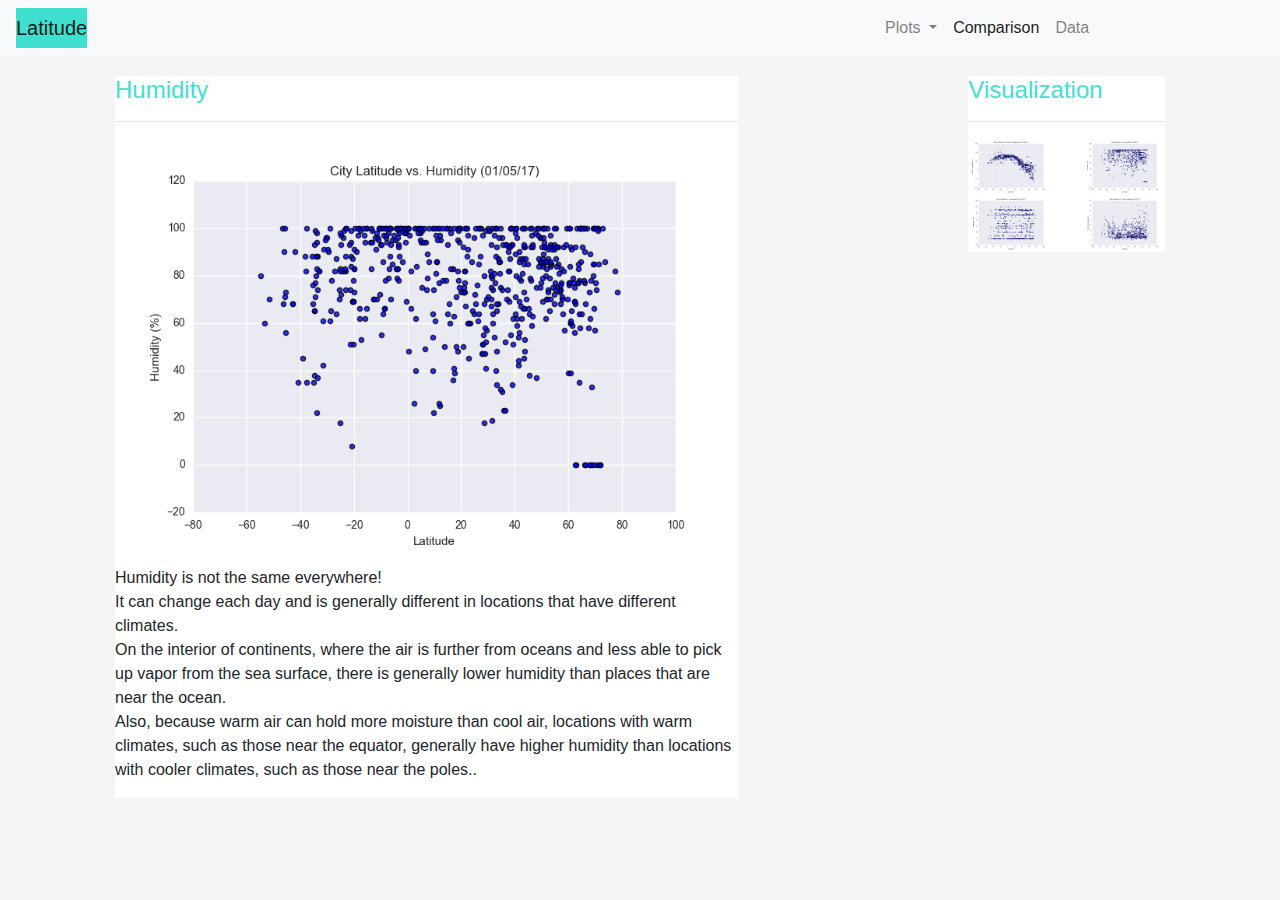
<file: Humidity.html>
<!DOCTYPE html>
<html lang="en">
<head charset="UTF-8">
    <link rel="stylesheet" href="https://stackpath.bootstrapcdn.com/bootstrap/4.5.2/css/bootstrap.min.css" integrity="sha384-JcKb8q3iqJ61gNV9KGb8thSsNjpSL0n8PARn9HuZOnIxN0hoP+VmmDGMN5t9UJ0Z" crossorigin="anonymous">
    <link rel = "stylesheet" href="style.css" type = "text/css">
</head>
    <body>
         <!-- Bootstrap Navbar crreation -->
        <nav class="navbar navbar-expand-lg navbar-light bg-light" >
            <a class="navbar-brand" href="#">Latitude</a>
            <button class="navbar-toggler" type="button" data-toggle="collapse" data-target="#navbarSupportedContent" aria-controls="navbarSupportedContent" aria-expanded="false" aria-label="Toggle navigation">
              <span class="navbar-toggler-icon"></span>
            </button>
            <div class="collapse navbar-collapse" id="navbarSupportedContent">
              <ul class="navbar-nav mr-auto offset-lg-8 offset-md-0 offset-sm-0">
            <li class="nav-item dropdown">
              <a class="nav-link dropdown-toggle" href="#" id="navbarDropdown" role="button" data-toggle="dropdown" aria-haspopup="true" aria-expanded="false">
                Plots
              </a>
              <div class="dropdown-menu" aria-labelledby="navbarDropdown">
                <a class="dropdown-item" href="MaxTemp.html">Max Temperature</a>
                <a class="dropdown-item" href="Humidity.html">Humidity</a>
                <a class="dropdown-item" href="Cloudiness.html">Cloudiness</a>
                <a class="dropdown-item" href="WindSpeed.html">Wind Speed</a>
              </div>
            </li>
          
            
                <li class="nav-item active">
                  <a class="nav-link" href="Comparison.html">Comparison <span class="sr-only">(current)</span></a>
                </li>
                <li class="nav-item">
                  <a class="nav-link" href="Data.html">Data</a>
                </li>
                
                
              </ul>
              
            </div>
          </nav>
          <script src="https://code.jquery.com/jquery-3.5.1.slim.min.js" integrity="sha384-DfXdz2htPH0lsSSs5nCTpuj/zy4C+OGpamoFVy38MVBnE+IbbVYUew+OrCXaRkfj" crossorigin="anonymous"></script>
          <script src="https://cdn.jsdelivr.net/npm/popper.js@1.16.1/dist/umd/popper.min.js" integrity="sha384-9/reFTGAW83EW2RDu2S0VKaIzap3H66lZH81PoYlFhbGU+6BZp6G7niu735Sk7lN" crossorigin="anonymous"></script>
          <script src="https://stackpath.bootstrapcdn.com/bootstrap/4.5.2/js/bootstrap.min.js" integrity="sha384-B4gt1jrGC7Jh4AgTPSdUtOBvfO8shuf57BaghqFfPlYxofvL8/KUEfYiJOMMV+rV" crossorigin="anonymous"></script>
          
          
          <div class="container-fluid">
            <div class="row">
                <div class="col-md-8">
                    <div class="row">
                        <div class="col-md-12">
                           <!-- Box number 1 -->
                            <div class="box">
                            <div class="row">
                                <div class="col-md-12">
                                    <h4>Humidity</h4>
                                    <hr>
                                </div>
                            </div>
                            <div class="row">
                                <div class="col-md-12">
                                    <img src="Resources/assets/images/Fig2.png" alt="Humidity">
                                </div>
                            </div>
                            <div class="row">
                                <div class="col-md-12">
                                    <p>Humidity is not the same everywhere!<br>
                                         It can change each day and is generally different in locations that have different climates.<br>
                                          On the interior of continents, where the air is further from oceans and less able to pick up vapor from the sea surface,
                                           there is generally lower humidity than places that are near the ocean. <br>
                                           Also, because warm air can hold more moisture than cool air,
                                            locations with warm climates, such as those near the equator, generally have higher humidity than locations with cooler climates, such as those near the poles..</p>
                                </div>
                            </div>
                        </div>
                    </div>
                </div>
            </div>
                <div class="col-md-4">
                    <div class="row">
                        <div class="col-md-12">
                           <!-- Box number 2 -->
                            <div class="box">
                            <div class="row">
                                <div class="col-md-12">
                                    <h4>Visualization</h4>
                                    <hr>
                                </div>
                            </div>
                            <div class="row">
                                <div class="col-md-6 col-sm-4 col-xs-4">
                                    <a href="MaxTemp.html">
                                  <img src="Resources/assets/images/Fig1.png" alt="MaxTemp">
                                </a>
                                </div>
                                <div class="col-md-6 col-sm-4 col-xs-4">
                                    <a href="Humidity.html">
                                  <img src="Resources/assets/images/Fig2.png" alt="Humidity">
                                </a>
                                </div>
                                <div class="col-md-6 col-sm-4 col-xs-4">
                                    <a href="Cloudiness.html">
                                  <img src="Resources/assets/images/Fig3.png" alt="MaxTemp">
                                </a>
                                </div>
          <!-- Used offset to adjust the image size on the small screen                            -->                       
                                <div class="col-md-6 col-sm-4 col-xs-4 offset-sm-4 offset-md-0 offset-xs-4">
                                    <a href="WindSpeed.html">
                                  <img src="Resources/assets/images/Fig4.png" alt="MaxTemp">
                                </a>
                                </div>
                            </div>
                        </div>
                    </div>
                </div>
            </div>
        </div>
    </div>
  </body>
</html>

</body>
</html>
</file>
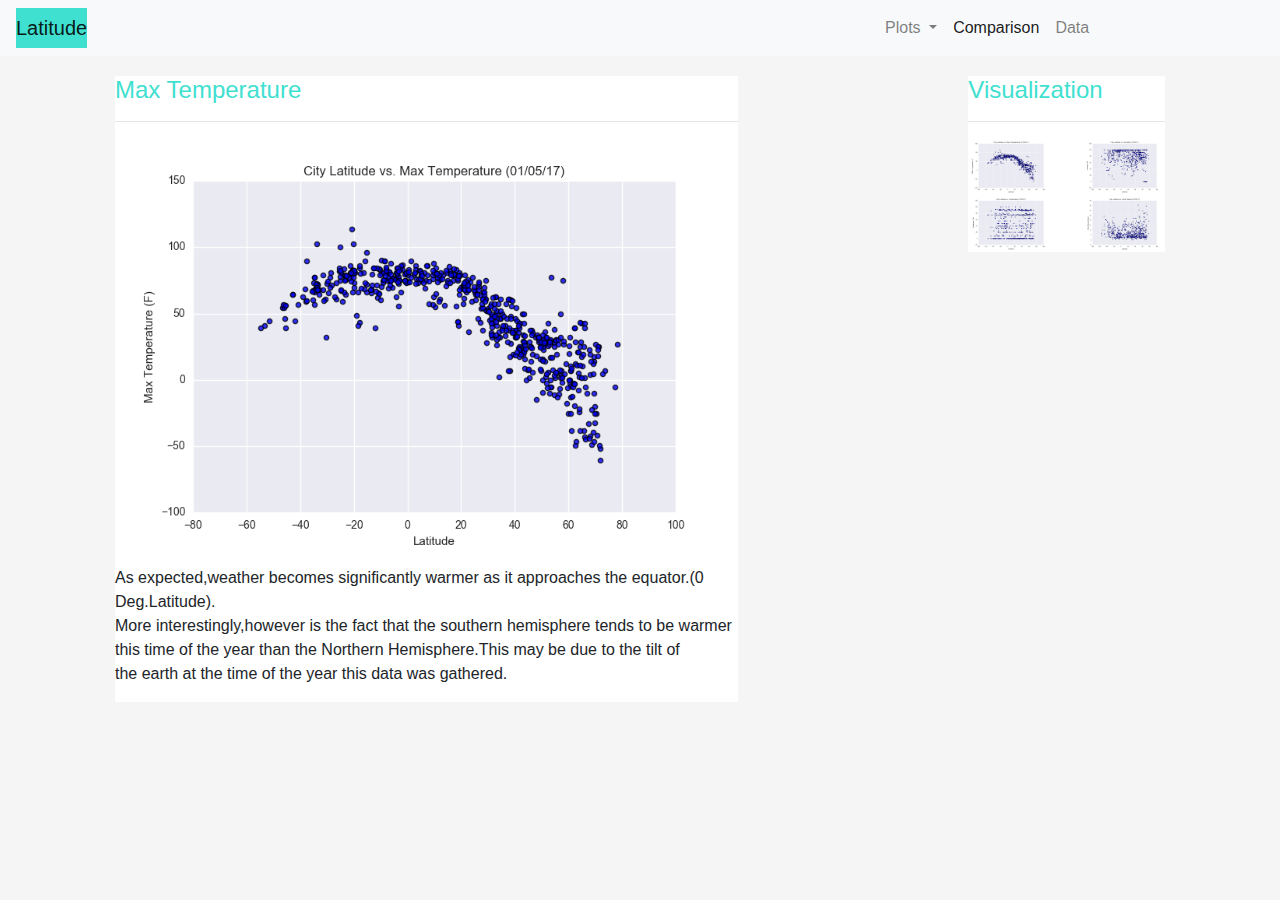
<file: MaxTemp.html>
<!DOCTYPE html>
<html lang="en">
<head charset="UTF-8">
    <link rel="stylesheet" href="https://stackpath.bootstrapcdn.com/bootstrap/4.5.2/css/bootstrap.min.css" integrity="sha384-JcKb8q3iqJ61gNV9KGb8thSsNjpSL0n8PARn9HuZOnIxN0hoP+VmmDGMN5t9UJ0Z" crossorigin="anonymous">
    <link rel = "stylesheet" href="style.css" type = "text/css">
</head>
    <body>
         <!-- Bootstrap Navbar crreation -->
        <nav class="navbar navbar-expand-lg navbar-light bg-light" >
            <a class="navbar-brand" href="#">Latitude</a>
            <button class="navbar-toggler" type="button" data-toggle="collapse" data-target="#navbarSupportedContent" aria-controls="navbarSupportedContent" aria-expanded="false" aria-label="Toggle navigation">
              <span class="navbar-toggler-icon"></span>
            </button>
            <div class="collapse navbar-collapse" id="navbarSupportedContent">
              <ul class="navbar-nav mr-auto offset-lg-8 offset-md-0 offset-sm-0">
            <li class="nav-item dropdown">
              <a class="nav-link dropdown-toggle" href="#" id="navbarDropdown" role="button" data-toggle="dropdown" aria-haspopup="true" aria-expanded="false">
                Plots
              </a>
              <div class="dropdown-menu" aria-labelledby="navbarDropdown">
                <a class="dropdown-item" href="MaxTemp.html">Max Temperature</a>
                <a class="dropdown-item" href="Humidity.html">Humidity</a>
                <a class="dropdown-item" href="Cloudiness.html">Cloudiness</a>
                <a class="dropdown-item" href="WindSpeed.html">Wind Speed</a>
              </div>
            </li>
          
            
                <li class="nav-item active">
                  <a class="nav-link" href="Comparison.html">Comparison <span class="sr-only">(current)</span></a>
                </li>
                <li class="nav-item">
                  <a class="nav-link" href="Data.html">Data</a>
                </li>
                
                
              </ul>
              
            </div>
          </nav>
          <script src="https://code.jquery.com/jquery-3.5.1.slim.min.js" integrity="sha384-DfXdz2htPH0lsSSs5nCTpuj/zy4C+OGpamoFVy38MVBnE+IbbVYUew+OrCXaRkfj" crossorigin="anonymous"></script>
          <script src="https://cdn.jsdelivr.net/npm/popper.js@1.16.1/dist/umd/popper.min.js" integrity="sha384-9/reFTGAW83EW2RDu2S0VKaIzap3H66lZH81PoYlFhbGU+6BZp6G7niu735Sk7lN" crossorigin="anonymous"></script>
          <script src="https://stackpath.bootstrapcdn.com/bootstrap/4.5.2/js/bootstrap.min.js" integrity="sha384-B4gt1jrGC7Jh4AgTPSdUtOBvfO8shuf57BaghqFfPlYxofvL8/KUEfYiJOMMV+rV" crossorigin="anonymous"></script>
          
          
          <div class="container-fluid">
            <div class="row">
              <div class="col-md-8">
                 <!-- Box number 1 -->
                <div class = "box">
                <div class="row">
                  <div class="col-md-12">
                    <h4> Max Temperature</h4>
                    <hr>
                  </div>
                </div>
                <div class="row">
                  <div class="col-md-12">
                    <img src="Resources/assets/images/Fig1.png" alt = "MaxTemp">
                  </div>
                </div>
                <div class="row">
                  <div class="col-md-12">
                    <p>As expected,weather becomes significantly warmer as it approaches the equator.(0 Deg.Latitude).<br>
                      More interestingly,however is the fact that the southern hemisphere tends to be warmer<br>
                      this time of the year than the Northern Hemisphere.This may be due to the tilt of<br>
                      the earth at the time of the year this data was gathered.</p>
                  </div>
                </div>
              </div>
            </div>
            <div class="col-md-4">
              <div class="row">
                  <div class="col-md-12">
                     <!-- Box number 2 -->
                      <div class="box">
                      <div class="row">
                          <div class="col-md-12">
                              <h4>Visualization</h4>
                              <hr>
                          </div>
                      </div>
                      <div class="row">
                          <div class="col-md-6 col-sm-4 col-xs-4">
                            <a href="MaxTemp.html">
                            <img src="Resources/assets/images/Fig1.png" class="visual rounded img-fluid mx-auto" alt="MaxTemp" >
                            </a>
                          </div>
                          <div class="col-md-6 col-sm-4 col-xs-4">
                            <a href="Humidity.html">
                            <img src="Resources/assets/images/Fig2.png" class="visual rounded img-fluid mx-auto" alt="Humidity" >
                            </a>
                          </div>
                          <div class="col-md-6 col-sm-4 col-xs-4">
                            <a href="Cloudiness.html">
                            <img src="Resources/assets/images/Fig3.png" class="visual rounded img-fluid mx-auto" alt="Cloudiness"  >
                            </a>
                          </div>
                          <!-- Used offset to adjust the image size on the small screen                            --> 
                          <div class="col-md-6 col-sm-4 col-xs-4 offset-sm-4 offset-md-0 offset-xs-4">
                            <a href="WindSpeed.html">
                            <img src="Resources/assets/images/Fig4.png" class="visual rounded img-fluid mx-auto" alt="WindSpeed"   >
                          </a>
                          </div>
                      </div>
                  </div>
              </div>
          </div>
      </div>
  </div>
</div>
      
  </body>
</html>
</file>
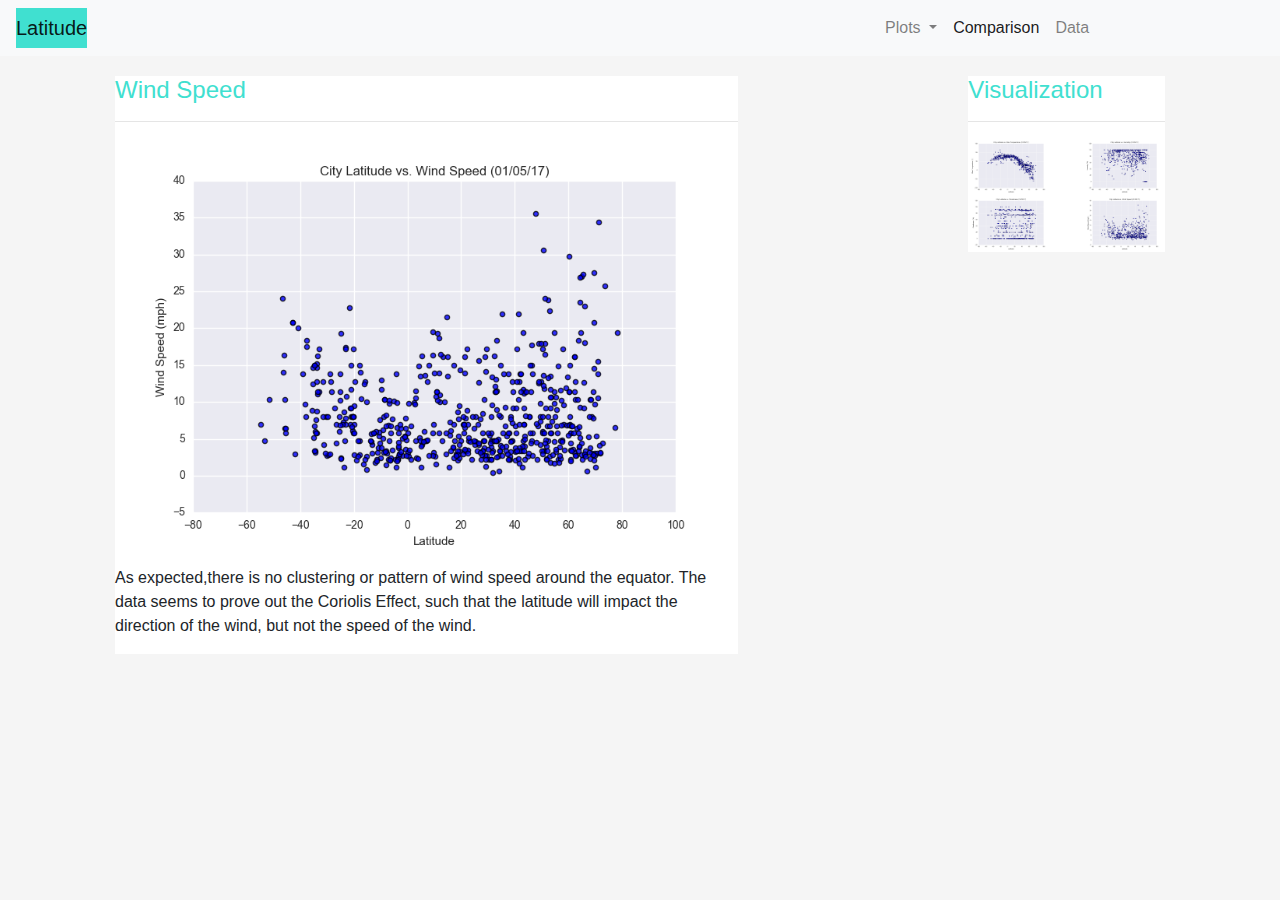
<file: WindSpeed.html>
<!DOCTYPE html>
<html lang="en">
<head charset="UTF-8">
    <link rel="stylesheet" href="https://stackpath.bootstrapcdn.com/bootstrap/4.5.2/css/bootstrap.min.css" integrity="sha384-JcKb8q3iqJ61gNV9KGb8thSsNjpSL0n8PARn9HuZOnIxN0hoP+VmmDGMN5t9UJ0Z" crossorigin="anonymous">
    <link rel = "stylesheet" href="style.css" type = "text/css">
</head>
    <body>
         <!-- Bootstrap Navbar crreation -->
      <nav class="navbar navbar-expand-lg navbar-light bg-light" >
        <a class="navbar-brand" href="#">Latitude</a>
        <button class="navbar-toggler" type="button" data-toggle="collapse" data-target="#navbarSupportedContent" aria-controls="navbarSupportedContent" aria-expanded="false" aria-label="Toggle navigation">
          <span class="navbar-toggler-icon"></span>
        </button>
        <div class="collapse navbar-collapse" id="navbarSupportedContent">
          <ul class="navbar-nav mr-auto offset-lg-8 offset-md-0 offset-sm-0">
        <li class="nav-item dropdown">
          <a class="nav-link dropdown-toggle" href="#" id="navbarDropdown" role="button" data-toggle="dropdown" aria-haspopup="true" aria-expanded="false">
            Plots
          </a>
          <div class="dropdown-menu" aria-labelledby="navbarDropdown">
            <a class="dropdown-item" href="MaxTemp.html">Max Temperature</a>
            <a class="dropdown-item" href="Humidity.html">Humidity</a>
            <a class="dropdown-item" href="Cloudiness.html">Cloudiness</a>
            <a class="dropdown-item" href="WindSpeed.html">Wind Speed</a>
          </div>
        </li>
      
        
            <li class="nav-item active">
              <a class="nav-link" href="Comparison.html">Comparison <span class="sr-only">(current)</span></a>
            </li>
            <li class="nav-item">
              <a class="nav-link" href="Data.html">Data</a>
            </li>
            
            
          </ul>
          
        </div>
      </nav>
      <script src="https://code.jquery.com/jquery-3.5.1.slim.min.js" integrity="sha384-DfXdz2htPH0lsSSs5nCTpuj/zy4C+OGpamoFVy38MVBnE+IbbVYUew+OrCXaRkfj" crossorigin="anonymous"></script>
      <script src="https://cdn.jsdelivr.net/npm/popper.js@1.16.1/dist/umd/popper.min.js" integrity="sha384-9/reFTGAW83EW2RDu2S0VKaIzap3H66lZH81PoYlFhbGU+6BZp6G7niu735Sk7lN" crossorigin="anonymous"></script>
      <script src="https://stackpath.bootstrapcdn.com/bootstrap/4.5.2/js/bootstrap.min.js" integrity="sha384-B4gt1jrGC7Jh4AgTPSdUtOBvfO8shuf57BaghqFfPlYxofvL8/KUEfYiJOMMV+rV" crossorigin="anonymous"></script>
      
      
          
          <div class="container-fluid">
            <div class="row">
                <div class="col-md-8">
                    <div class="row">
                        <div class="col-md-12">
                           <!-- Box number 1 -->
                            <div class="box">
                            <div class="row">
                                <div class="col-md-12">
                                    <h4>Wind Speed</h4>
                                    <hr>
                                </div>
                            </div>
                            <div class="row">
                                <div class="col-md-12">
                                    <img src="Resources/assets/images/Fig4.png" alt="Wind Speed">
                                </div>
                            </div>
                            <div class="row">
                                <div class="col-md-12">
                                    <p>As expected,there is no clustering or pattern of wind speed around the equator. The data seems to prove out
                                        the Coriolis Effect, such that the latitude will impact the direction of the wind, but not
                                        the speed of the wind.</p>
                                </div>
                            </div>
                        </div>
                    </div>
                </div>
            </div>
                <div class="col-md-4">
                    <div class="row">
                        <div class="col-md-12">
                           <!-- Box number 2 -->
                            <div class="box">
                            <div class="row">
                                <div class="col-md-12">
                                    <h4>Visualization</h4>
                                    <hr>
                                </div>
                            </div>
                            <div class="row">
                                <div class="col-md-6 col-sm-4 col-xs-4">
                                    <a href="MaxTemp.html">
                                  <img src="Resources/assets/images/Fig1.png" alt="MaxTemp">
                                </a>
                                </div>
                                <div class="col-md-6 col-sm-4 col-xs-4">
                                    <a href="Humidity.html">
                                  <img src="Resources/assets/images/Fig2.png" alt="Humidity">
                                </a>
                                </div>
                                <div class="col-md-6 col-sm-4 col-xs-4">
                                    <a href="Cloudiness.html">
                                  <img src="Resources/assets/images/Fig3.png" alt="Cloudiness ">
                                  </a>
                                </div>
                                 <!-- Used offset to adjust the image size on the small screen                            -->
                                  <div class="col-md-6 col-sm-4 col-xs-4 offset-sm-4 offset-md-0 offset-xs-4">
                                    <a href="WindSpeed.html">
                                  <img src="Resources/assets/images/Fig4.png" alt="Wind Speed">
                                </a>

                                </div>
                            </div>
                        </div>
                    </div>
                </div>
            </div>
        </div>
    </div>
  </body>
</html>
</file>
<file: style.css>
.container {
  width: 100%;
  margin: 0 auto;
  
  
}
body{
  margin: 0;
  background-color:whitesmoke;
  font-family: sans-serif;
  font-weight: 300;
  
}
.box{
  background-color:white;
  pad: 150px;
  margin-top: 20px;
  margin-left:100px;
  margin-right:100px;
  margin-bottom: 50px;
}



.navbar-brand{
  background-color:turquoise;
  
}

img {
  width:100%;
  height:100%
}
h1{
  color:turquoise;
  font-weight: 400;
}

h4{
  color:turquoise
}
/* @media screen and (max-width: 500px)
  .col-lg-6 col-md-3 a img  {
    display:inline-block;
    width:25%;
    height:25%

  } */
  /* .col-md-3  {
    flex: 25%;
    padding: 5px;

  }
  
  /* Clear floats after image containers */
  /* .row {
    display: flex; */
  /* } */ 

 
@include media-breakpoint-down(sm) {



  body{
    background-color:black;
  }
}
    



  .navbar-toggler-icon {
    display: inline-block;
    width: 1.5em;
    height: 1.5em;
    vertical-align: left;
    content: "";
    background: no-repeat center center;
    background-size: 100% 100%
  }


  @media (min-width: 576px)
.navbar-expand-sm .navbar-nav .nav-link {
    padding-right: .5rem;
    padding-left: .5rem;
}
</file>
